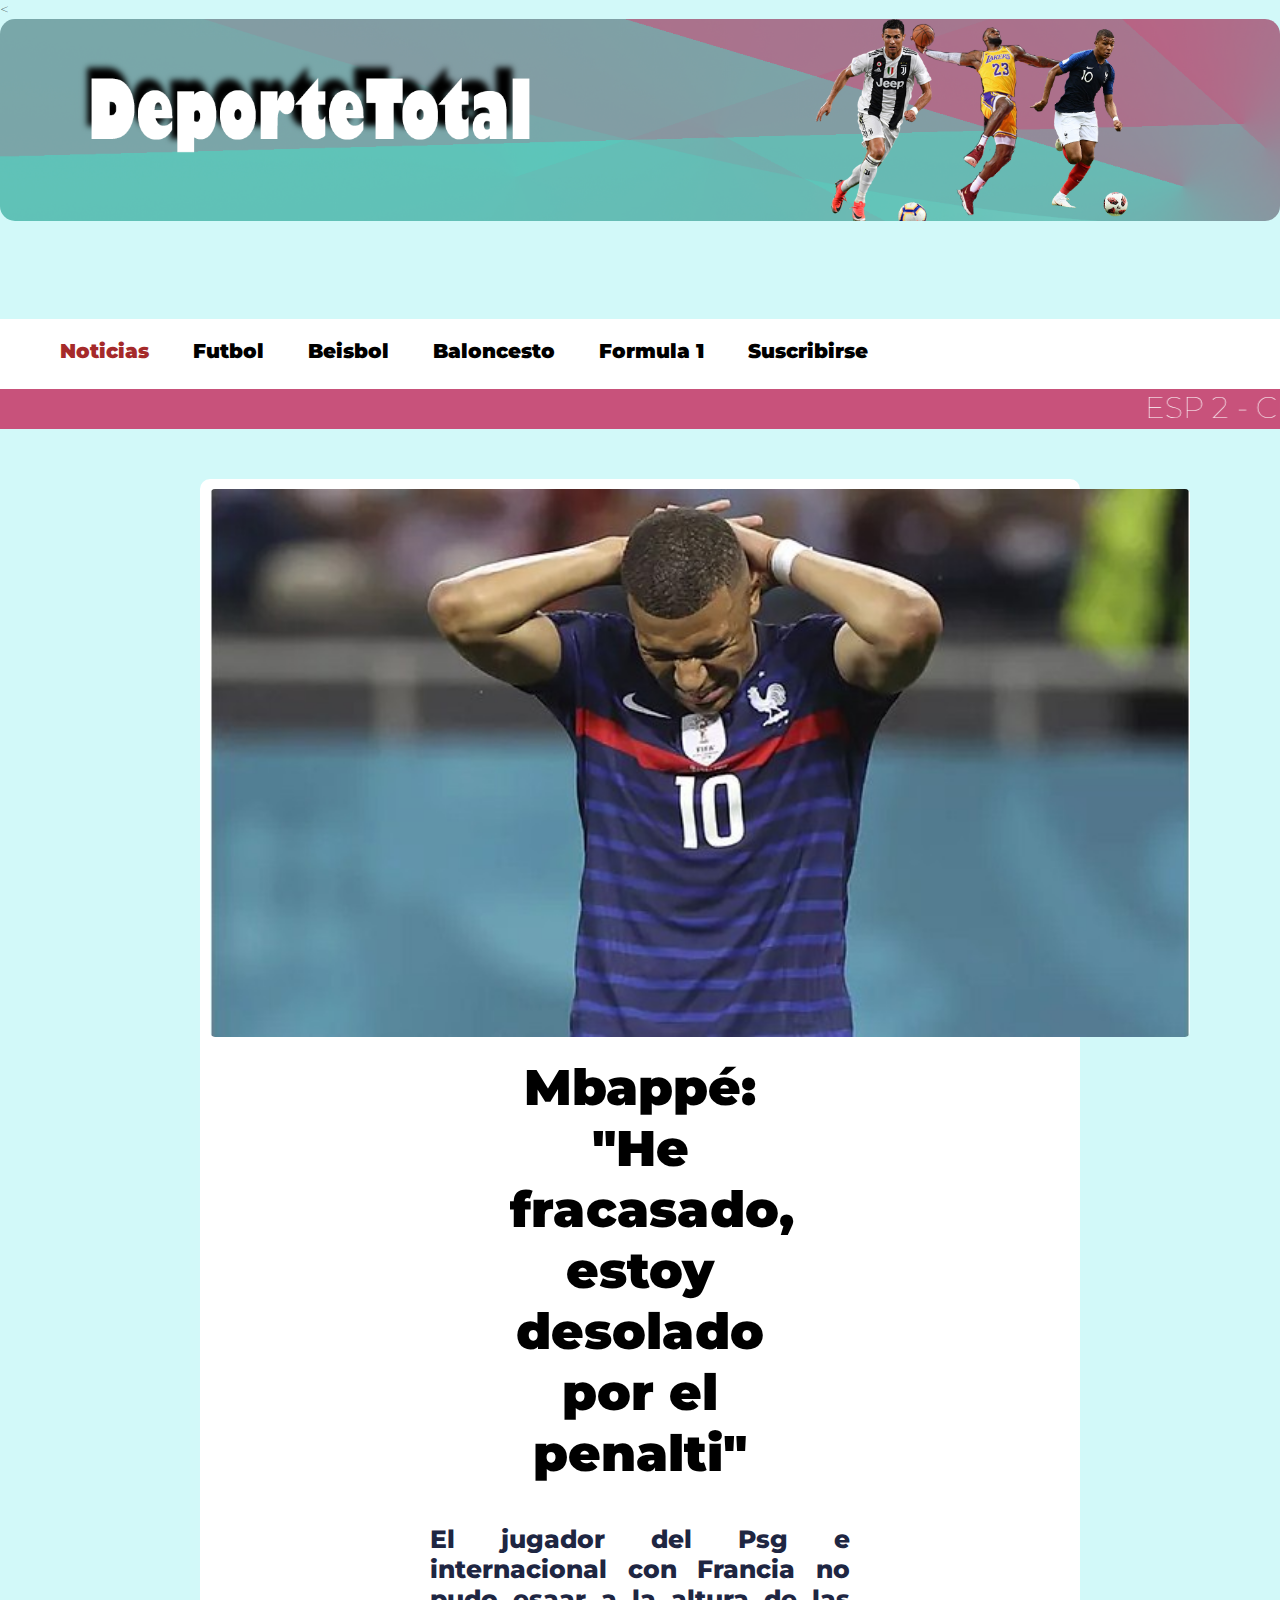
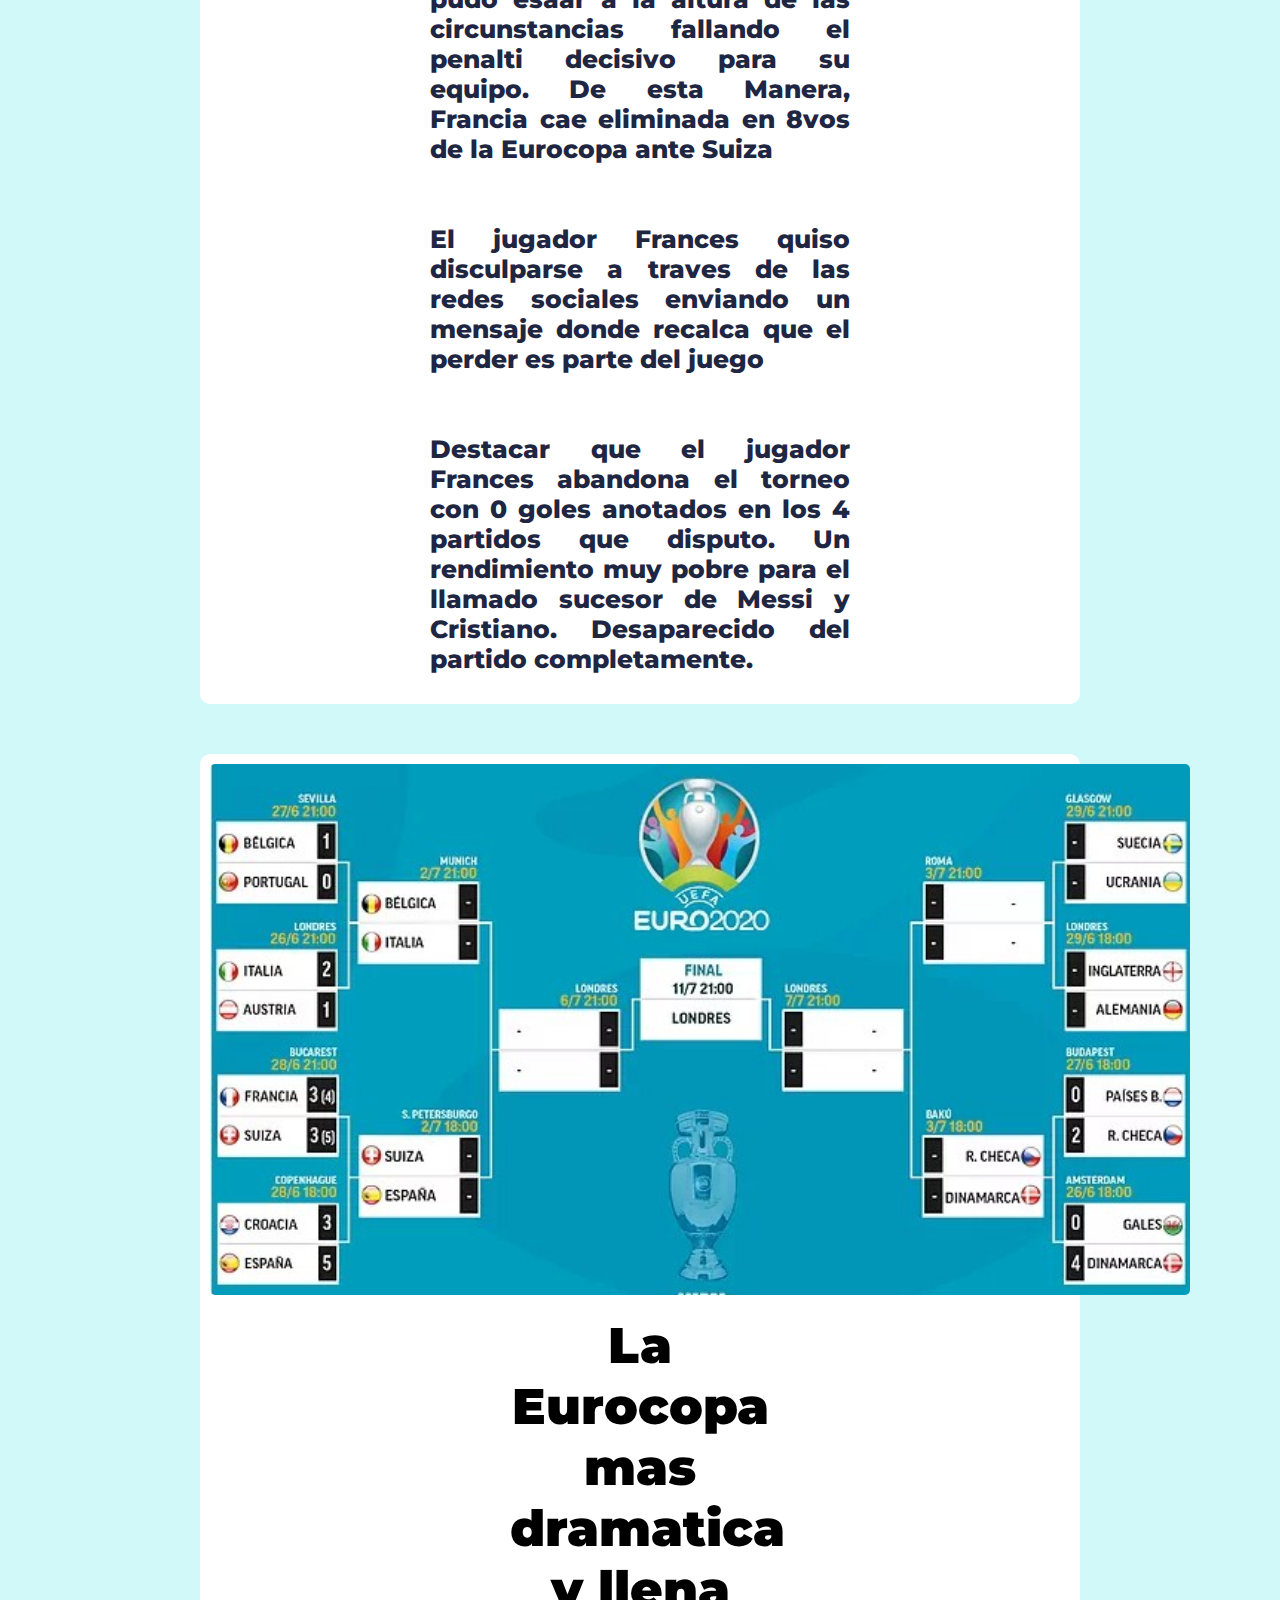
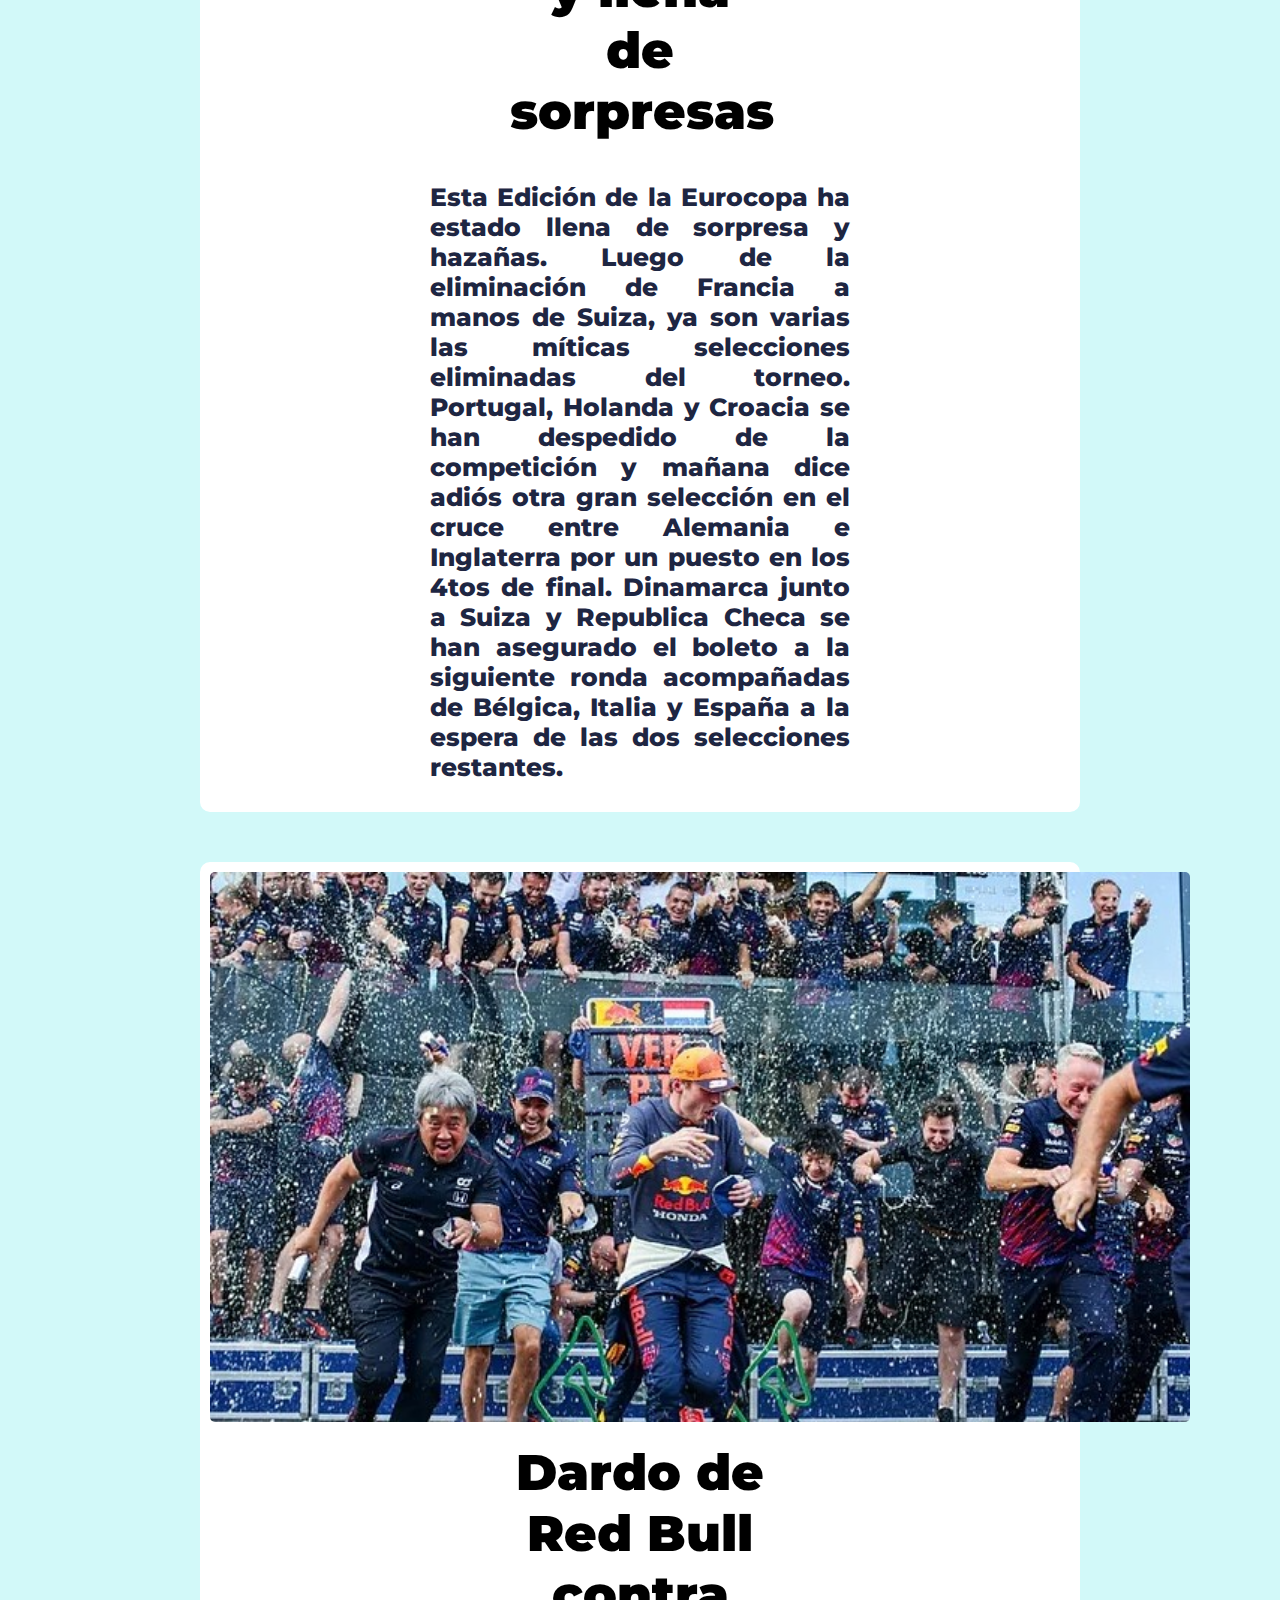
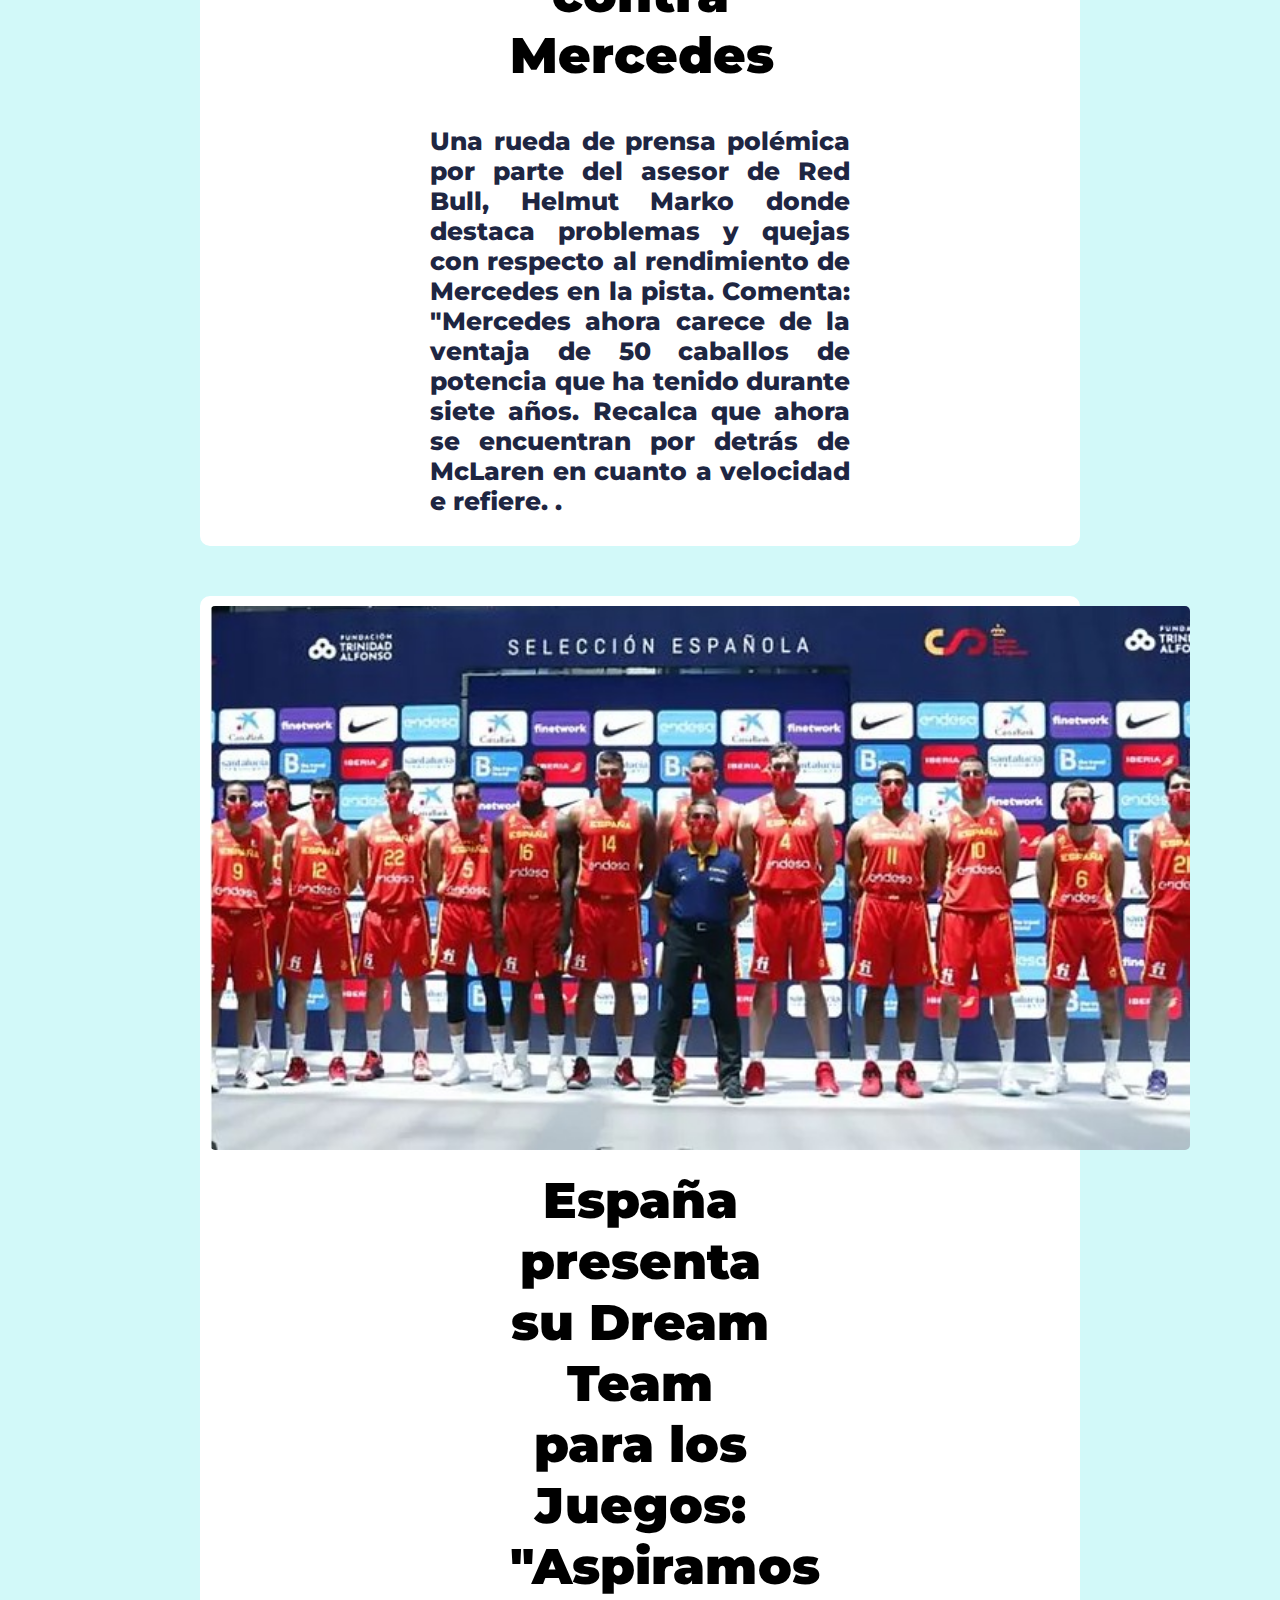
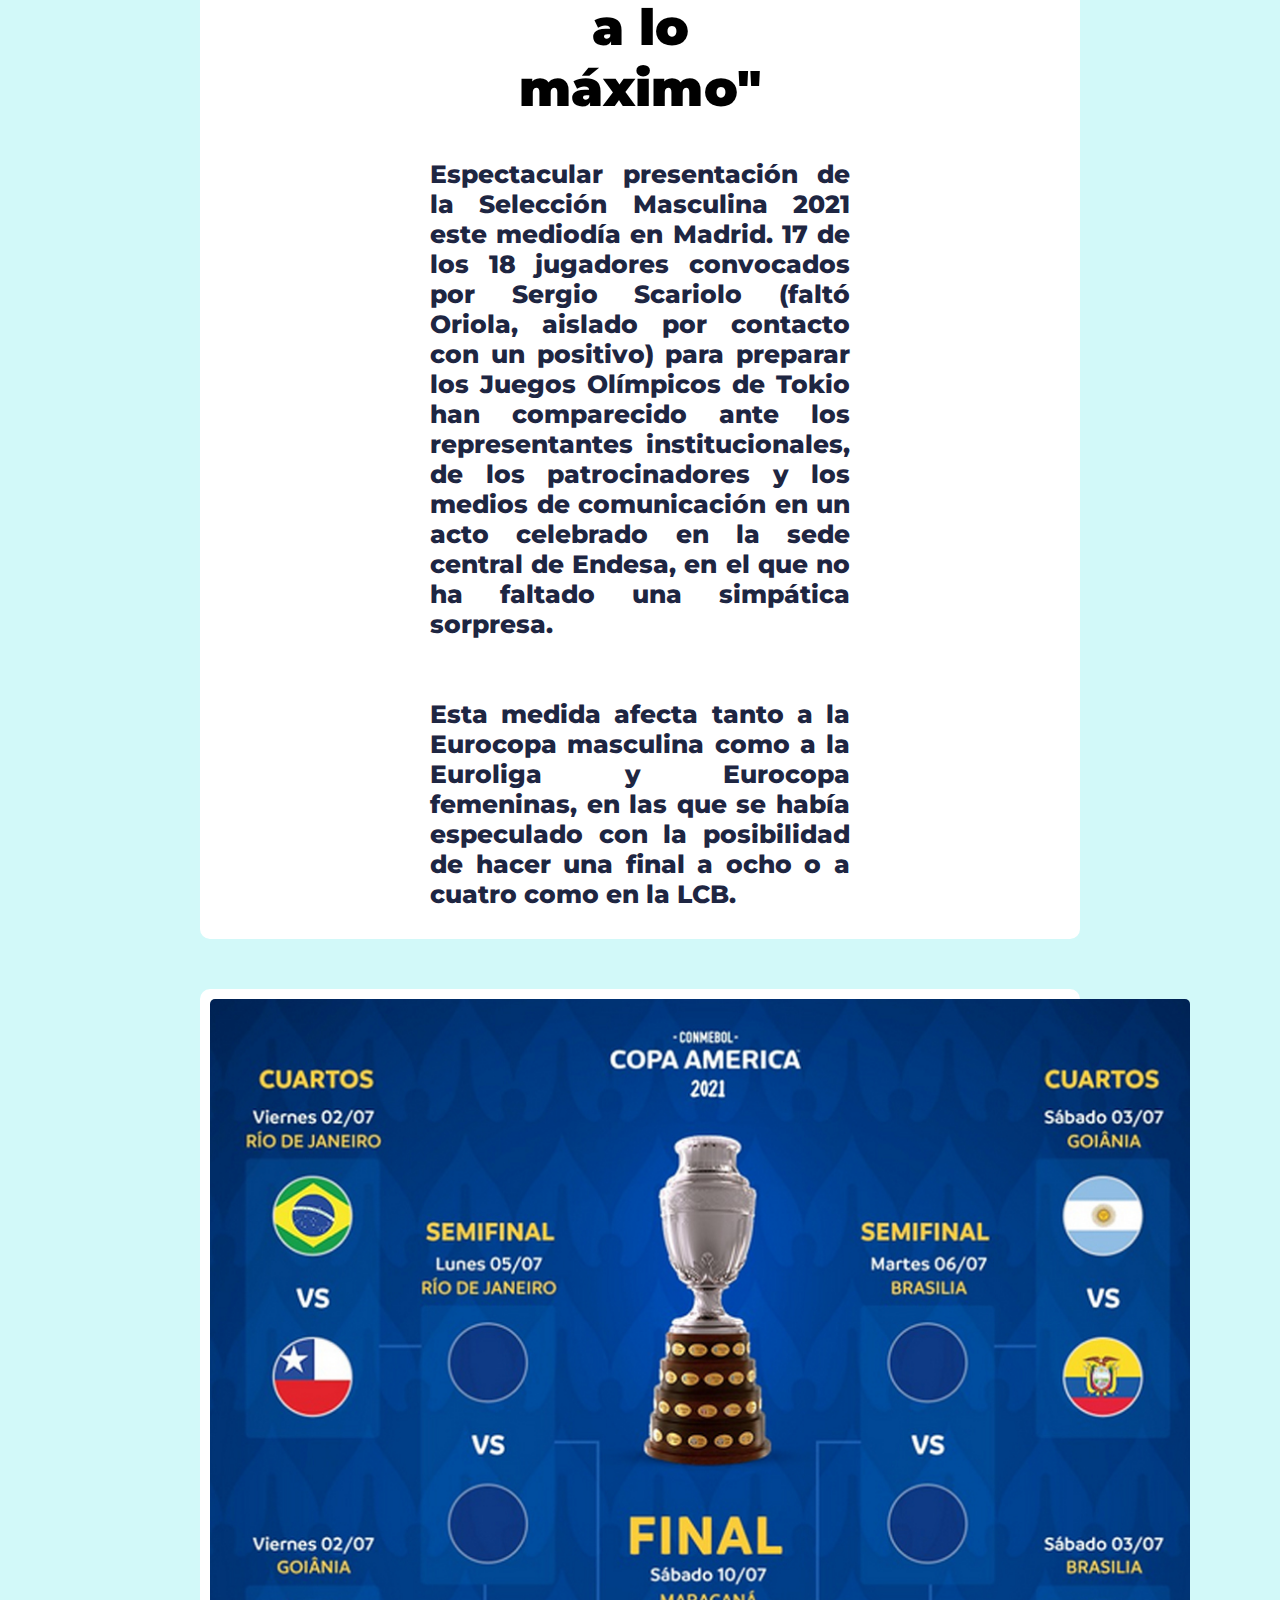
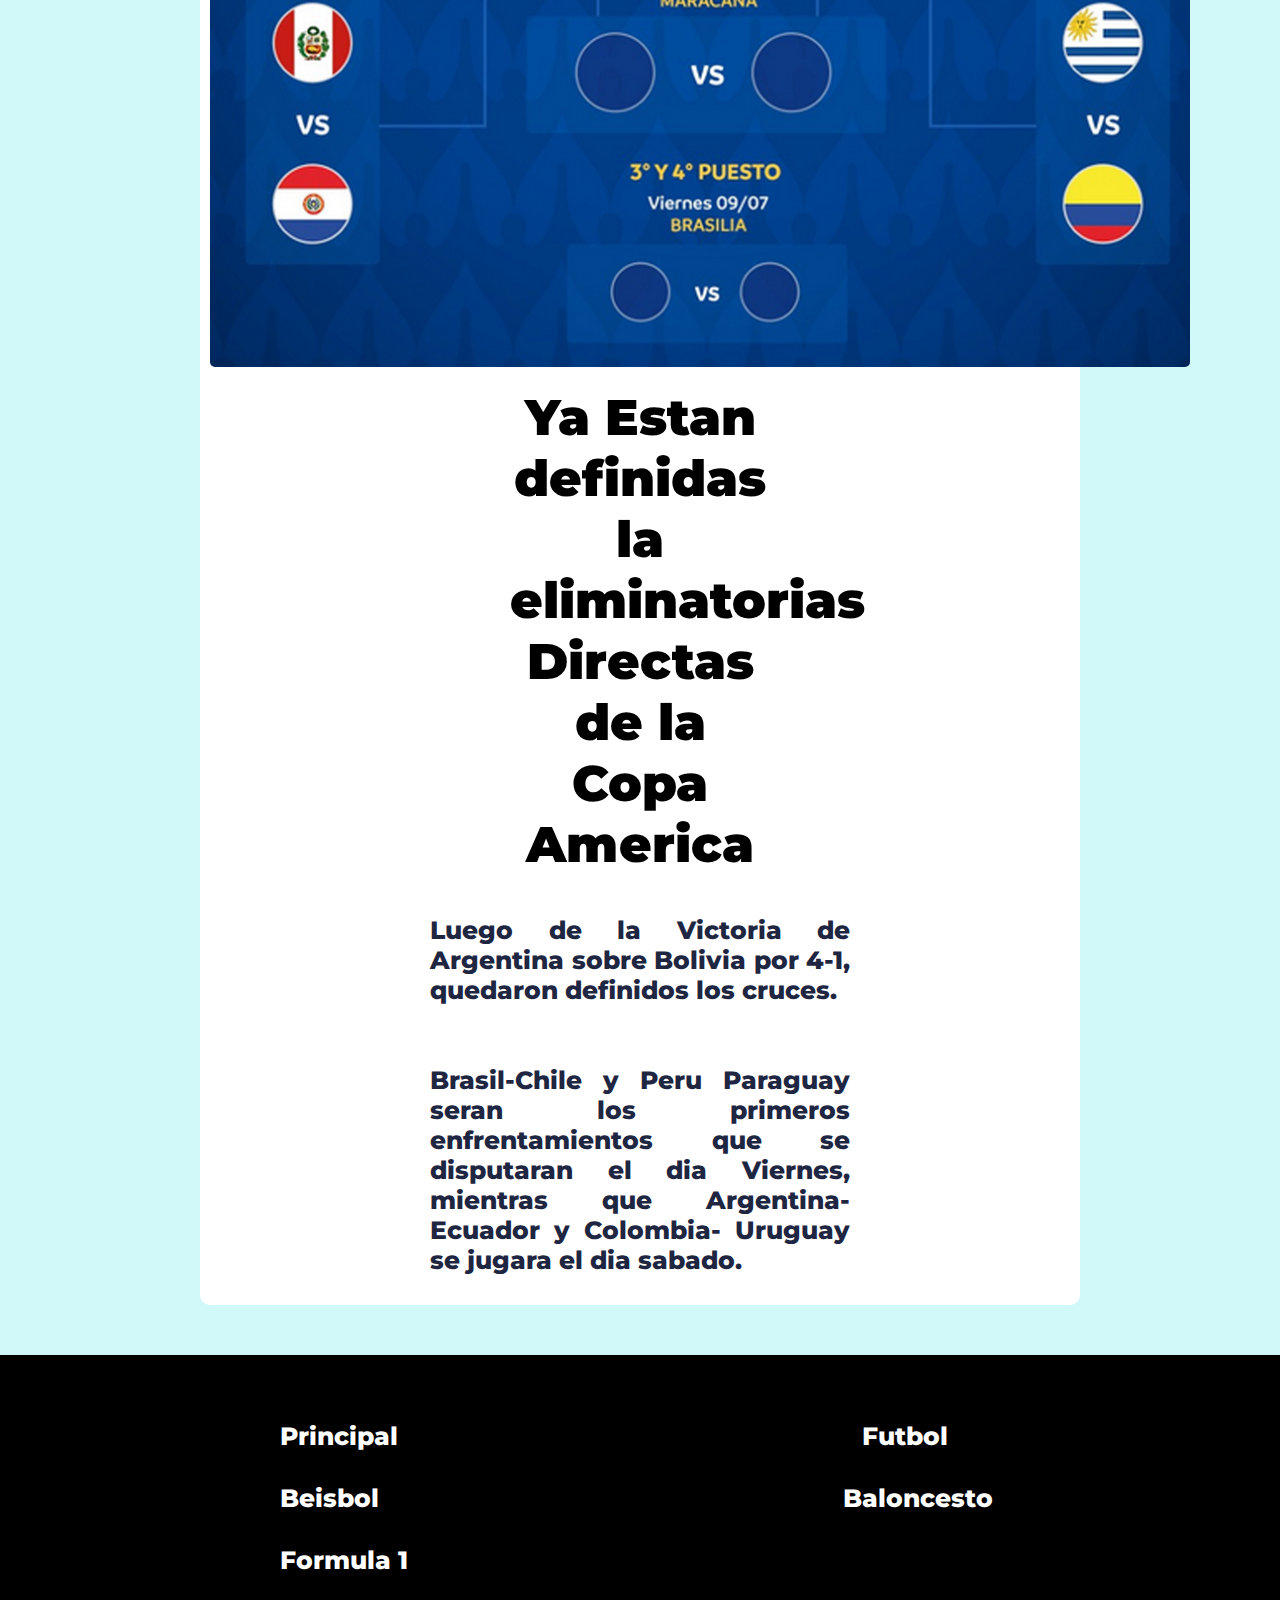
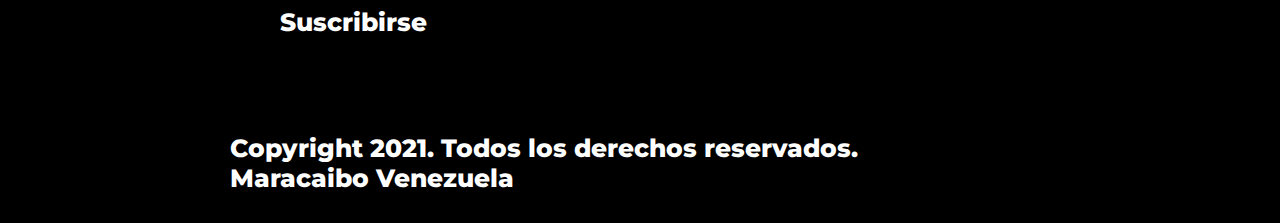
<file: index.html>
<!DOCTYPE html>
<html lang="en">
<head>
    <meta charset="UTF-8">
    <meta name="viewport" content="width=device-width, initial-scale=1.0">
    <meta http-equiv="X-UA-Compatible" content="ie=edge">
    <title>DeporteTotal</title>
    <link rel="icon" href="img/favicon.ico" type="image/x-icon">
    <<link rel="stylesheet" type="text/css" href="secciones.css">
    <link href="https://fonts.googleapis.com/css2?family=Montserrat:wght@100&display=swap" rel="stylesheet">
</head>
<body>
   <div id="contenedor">
       
<div id="encabezado">
    <img class="fondo" src="img/fondo.png" alt="">


</div>

<nav id="navegador" class="menu-main">
   
    <ul>
        <li><a href="index.html" class="active" >Noticias </a></li>
        <li><a href="futbol.html" >Futbol</a></li>
        <li><a href="beisbol.html" >Beisbol</a></li>
        <li><a href="baloncesto.html" >Baloncesto</a></li>
        <li><a href="formula.html" >Formula 1</a></li>
        <li><a href="Suscribirse.html" >Suscribirse</a></li>
    
    </ul>
    
</nav>


<div class="mar">
    <marquee SCROLLAMOUNT=15 > ESP 2 - CRO 0                                                          FRA 3 - SUI 1                                                          ARG 4 - BOL 1                                                           Alemania vs Ingalterra 12:00                                                          Ucrania vs Suecia 15:00       </marquee> 
 
</div>
<div id="cuerpo"> 
<div id="general1" class="general">
    <img src="img/noticiageneral1.jpg" alt="">
    <h2>Mbappé: "He fracasado, estoy desolado por el penalti"</h2>
    <p>El jugador del Psg e internacional con Francia no pudo esaar a la altura de las circunstancias fallando el penalti decisivo para su equipo. De esta Manera, Francia cae eliminada en 8vos de la Eurocopa ante Suiza </p>
    <br>
    <p>El jugador Frances quiso disculparse a traves de las redes sociales enviando un mensaje donde recalca que el perder es parte del juego </p>
    <br>
    <p>Destacar que el jugador Frances abandona el torneo con 0 goles anotados en los 4 partidos que disputo. Un rendimiento muy pobre para el llamado sucesor de Messi y Cristiano. Desaparecido del partido completamente.</p>
</div>
<div id="general2" class="general">
    <img src="img/noticiageneral2.jpg" alt="">
    <h2>La Eurocopa mas dramatica y llena de sorpresas</h2>
    <p> Esta Edición de la Eurocopa ha estado llena de sorpresa y hazañas. Luego de la eliminación de Francia a manos de Suiza, ya son varias las míticas selecciones eliminadas del torneo. Portugal, Holanda y Croacia se han despedido de la competición y mañana dice adiós otra gran selección en el cruce entre Alemania e Inglaterra por un puesto en los 4tos de final. Dinamarca junto a Suiza y Republica Checa se han asegurado el boleto a la siguiente ronda acompañadas de Bélgica, Italia y España a la espera de las dos selecciones restantes. </p>
</div>
<div id="general3" class="general">
    <img src="img/noticiageneral3.jpg" alt="">
    <h2>Dardo de Red Bull contra Mercedes</h2>
    <p>Una rueda de prensa polémica por parte del asesor de Red Bull, Helmut Marko donde destaca problemas y quejas con respecto al rendimiento de Mercedes en la pista. Comenta: "Mercedes ahora carece de la ventaja de 50 caballos de potencia que ha tenido durante siete años.  Recalca que ahora se encuentran por detrás de McLaren en cuanto a velocidad e refiere. .</p>
        
</div>
<div id="general4" class="general">
    <img src="img/noticiageneral4.jpg" alt="">
    <h2>España presenta su Dream Team para los Juegos: "Aspiramos a lo máximo"</h2>
    <p>Espectacular presentación de la Selección Masculina 2021 este mediodía en Madrid. 17 de los 18 jugadores convocados por Sergio Scariolo (faltó Oriola, aislado por contacto con un positivo) para preparar los Juegos Olímpicos de Tokio han comparecido ante los representantes institucionales, de los patrocinadores y los medios de comunicación en un acto celebrado en la sede central de Endesa, en el que no ha faltado una simpática sorpresa.</p>
    <br>
    <p>Esta medida afecta tanto a la Eurocopa masculina como a la Euroliga y Eurocopa femeninas, en las que se había especulado con la posibilidad de hacer una final a ocho o a cuatro como en la LCB.
    </p>
</div>
<div id="general5" class="general">
    <img src="img/noticiageneral5.jpg" alt="">
    <h2>Ya Estan definidas la eliminatorias Directas de la Copa America</h2>
    <p>Luego de la Victoria de Argentina sobre Bolivia por 4-1, quedaron definidos los cruces.</p>
    <br>
    <p>Brasil-Chile y Peru Paraguay seran los primeros enfrentamientos que se disputaran el dia Viernes, mientras que Argentina-Ecuador y Colombia- Uruguay se jugara el dia sabado.</p>
</div>
    </div>
    
    <div id="footer">
        <div id="footerleft">
             <p>Principal</p>
             <p>Futbol</p>
             <p>Beisbol</p>
             <p>Baloncesto</p>
             <p>Formula 1</p>
            <p>Suscribirse</p>
        </div>

        <div id="footerright">
        <p>Copyright 2021. Todos los derechos reservados. <br /> Maracaibo Venezuela</p>
       </div>
    </div>
</body>
</html>
</file>
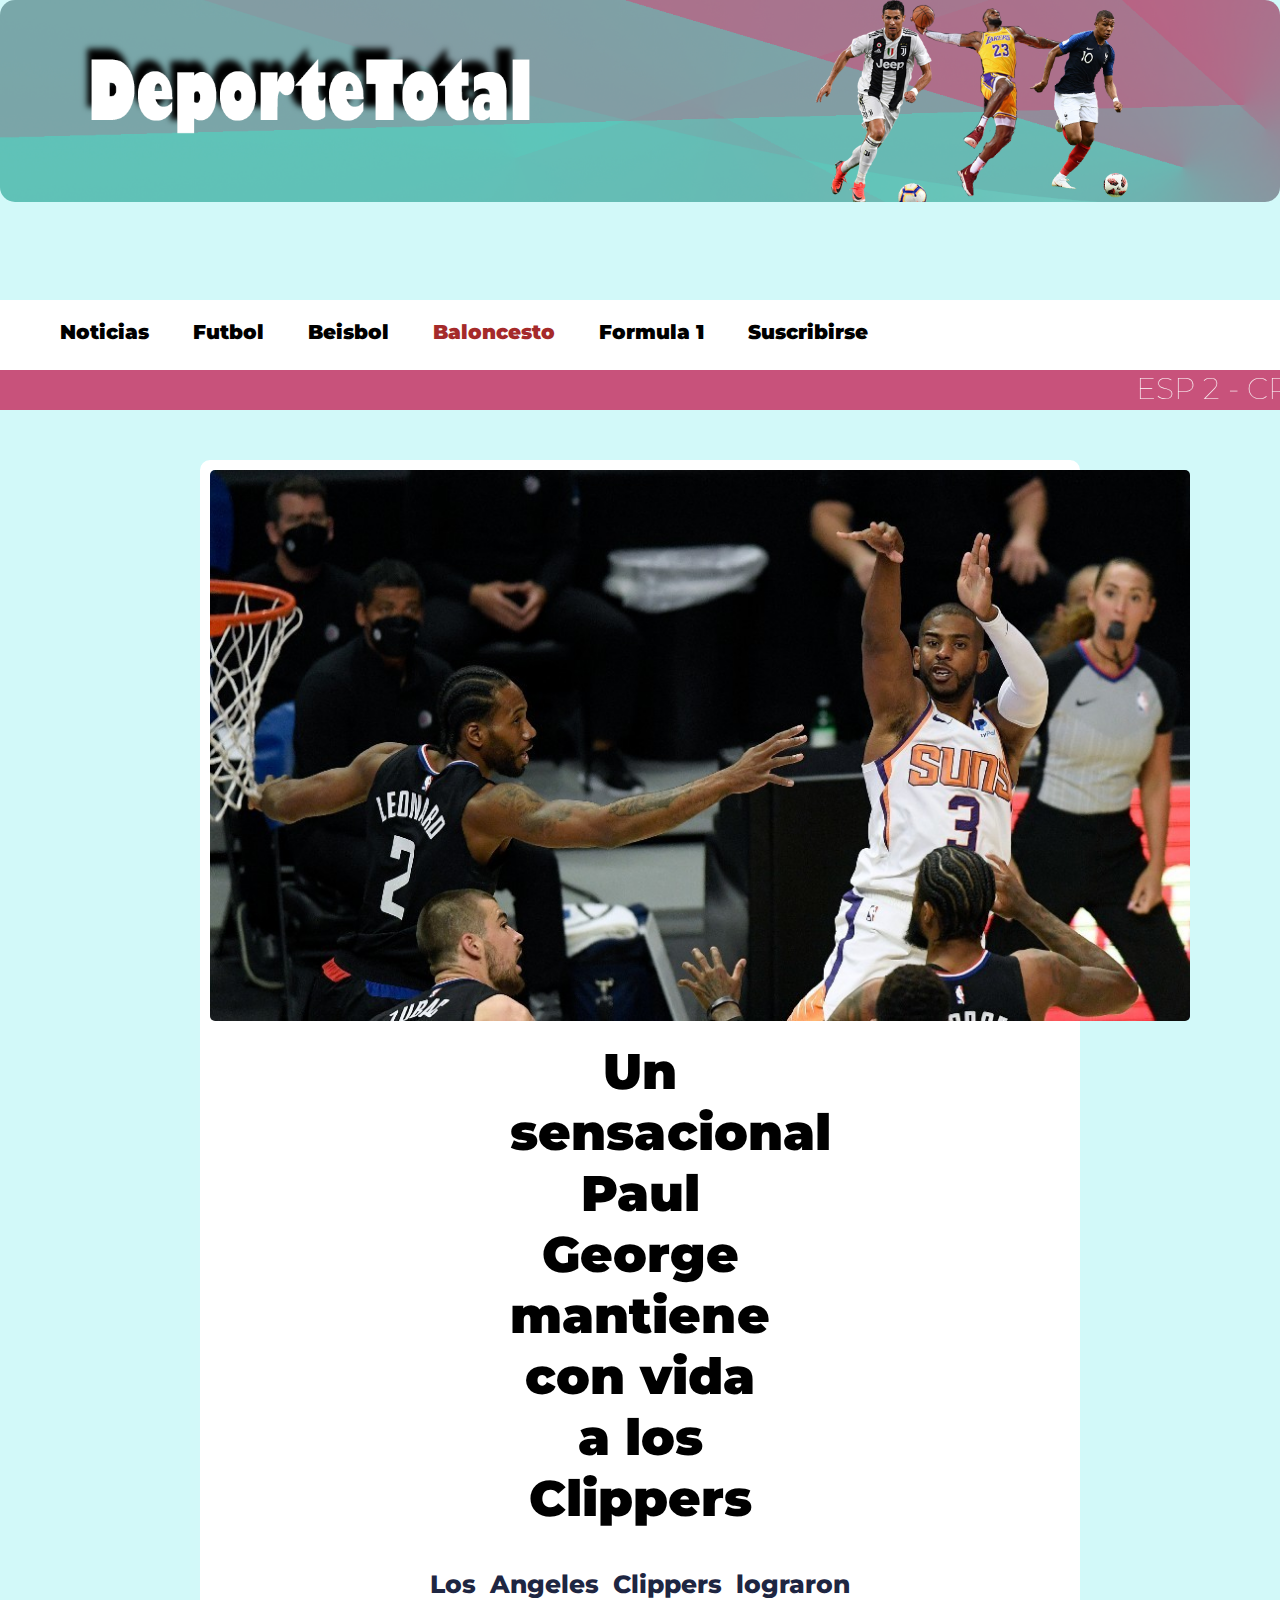
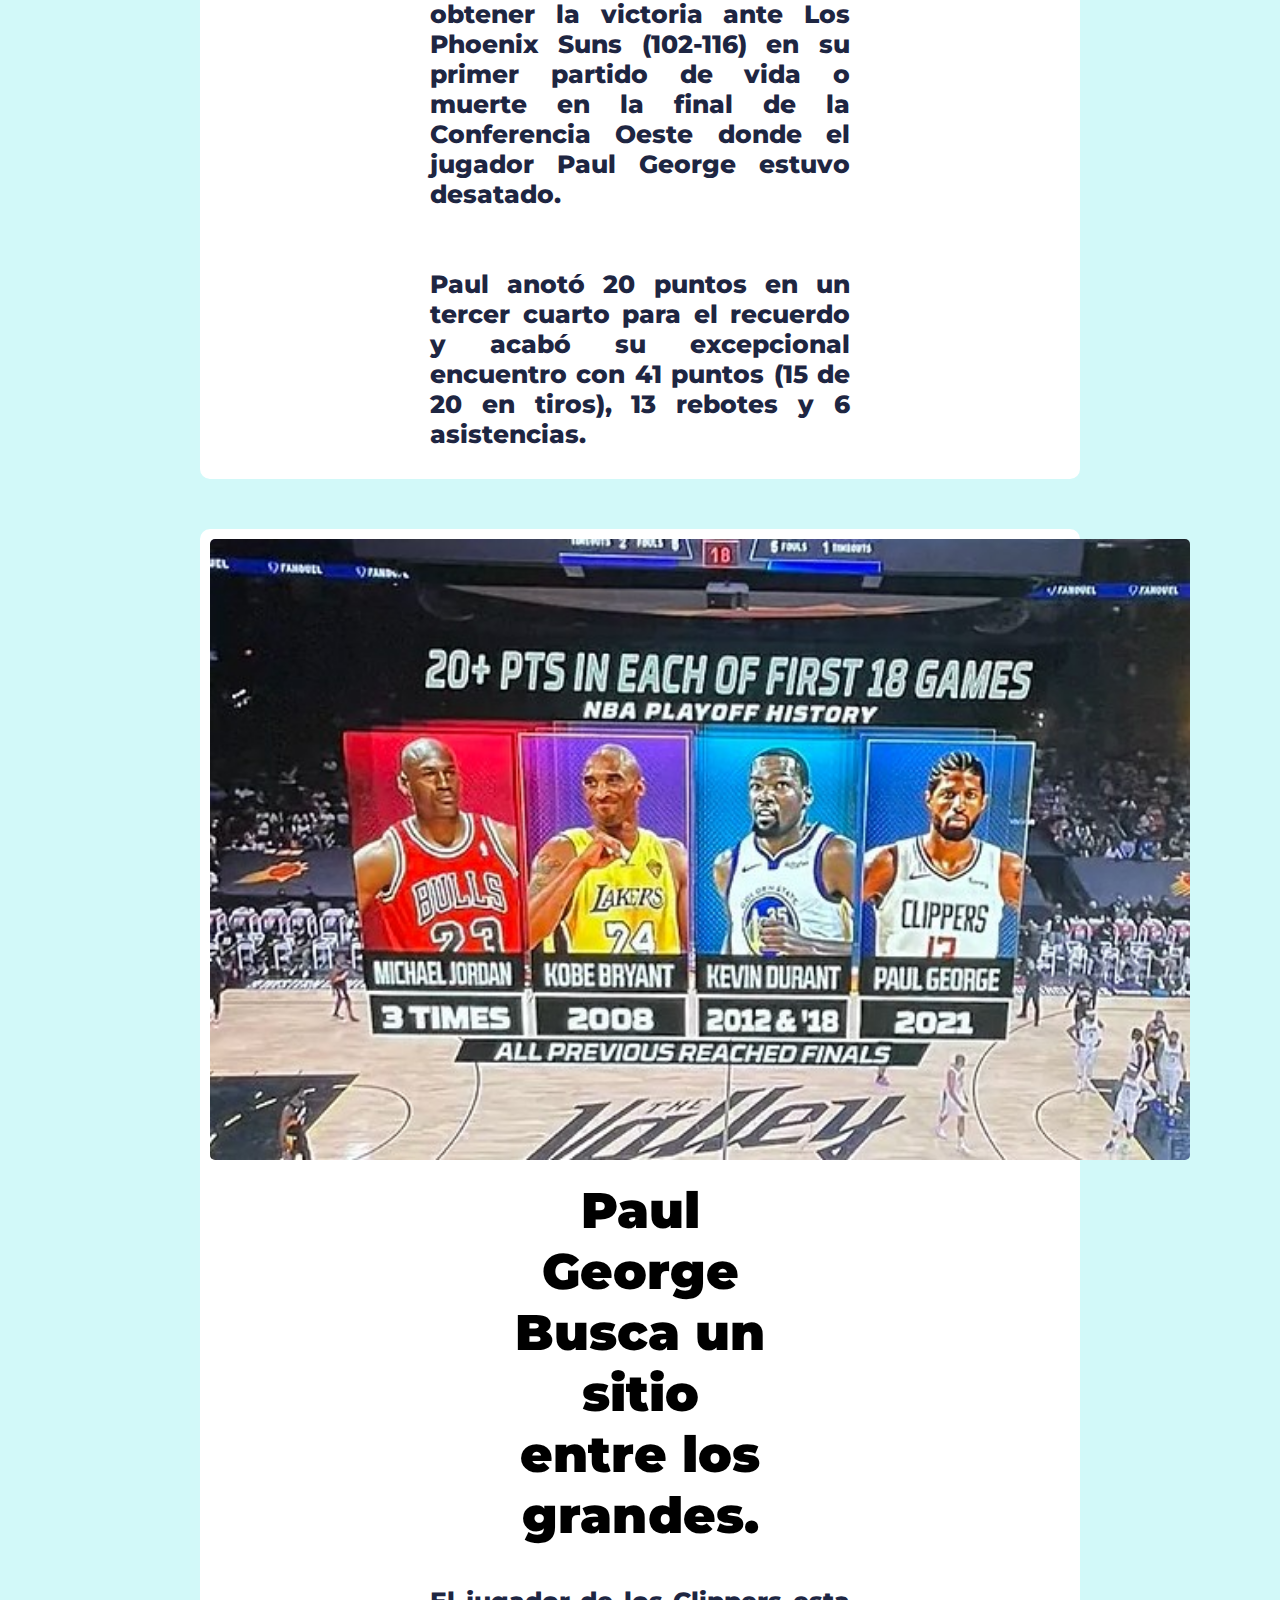
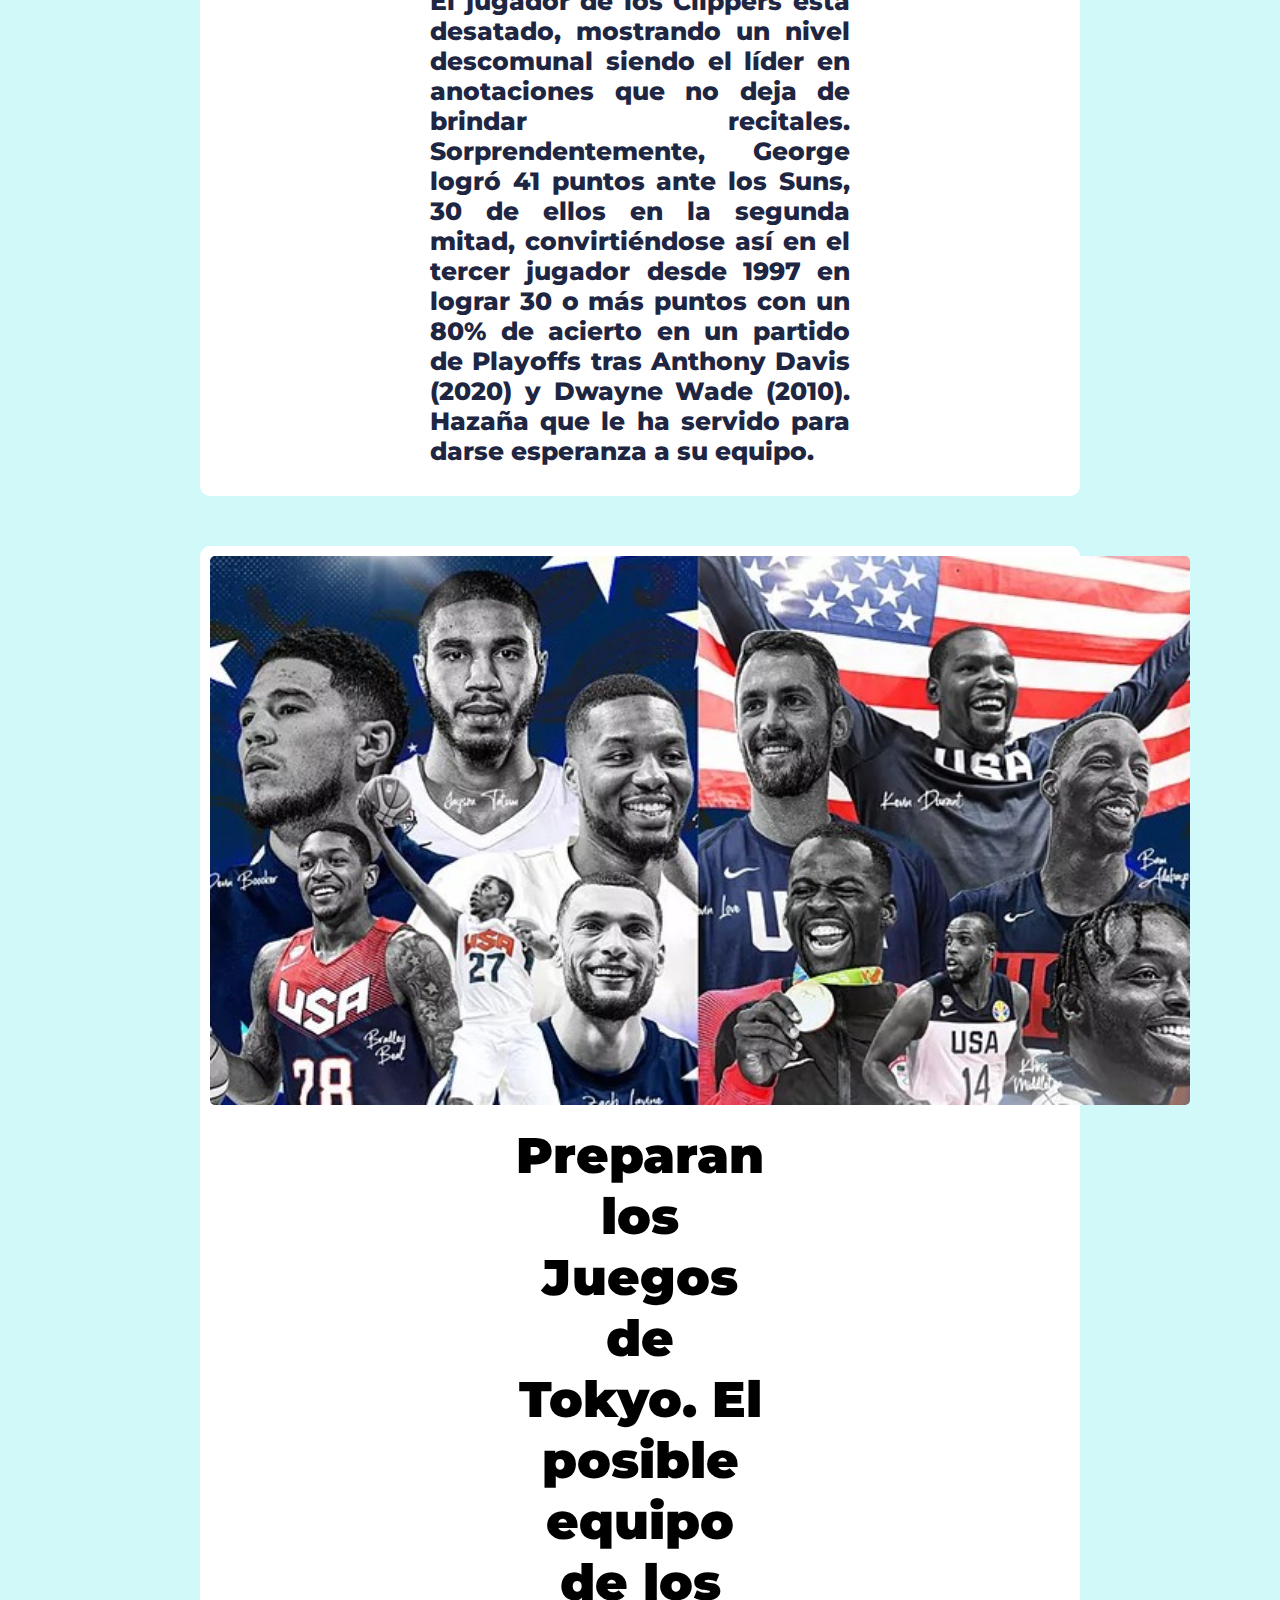
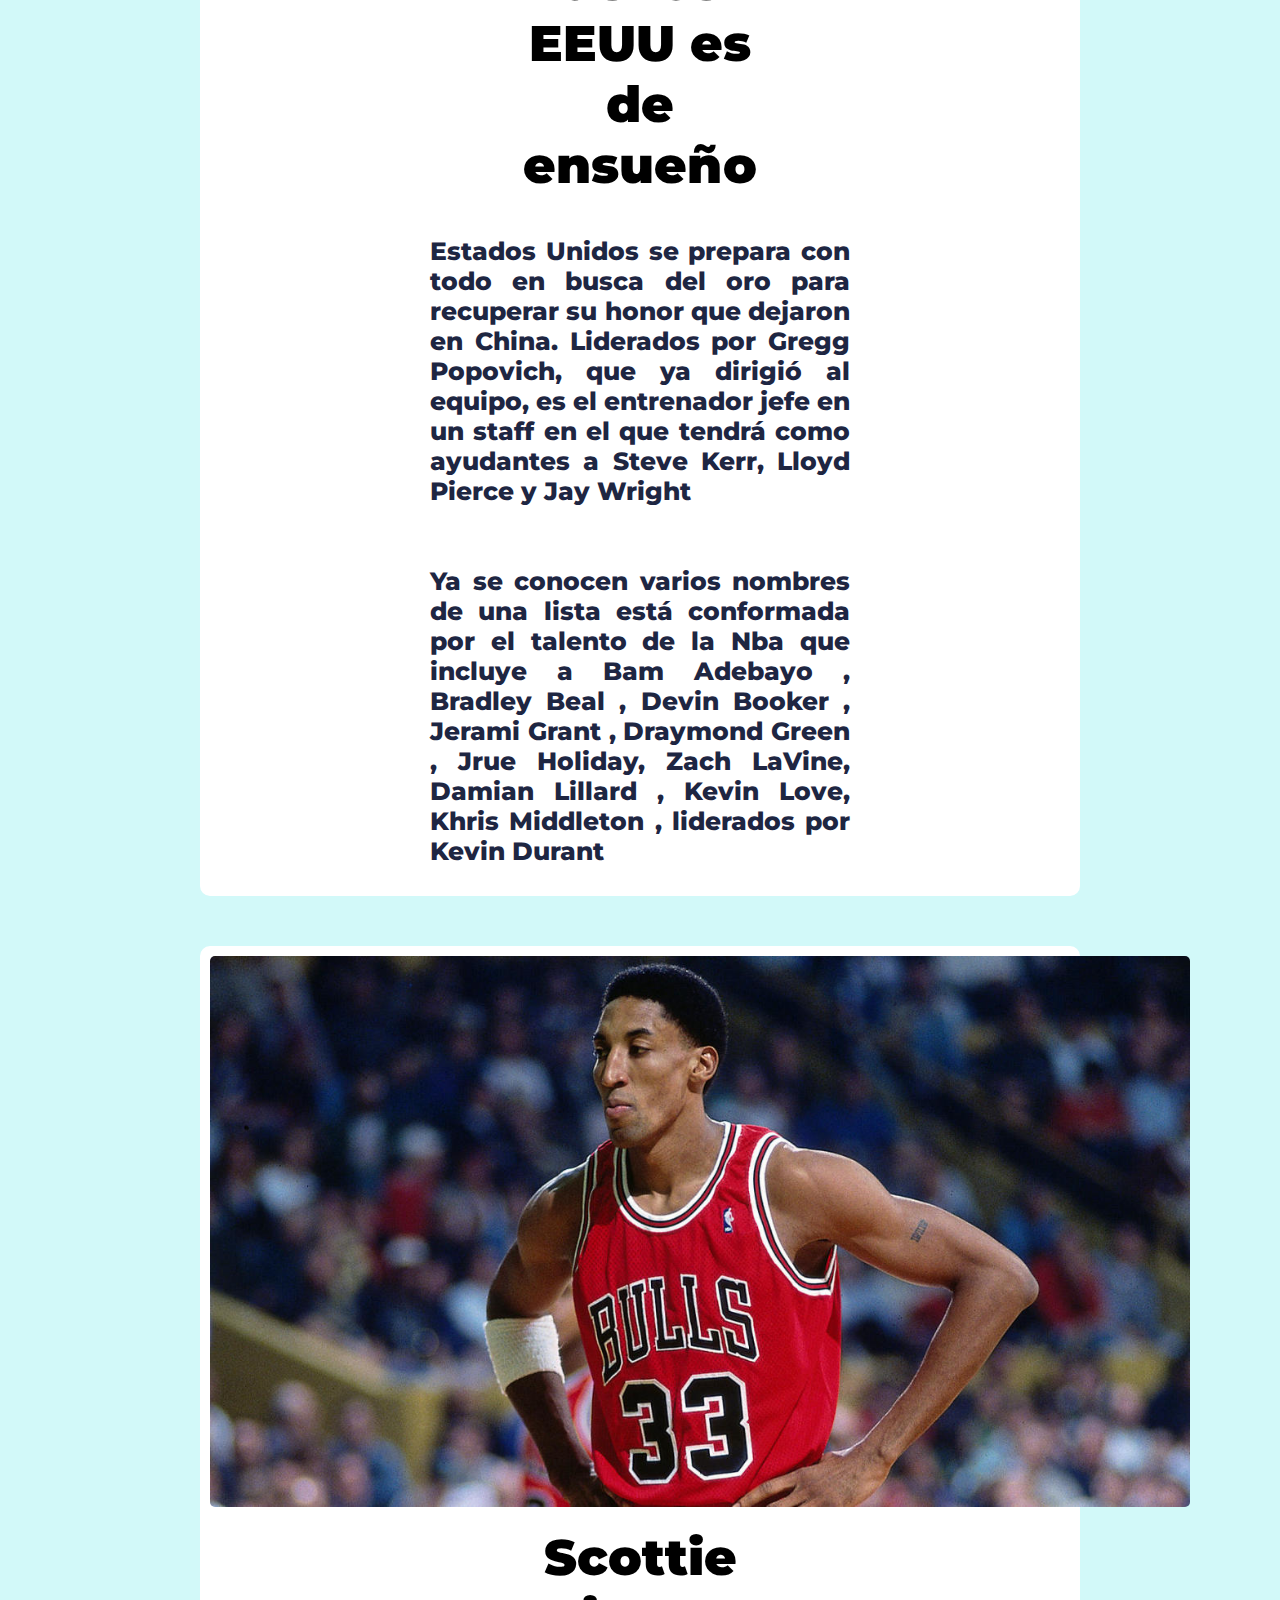
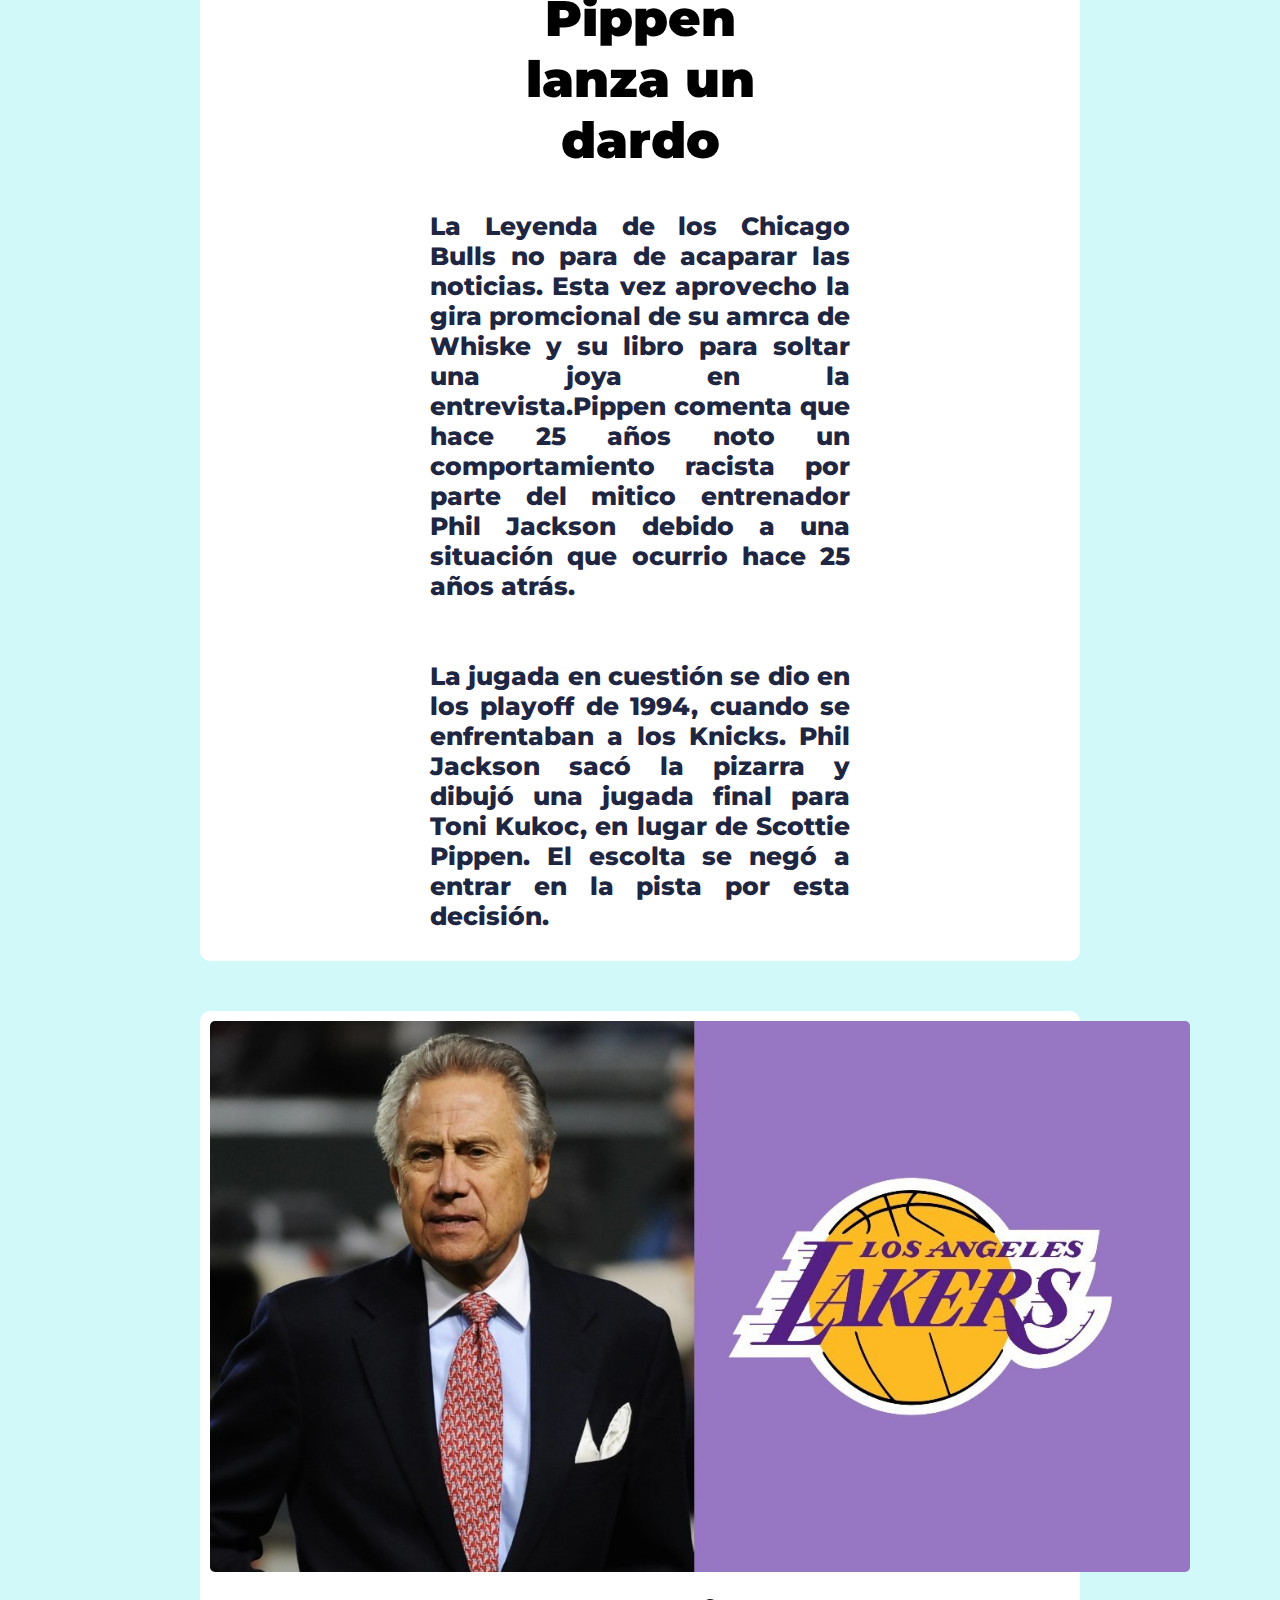
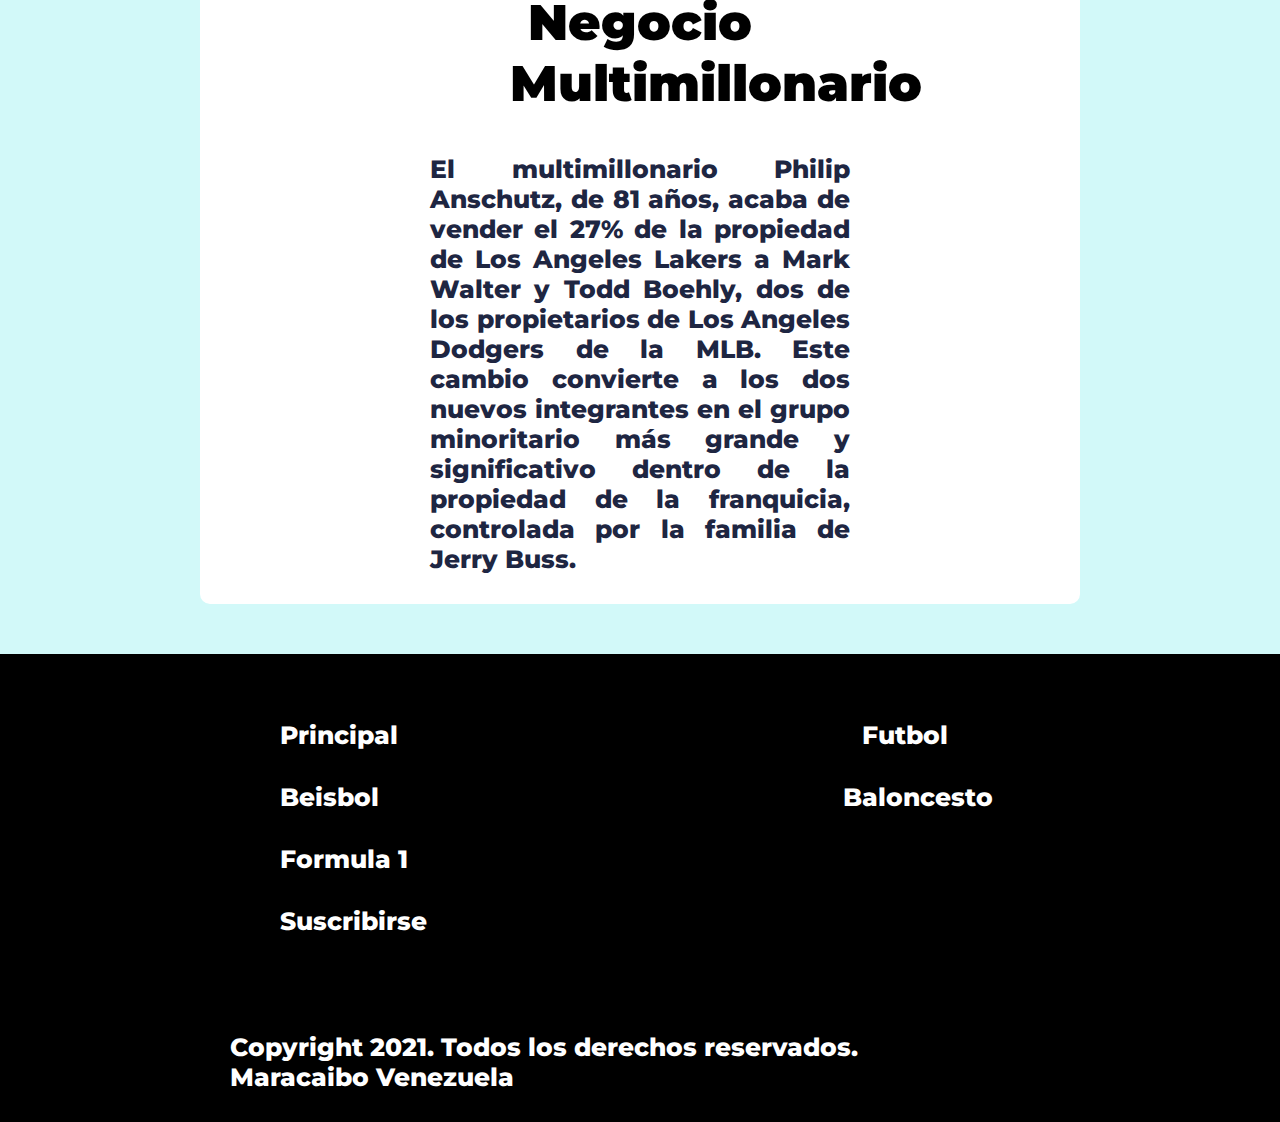
<file: baloncesto.html>
<!DOCTYPE html>
<html lang="en">
<head>
    <meta charset="UTF-8">
    <meta name="viewport" content="width=device-width, initial-scale=1.0">
    <meta http-equiv="X-UA-Compatible" content="ie=edge">
    <title>DeporteTotal</title>
    <link rel="icon" href="img/favicon.ico" type="image/x-icon">
    <link rel="stylesheet" type="text/css" href="secciones.css">
    <link href="https://fonts.googleapis.com/css2?family=Montserrat:wght@100&display=swap" rel="stylesheet">
</head>
<body>
    <div id="contenedor">
       
<div id="encabezado">
    <img class="fondo" src="img/fondo.png" alt="">


</div>
<nav id="navegador" class="menu-main">
   
    <ul>
 <li><a href="index.html"  >Noticias </a></li>
        <li><a href="futbol.html"  >Futbol</a></li>
        <li><a href="beisbol.html" >Beisbol</a></li>
        <li><a href="baloncesto.html" class="active" >Baloncesto</a></li>
        <li><a href="formula.html" >Formula 1</a></li>
        <li><a href="Suscribirse.html" >Suscribirse</a></li>
    
    </ul>
    
    
</nav>

<div class="mar">
    <marquee SCROLLAMOUNT=15 > ESP 2 - CRO 0                                                          FRA 3 - SUI 1                                                          ARG 4 - BOL 1                                                           Alemania vs Ingalterra 12:00                                                          Ucrania vs Suecia 15:00       </marquee>  
 
</div>
<div id="cuerpo" > 
<div id="baloncesto1" class="general">
    <img src="img/noticiabaloncesto1.jpg" alt="">
    <h2>Un sensacional Paul George mantiene con vida a los Clippers</h2>
    <p> Los Angeles Clippers lograron obtener la victoria ante Los Phoenix Suns (102-116) en su primer partido de vida o muerte en la final de la Conferencia Oeste donde el jugador Paul George estuvo desatado. </p>
    <br>
    <p> Paul anotó 20 puntos en un tercer cuarto para el recuerdo y acabó su excepcional encuentro con 41 puntos (15 de 20 en tiros), 13 rebotes y 6 asistencias. </p>
    
</div>
<div id="baloncesto2" class="general">
    <img src="img/noticiabaloncesto2.jpg" alt="">
    <h2>Paul George Busca un sitio entre los grandes. </h2>
    <p> El jugador de los Clippers esta desatado, mostrando un nivel descomunal siendo el líder en anotaciones que no deja de brindar recitales. Sorprendentemente, George logró 41 puntos ante los Suns, 30 de ellos en la segunda mitad, convirtiéndose así en el tercer jugador desde 1997 en lograr 30 o más puntos con un 80% de acierto en un partido de Playoffs tras Anthony Davis (2020) y Dwayne Wade (2010). Hazaña que le ha servido para darse esperanza a su equipo. </p>
    
</div>
<div id="baloncesto3" class="general">
    <img src="img/noticiabaloncesto3.jpg" alt="">
    <h2>Preparan los Juegos de Tokyo. El posible equipo de los EEUU es de ensueño  </h2>
    <p>Estados Unidos se prepara con todo en busca del oro para recuperar su honor que dejaron en China. Liderados por Gregg Popovich, que ya dirigió al equipo, es el entrenador jefe en un staff en el que tendrá como ayudantes a Steve Kerr,  Lloyd Pierce y Jay Wright </p>
    <br>
    <p>Ya se conocen varios nombres  de una lista está conformada por el talento de la Nba que incluye  a Bam Adebayo , Bradley Beal , Devin Booker , Jerami Grant , Draymond Green , Jrue Holiday, Zach LaVine, Damian Lillard , Kevin Love, Khris Middleton , liderados por Kevin Durant </p>
        
</div>
<div id="baloncesto4" class="general">
    <img src="img/noticiabaloncesto4.jpg" alt="">
    <h2>Scottie Pippen lanza un dardo </h2>
    <p>La Leyenda de los Chicago Bulls no para de acaparar las noticias. Esta vez aprovecho la gira promcional de su amrca de Whiske y su libro para soltar una joya en la entrevista.Pippen comenta que hace 25 años noto un comportamiento racista por parte del mitico entrenador Phil Jackson debido a una situación que ocurrio hace 25 años atrás. </p>
    <br>
    <p>La jugada en cuestión se dio en los playoff de 1994, cuando se enfrentaban a los Knicks. Phil Jackson sacó la pizarra y dibujó una jugada final para Toni Kukoc, en lugar de Scottie Pippen. El escolta se negó a entrar en la pista por esta decisión. </p>
    
</div>
<div id="baloncesto5" class="general">
    <img src="img/noticiabaloncesto5.jpg"  alt="">
    <h2>Negocio Multimillonario  </h2>
    <p>El multimillonario Philip Anschutz, de 81 años, acaba de vender el 27% de la propiedad de Los Angeles Lakers a Mark Walter y Todd Boehly, dos de los propietarios de Los Angeles Dodgers de la MLB. Este cambio convierte a los dos nuevos integrantes en el grupo minoritario más grande y significativo dentro de la propiedad de la franquicia, controlada por la familia de Jerry Buss.</p>
    
</div>
    </div>
    
    <div id="footer">
        <div id="footerleft">
             <p>Principal</p>
             <p>Futbol</p>
             <p>Beisbol</p>
             <p>Baloncesto</p>
             <p>Formula 1</p>
            <p>Suscribirse</p>
        </div>

        <div id="footerright">
        <p>Copyright 2021. Todos los derechos reservados. <br /> Maracaibo Venezuela</p>
       </div>
    </div>
</body>
</html>
</file>
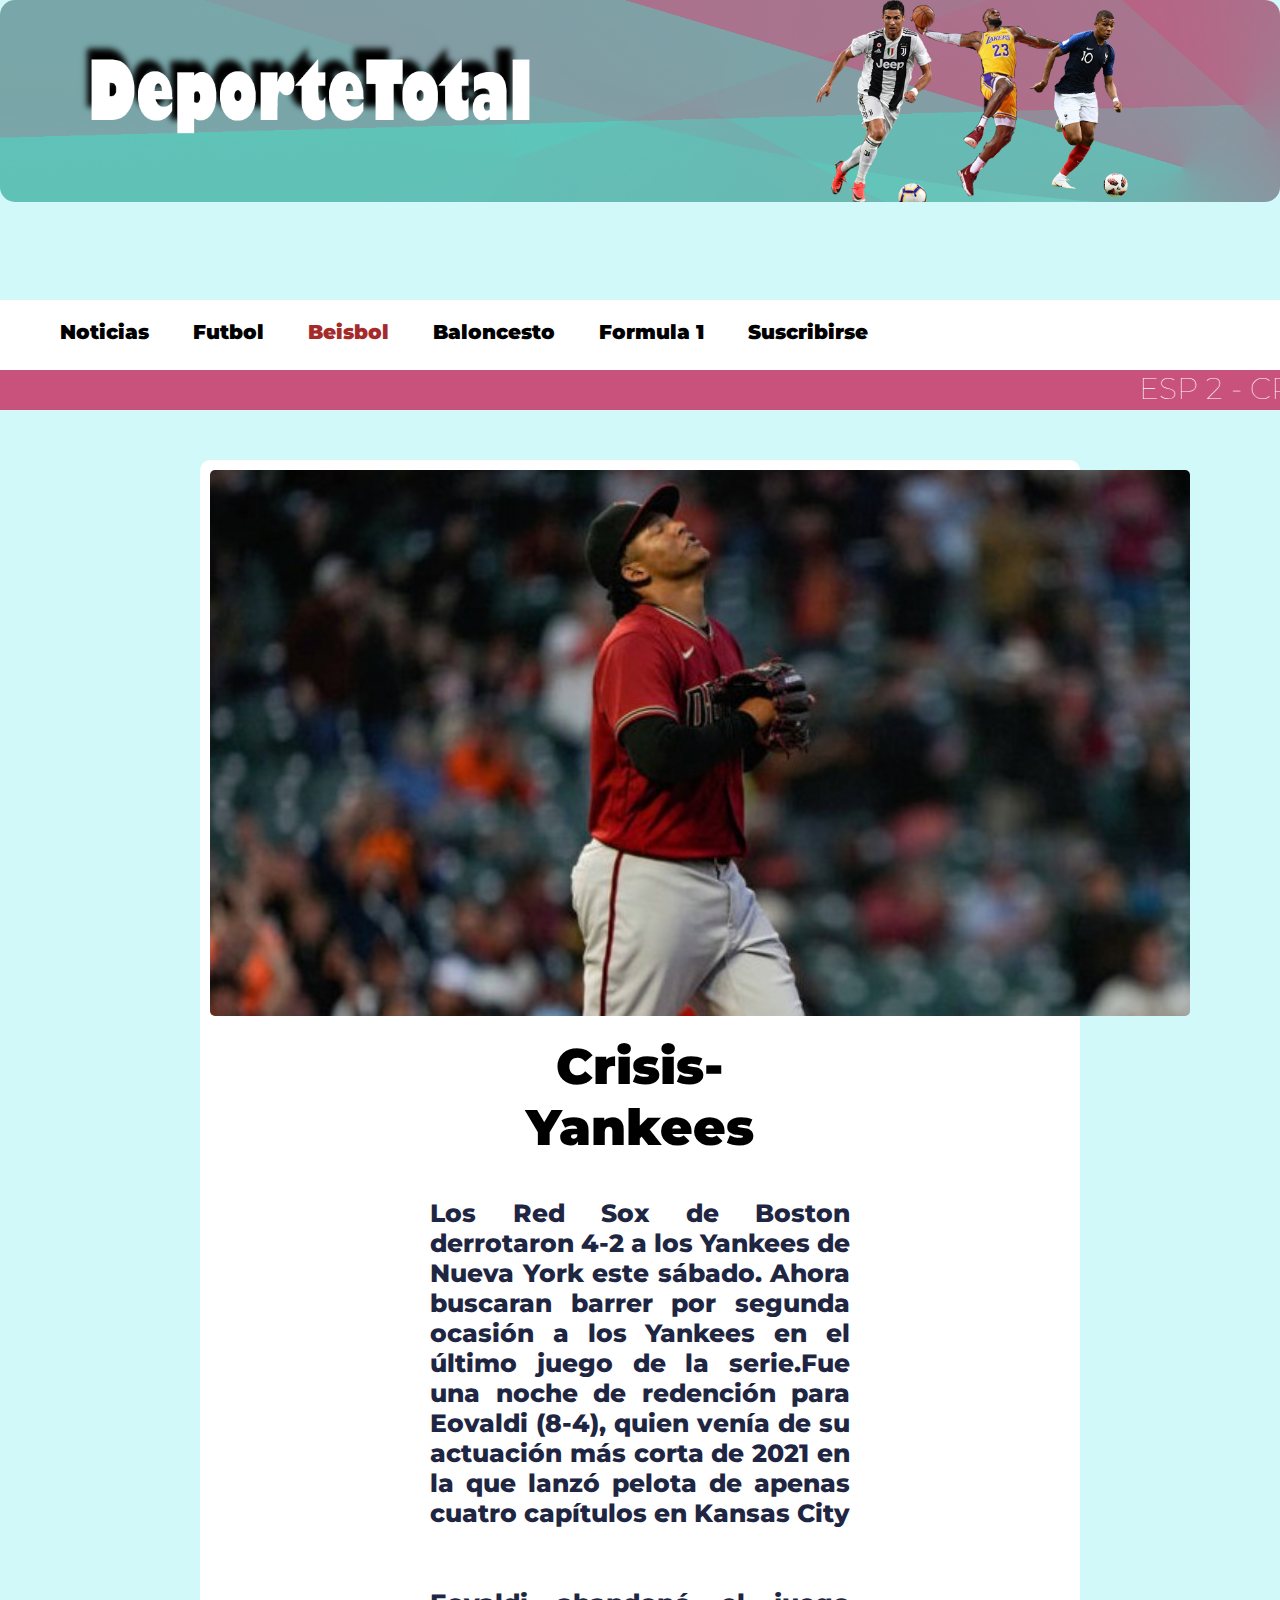
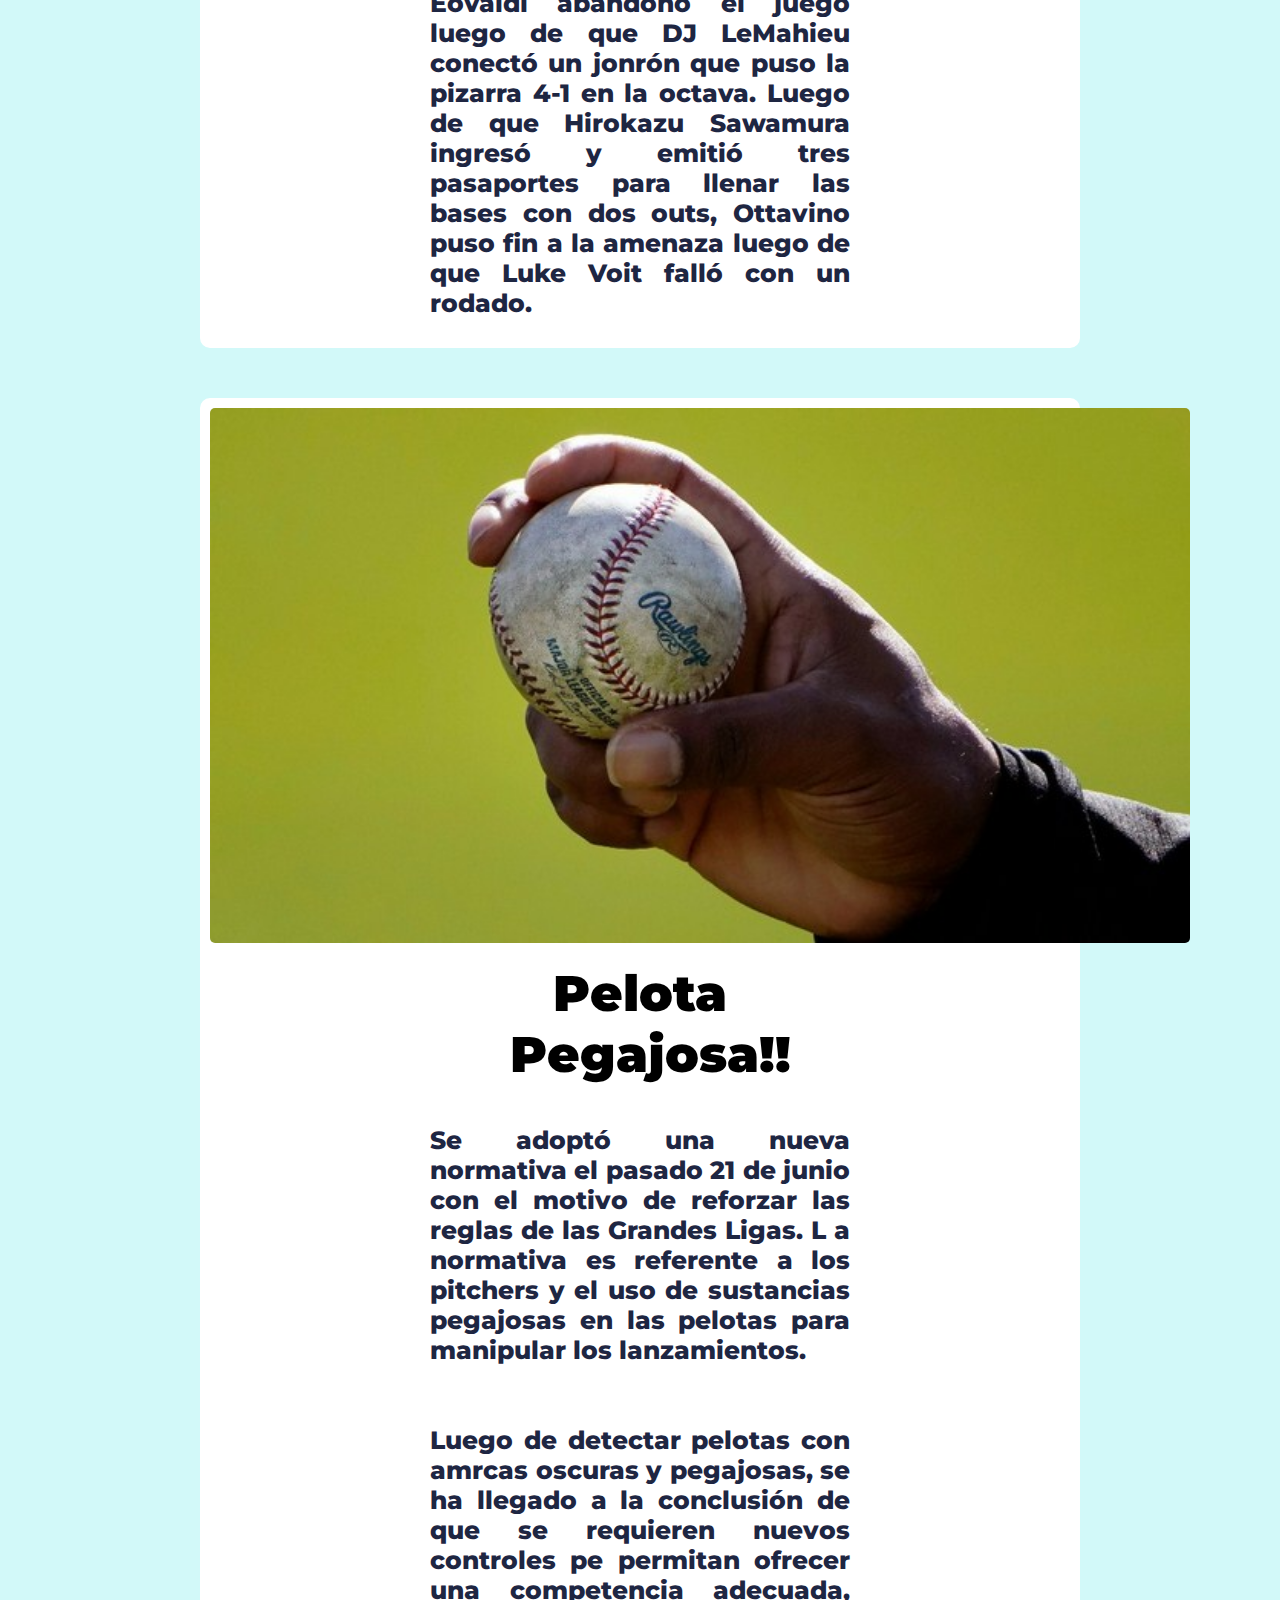
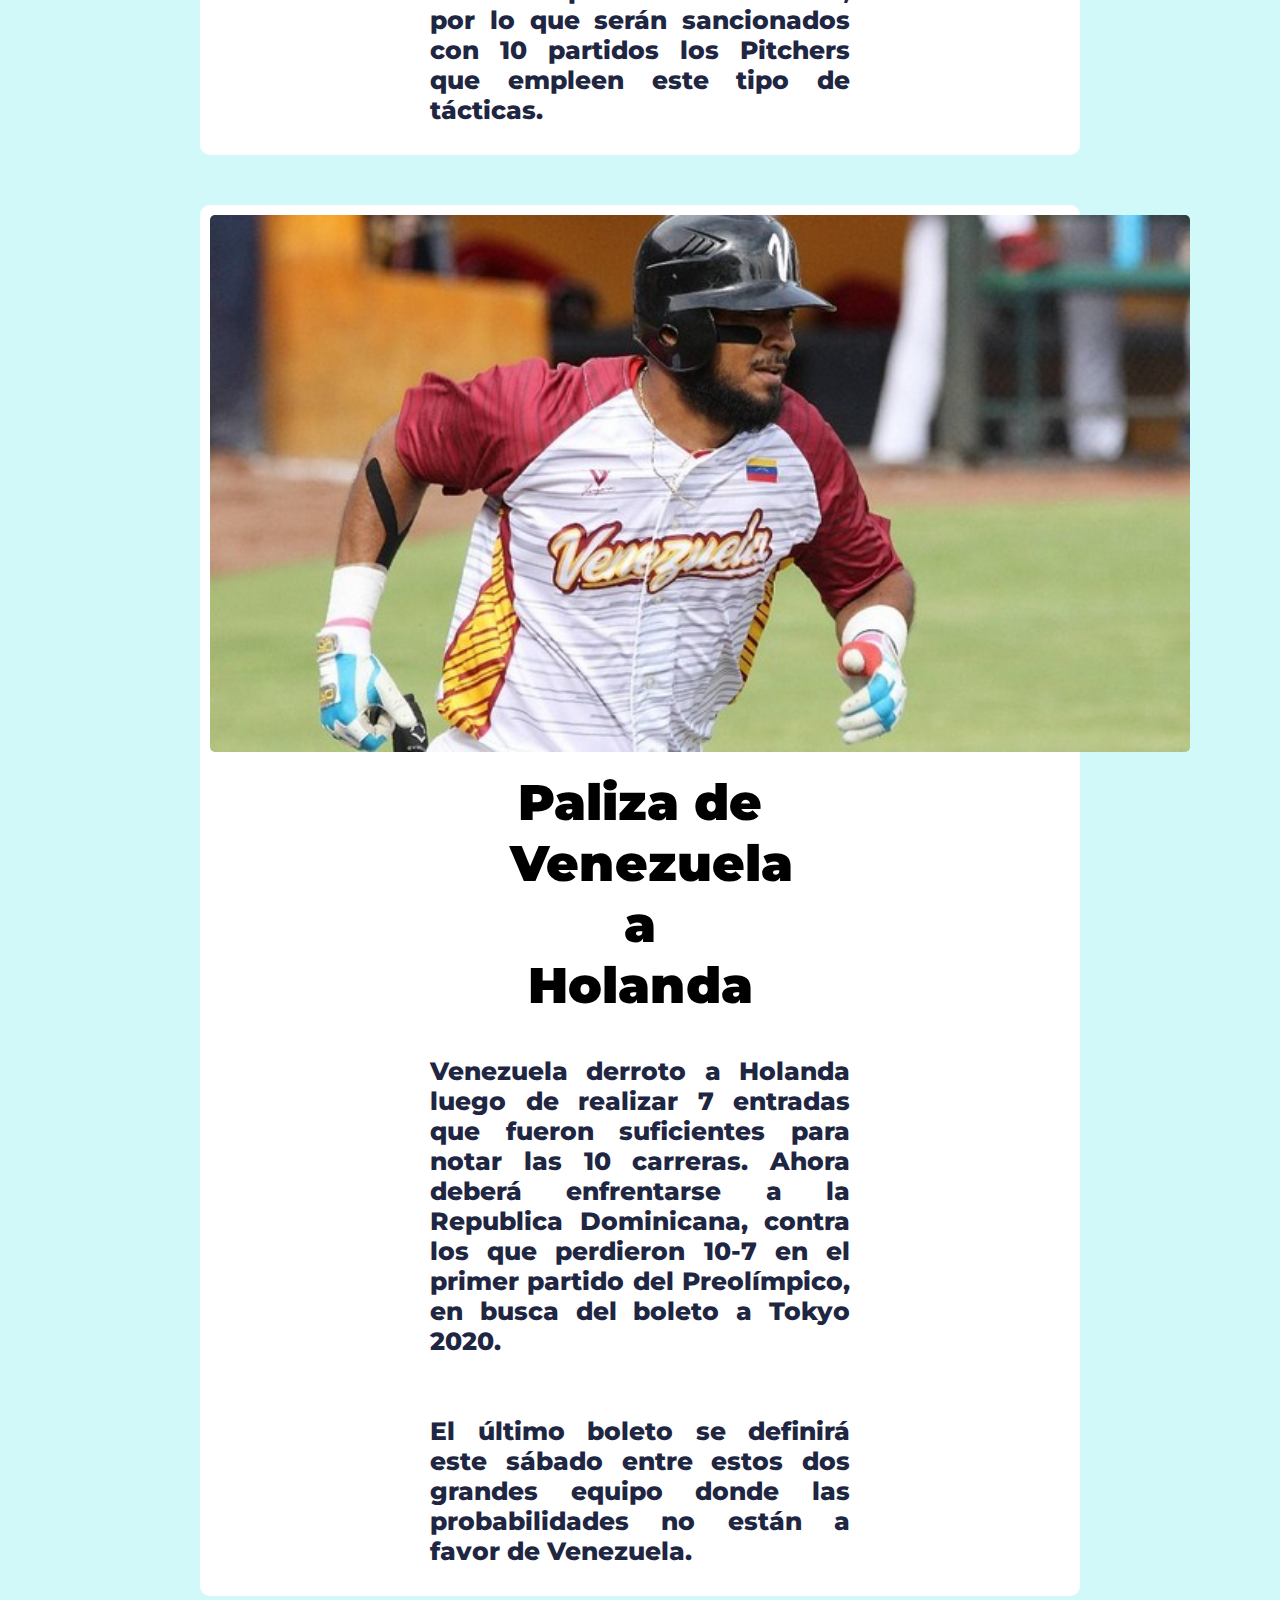
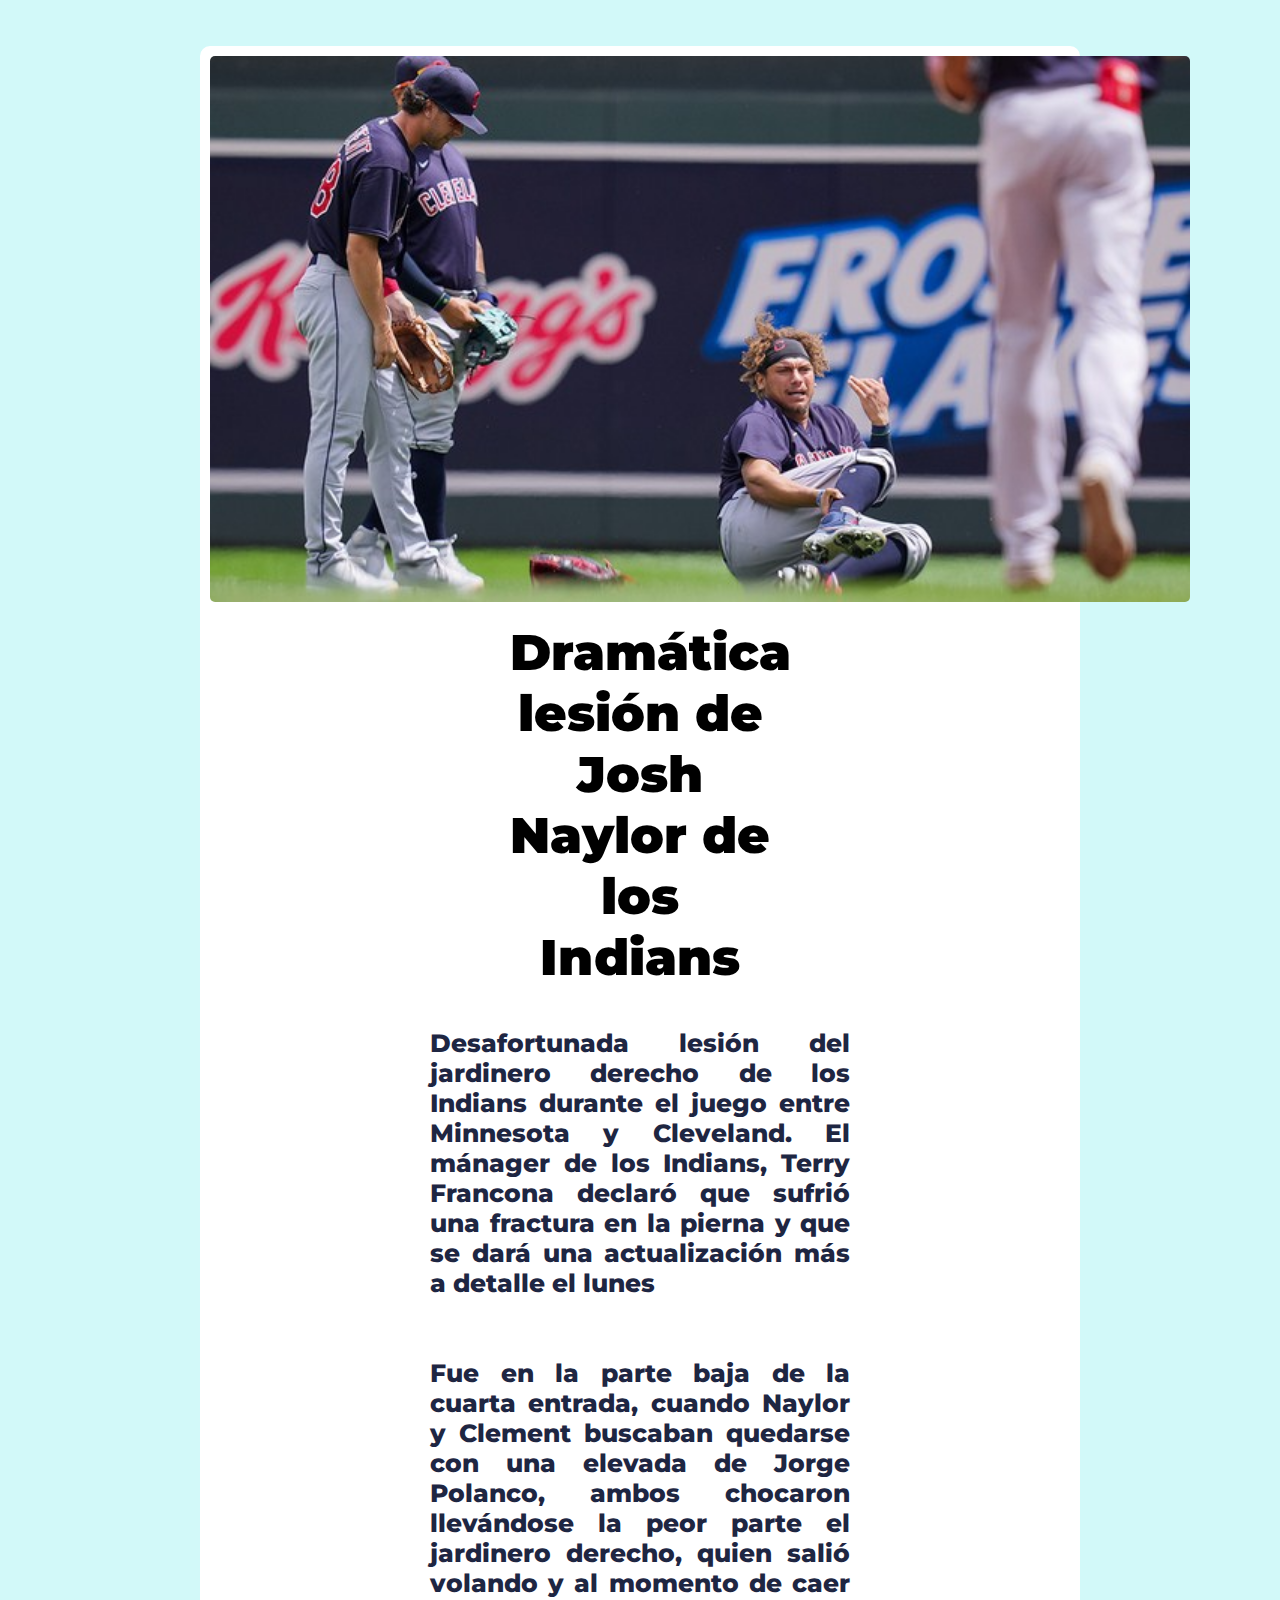
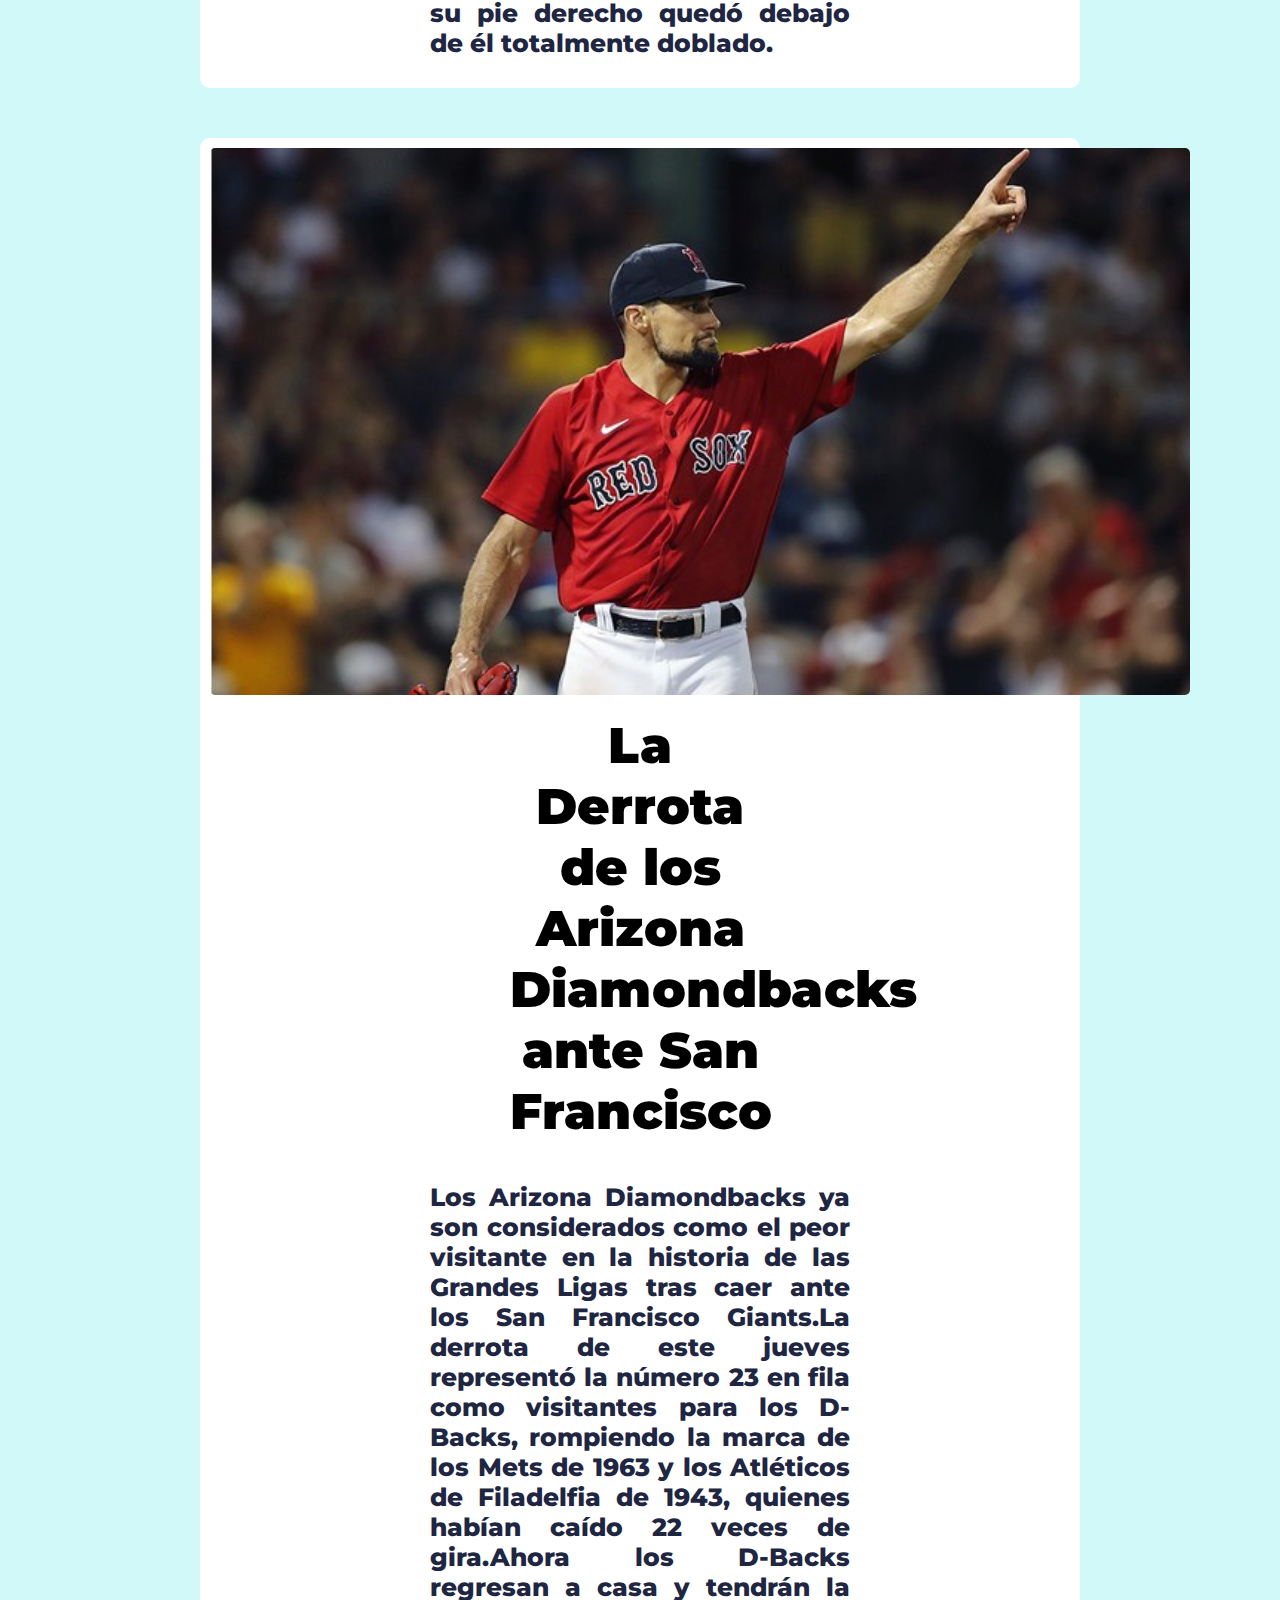
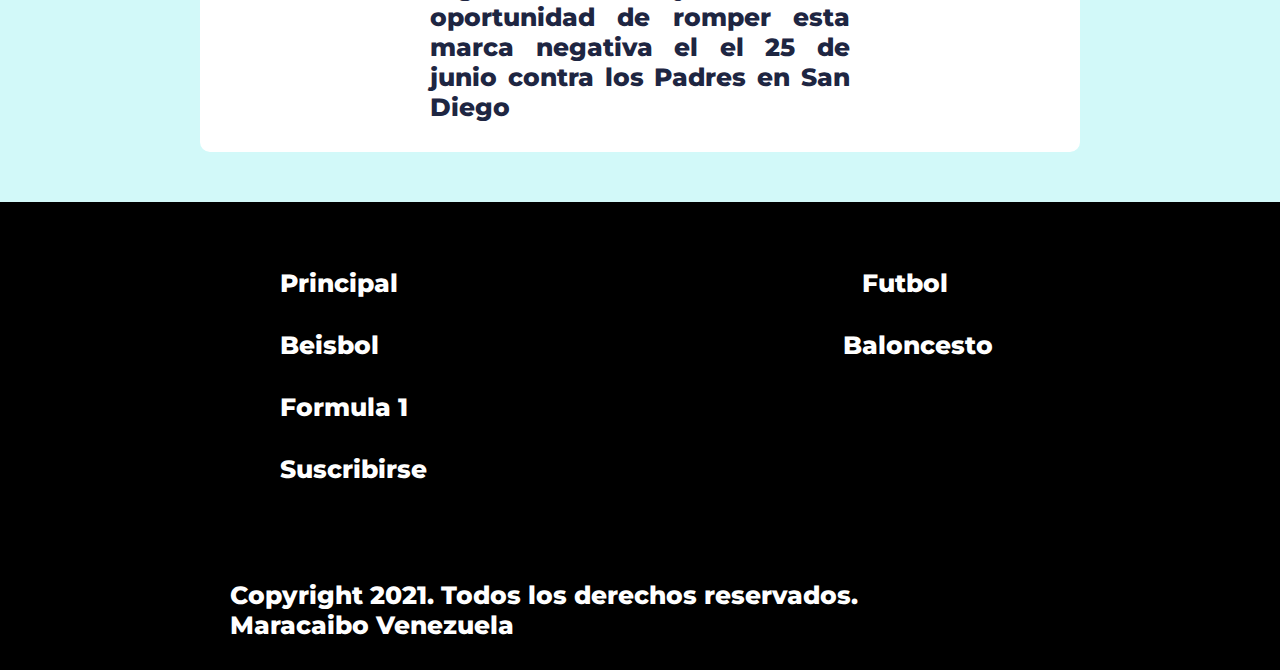
<file: beisbol.html>
<!DOCTYPE html>
<html lang="en">
<head>
    <meta charset="UTF-8">
    <meta name="viewport" content="width=device-width, initial-scale=1.0">
    <meta http-equiv="X-UA-Compatible" content="ie=edge">
    <title>DeporteTotal</title>
    <link rel="icon" href="img/favicon.ico" type="image/x-icon">
    <link rel="stylesheet" type="text/css" href="secciones.css">
    <link href="https://fonts.googleapis.com/css2?family=Montserrat:wght@100&display=swap" rel="stylesheet">
</head>
<body>
    <div id="contenedor">
       
<div id="encabezado">
    <img class="fondo" src="img/fondo.png" alt="">


</div>
<nav id="navegador" class="menu-main">
   
    <ul>
 <li><a href="index.html"  >Noticias </a></li>
        <li><a href="futbol.html"  >Futbol</a></li>
        <li><a href="beisbol.html" class="active">Beisbol</a></li>
        <li><a href="baloncesto.html" >Baloncesto</a></li>
        <li><a href="formula.html" >Formula 1</a></li>
        <li><a href="Suscribirse.html" >Suscribirse</a></li>
    
    </ul>
    
    
</nav>

<div class="mar">
    <marquee SCROLLAMOUNT=15 > ESP 2 - CRO 0                                                          FRA 3 - SUI 1                                                          ARG 4 - BOL 1                                                           Alemania vs Ingalterra 12:00                                                          Ucrania vs Suecia 15:00       </marquee>  
 
</div>
<div id="cuerpo"> 
<div id="beisbol1" class="general">
    <img src="img/noticiabeisbol1.jpg" alt="">
    <h2>Crisis-Yankees</h2>
    <p> Los Red Sox de Boston derrotaron 4-2 a los Yankees de Nueva York este sábado. Ahora buscaran barrer por segunda ocasión a los Yankees en el último juego de la serie.Fue una noche de redención para Eovaldi (8-4), quien venía de su actuación más corta de 2021 en la que lanzó pelota de apenas cuatro capítulos en Kansas City  </p>
    <br>
    <p>Eovaldi abandonó el juego luego de que DJ LeMahieu conectó un jonrón que puso la pizarra 4-1 en la octava. Luego de que Hirokazu Sawamura ingresó y emitió tres pasaportes para llenar las bases con dos outs, Ottavino puso fin a la amenaza luego de que Luke Voit falló con un rodado. </p>
    
</div>
<div id="beisbol2" class="general">
    <img src="img/noticiabeisbol2.jpg" alt="">
    <h2>Pelota Pegajosa!!</h2>
    <p> Se adoptó una nueva normativa el pasado 21 de junio con el motivo de reforzar las reglas de las Grandes Ligas. L a normativa es referente a los pitchers y el uso de sustancias pegajosas en las pelotas para manipular los lanzamientos. </p>
    <br>
    <p> Luego de detectar pelotas con amrcas oscuras y pegajosas, se ha llegado a la conclusión de que se requieren nuevos controles pe permitan ofrecer una competencia adecuada, por lo que serán sancionados con 10 partidos los Pitchers que empleen este tipo de tácticas.  </p>
</div>
<div id="beisbol3" class="general">
    <img src="img/noticiabeisbol3.jpg" alt="">
    <h2>Paliza de Venezuela a Holanda</h2>
    <p>Venezuela derroto a Holanda luego de realizar 7 entradas que fueron suficientes para notar las 10 carreras. Ahora deberá enfrentarse a la Republica Dominicana, contra los que perdieron 10-7 en el primer partido del Preolímpico,  en busca del boleto a Tokyo 2020. </p>
    <br>
    <p>El último boleto se definirá este sábado entre estos dos grandes equipo donde las probabilidades  no están a favor de  Venezuela. </p>
        
</div>
<div id="beisbol4" class="general">
    <img src="img/noticiabeisbol4.jpg" alt="">
    <h2>Dramática lesión de Josh Naylor de los Indians</h2>
    <p>Desafortunada lesión del jardinero derecho de los Indians durante el juego entre Minnesota y Cleveland. El mánager de los Indians, Terry Francona declaró que sufrió una fractura en la pierna y que se dará una actualización más a detalle el lunes </p>
    <br>
    <p>Fue en la parte baja de la cuarta entrada, cuando Naylor y Clement buscaban quedarse con una elevada de Jorge Polanco, ambos chocaron llevándose la peor parte el jardinero derecho, quien salió volando y al momento de caer su pie derecho quedó debajo de él totalmente doblado.  </p>
    
</div>
<div id="beisbol5" class="general">
    <img src="img/noticiabeisbol5.jpg" alt="">
    <h2>La Derrota de los Arizona Diamondbacks ante San Francisco </h2>
    <p>Los Arizona Diamondbacks ya son considerados como el peor visitante en la historia de las Grandes Ligas tras caer ante los San Francisco Giants.La derrota de este jueves representó la número 23 en fila como visitantes para los D-Backs, rompiendo la marca de los Mets de 1963 y los Atléticos de Filadelfia de 1943, quienes habían caído 22 veces de gira.Ahora los D-Backs regresan a casa y tendrán la oportunidad de romper esta marca negativa el el 25 de junio contra los Padres en San Diego</p>
    
</div>
    </div>
    
    <div id="footer">
        <div id="footerleft">
             <p>Principal</p>
             <p>Futbol</p>
             <p>Beisbol</p>
             <p>Baloncesto</p>
             <p>Formula 1</p>
            <p>Suscribirse</p>
        </div>

        <div id="footerright">
        <p>Copyright 2021. Todos los derechos reservados. <br /> Maracaibo Venezuela</p>
       </div>
    </div>
</body>
</html>
</file>
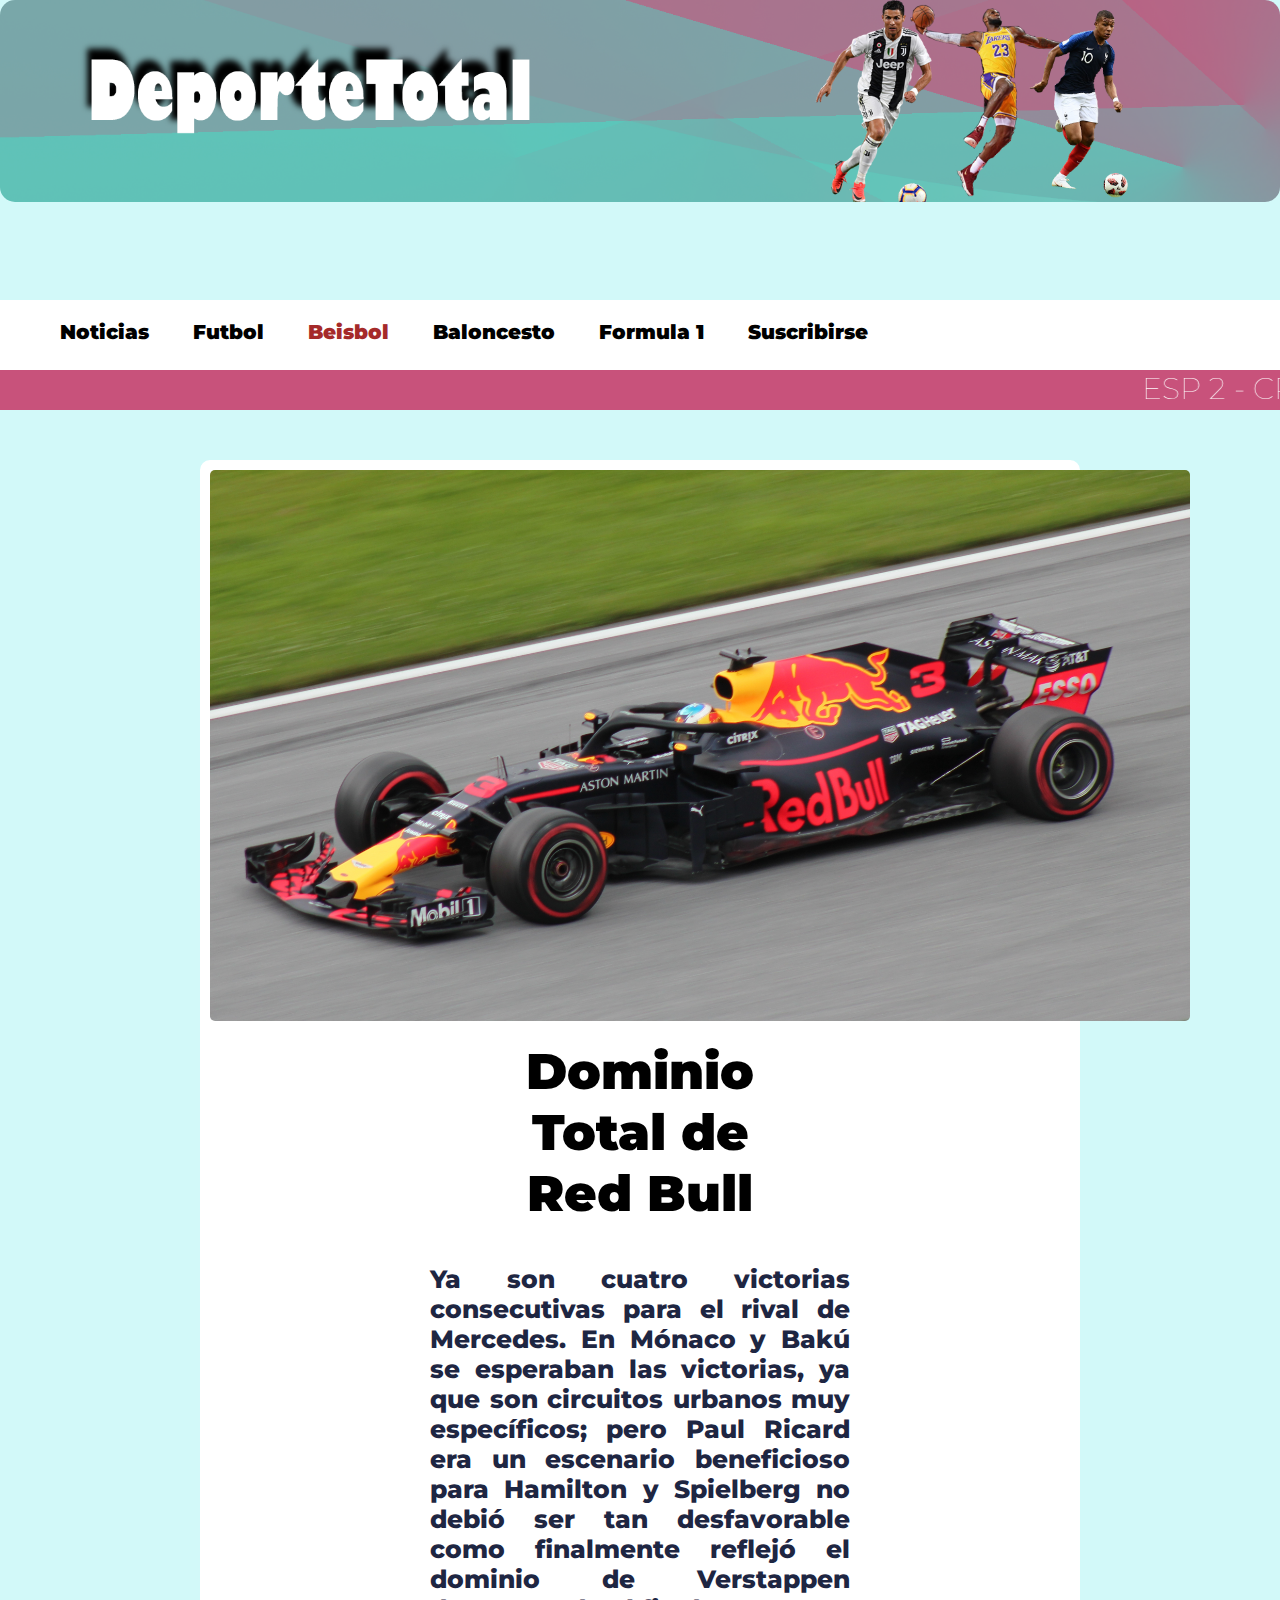
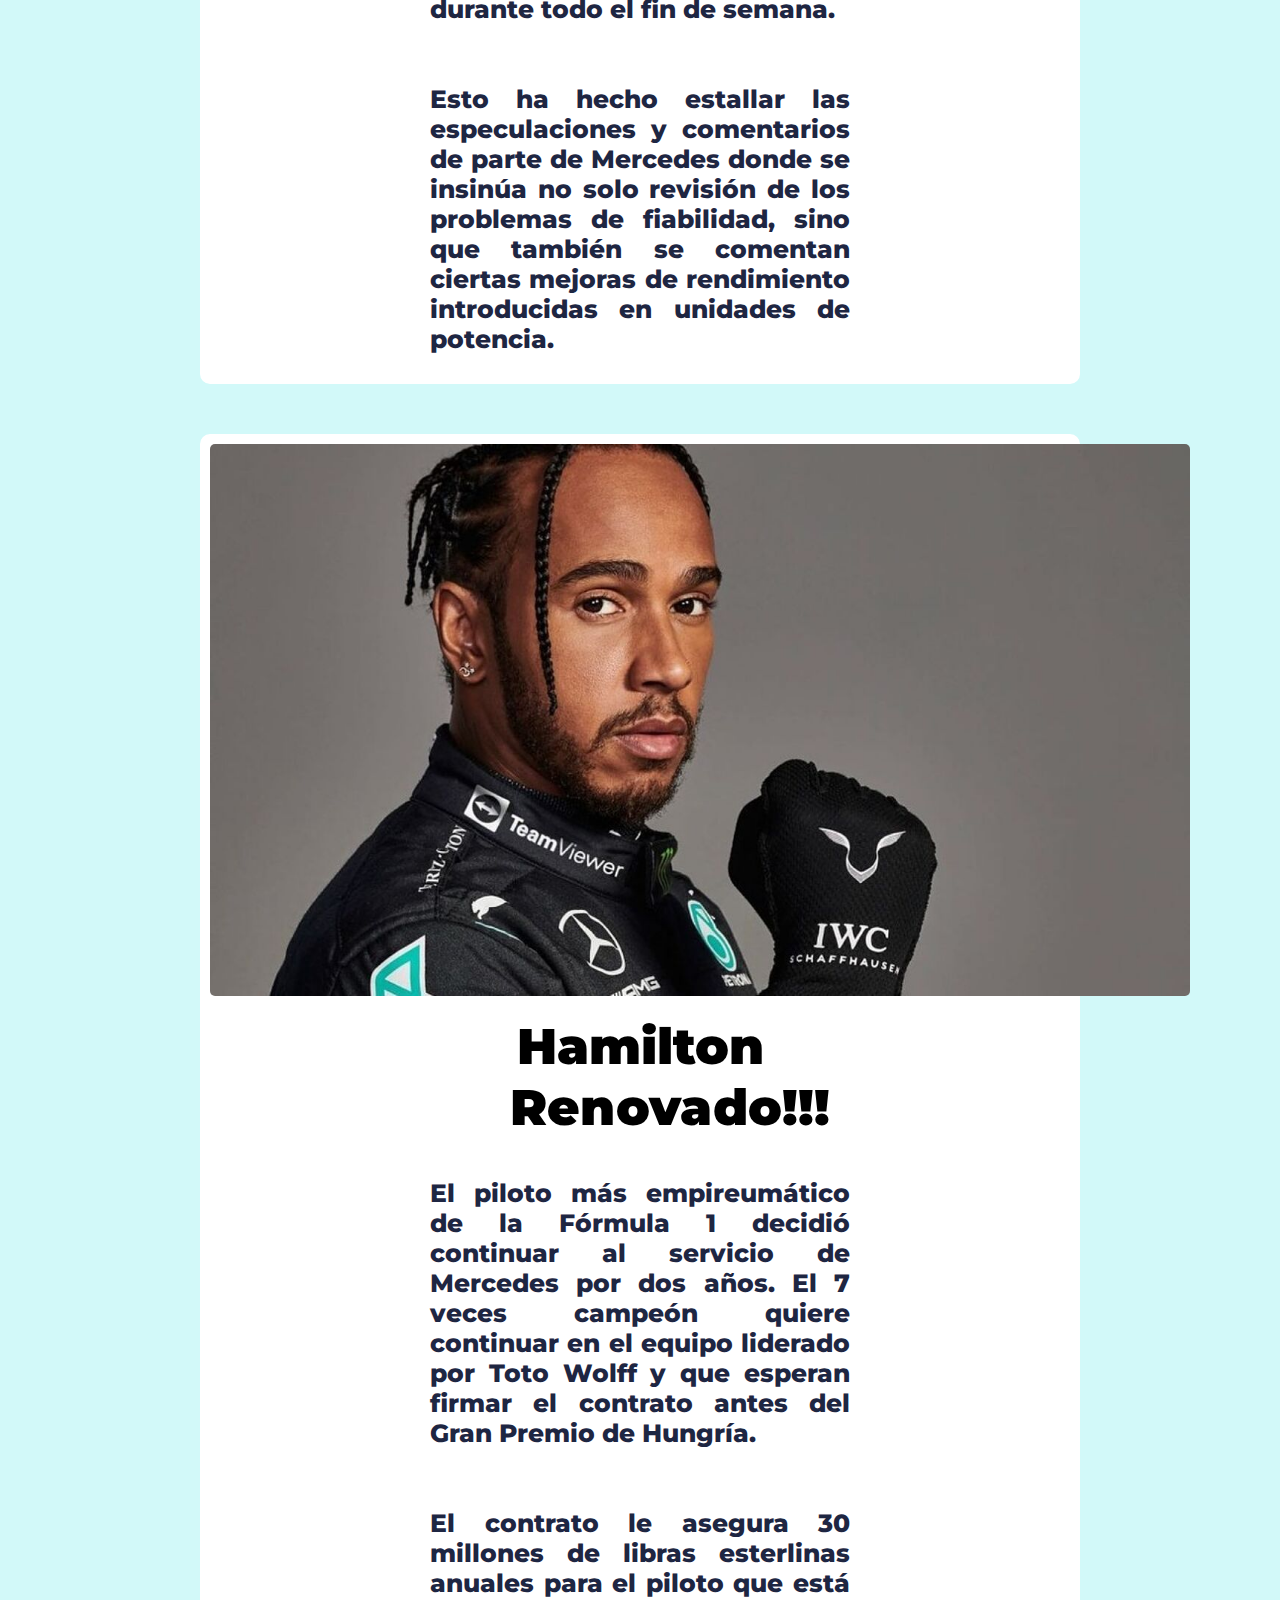
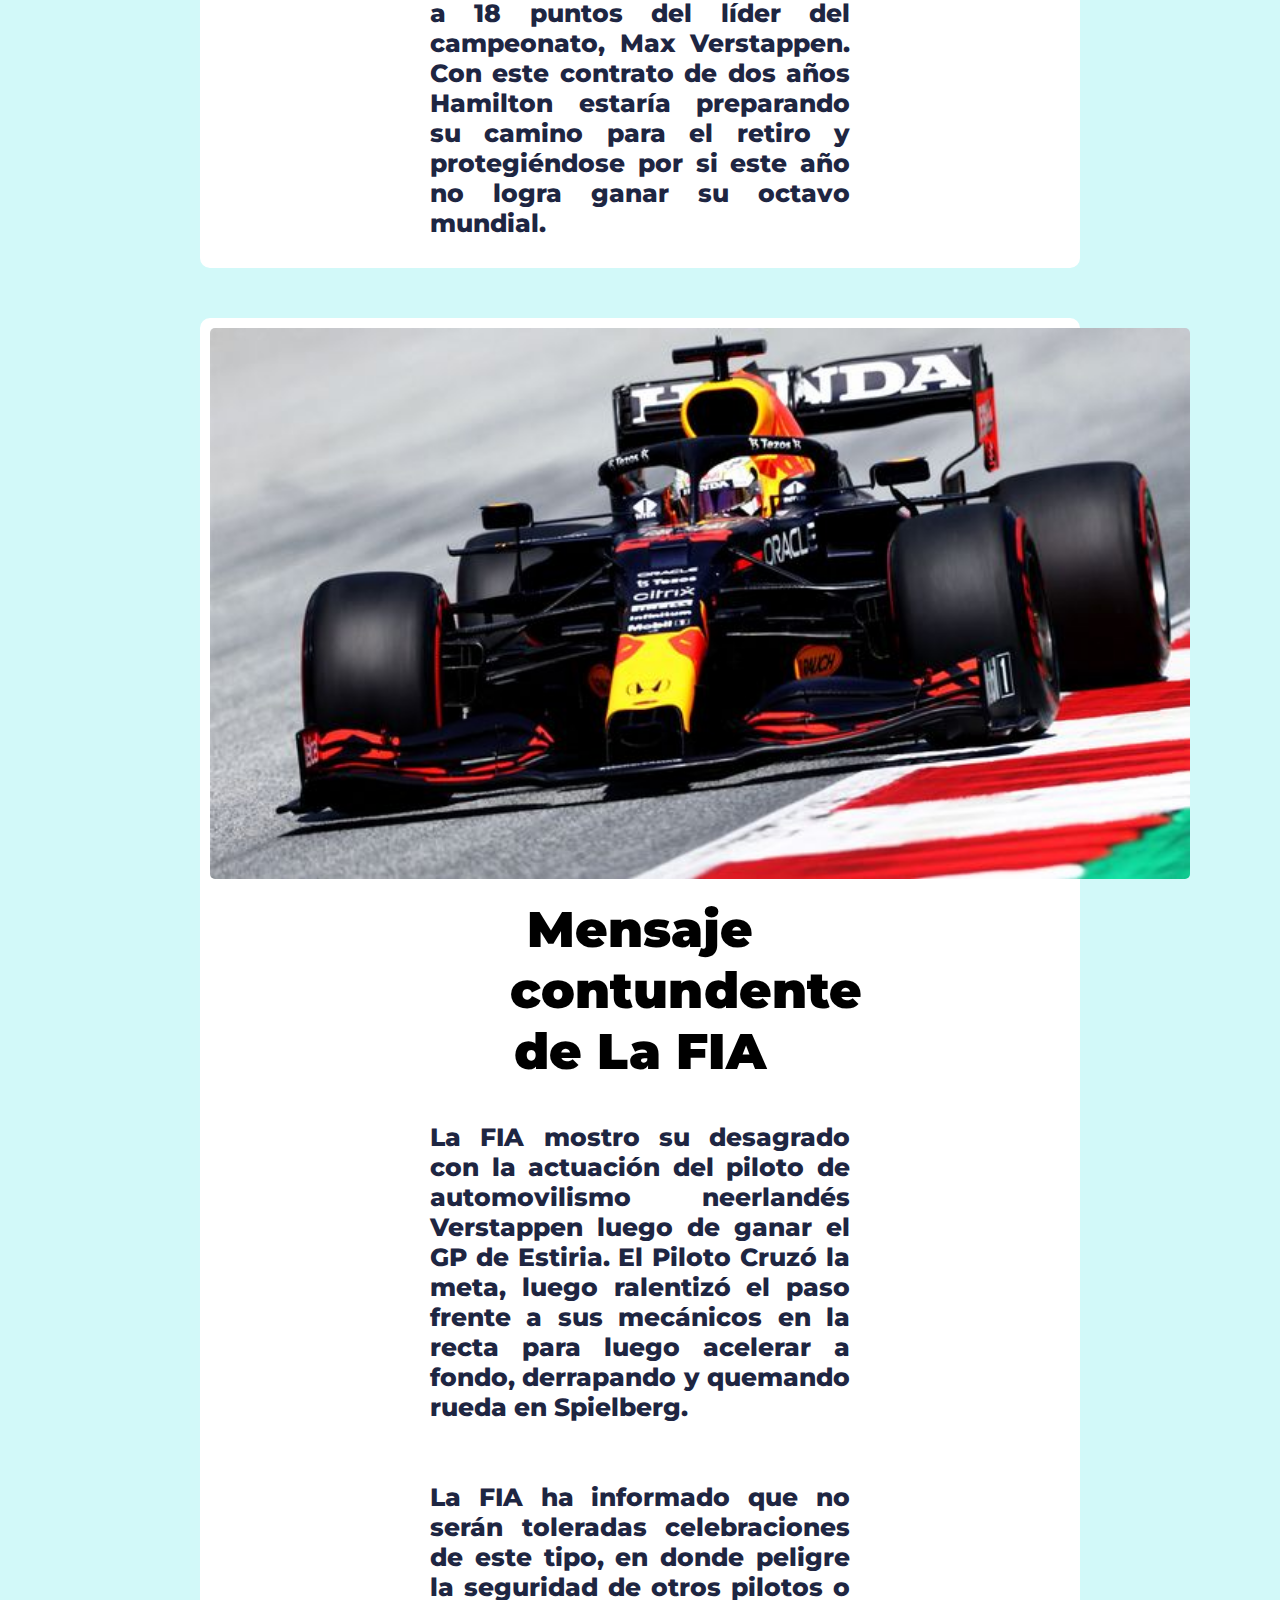
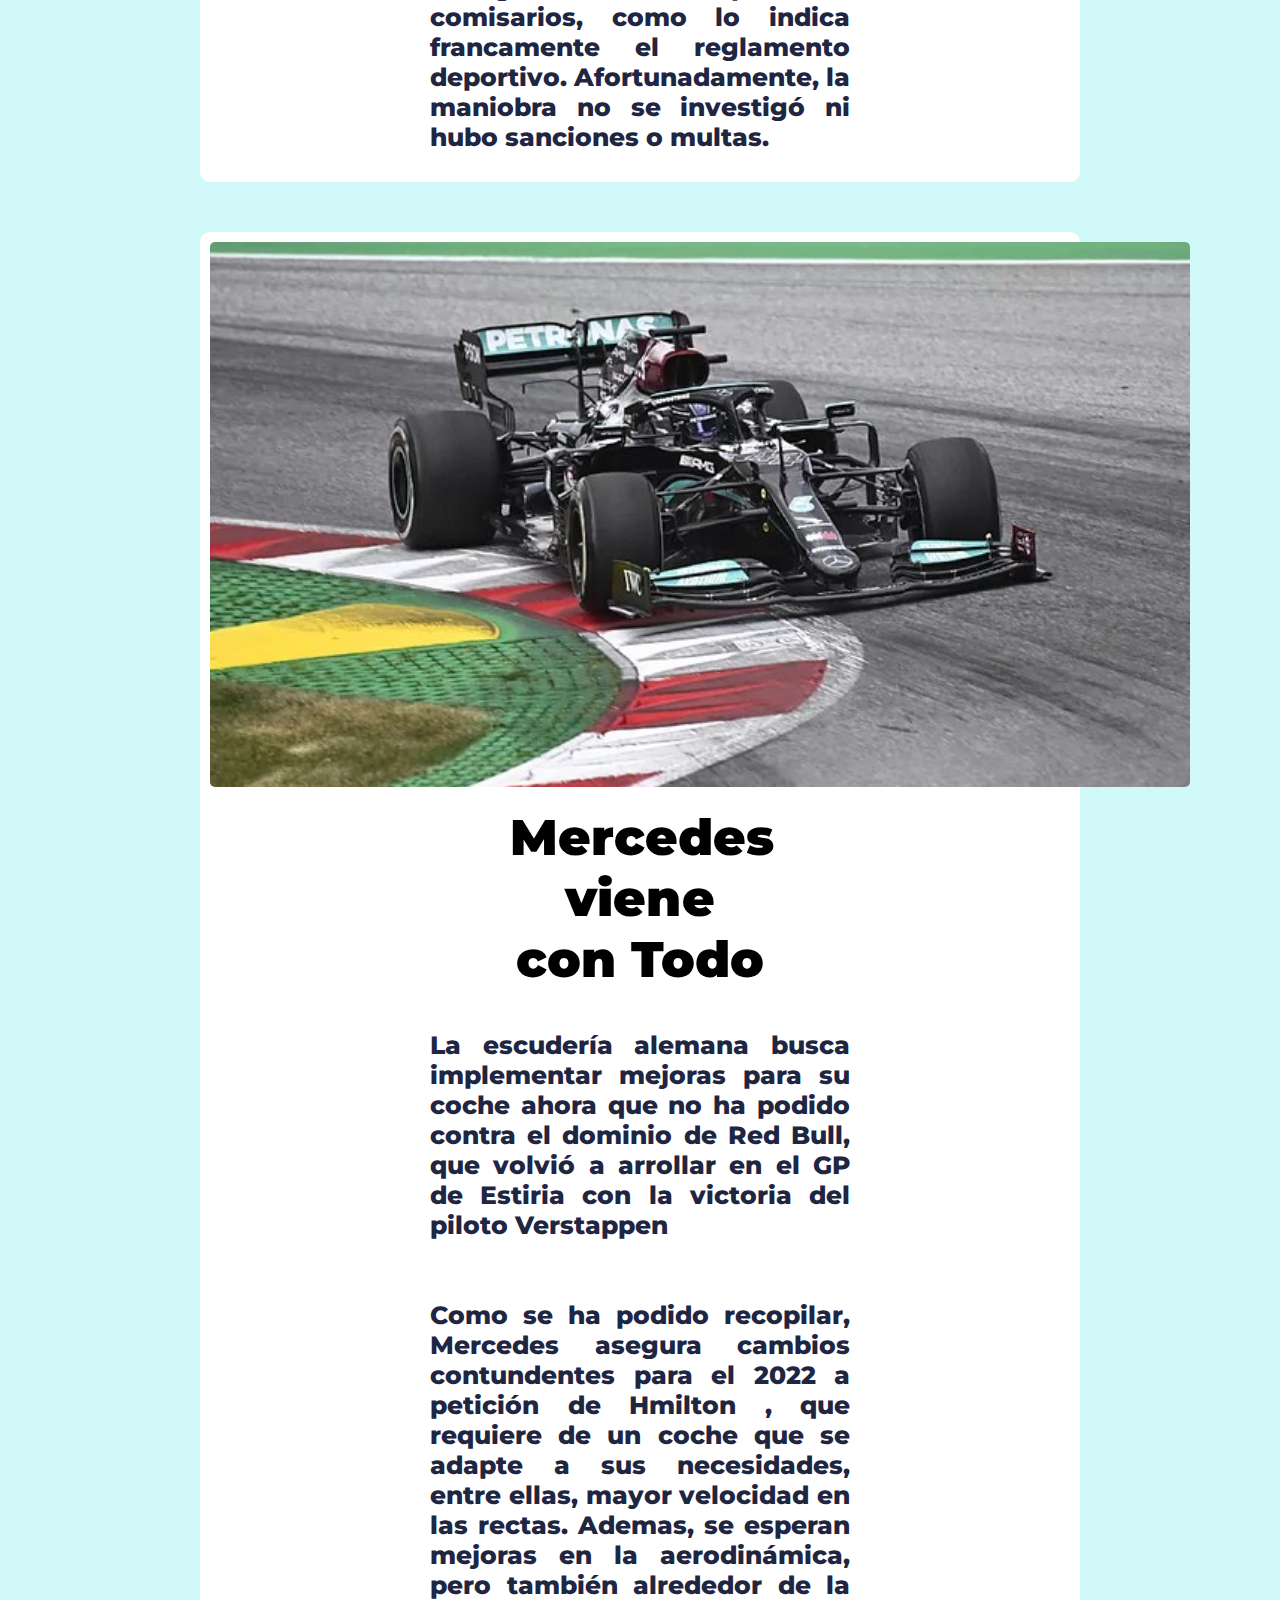
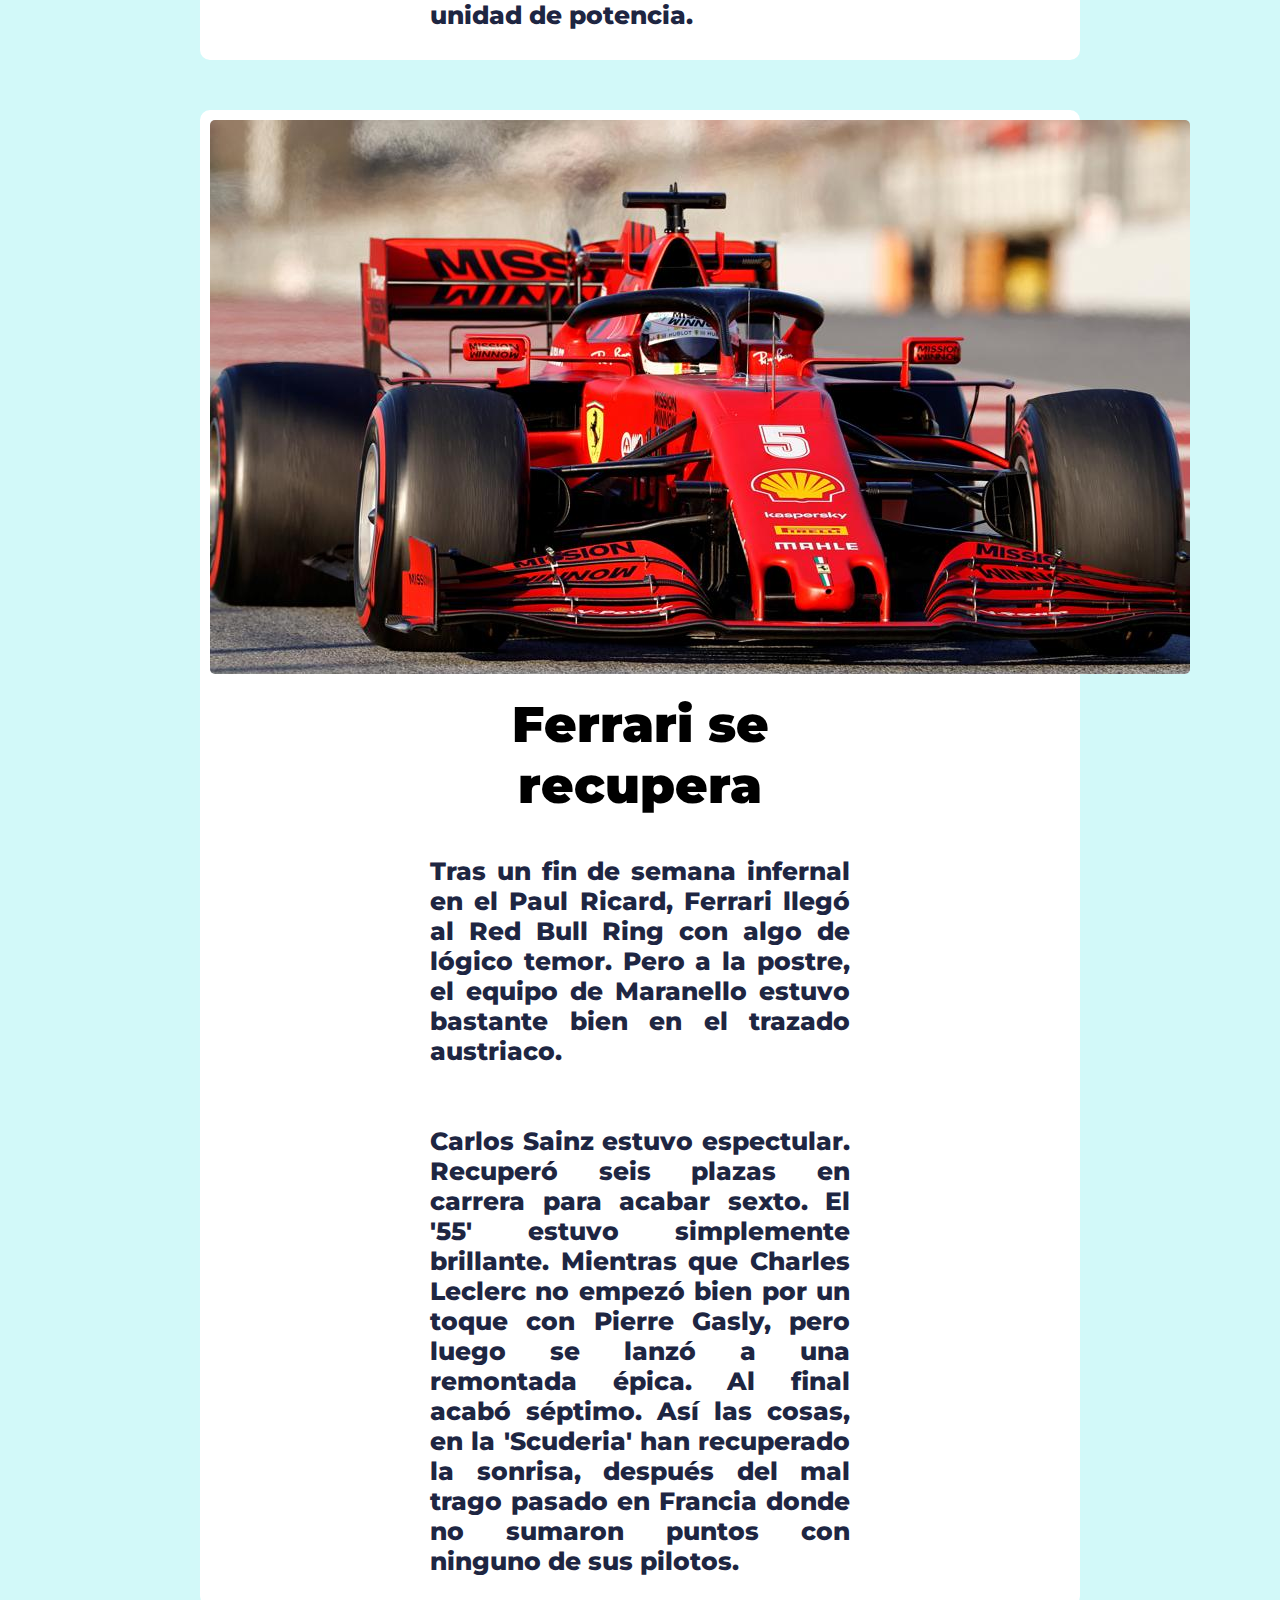
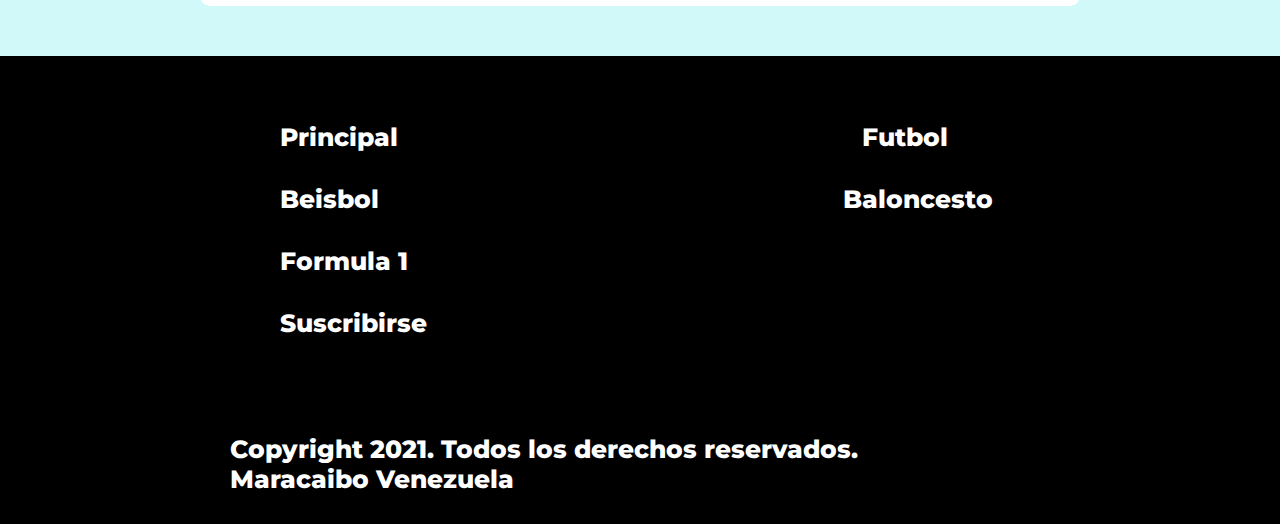
<file: formula.html>
<!DOCTYPE html>
<html lang="en">
<head>
    <meta charset="UTF-8">
    <meta name="viewport" content="width=device-width, initial-scale=1.0">
    <meta http-equiv="X-UA-Compatible" content="ie=edge">
    <title>DeporteTotal</title>
    <link rel="icon" href="img/favicon.ico" type="image/x-icon">
    <link rel="stylesheet" type="text/css" href="secciones.css">
    <link href="https://fonts.googleapis.com/css2?family=Montserrat:wght@100&display=swap" rel="stylesheet">
</head>
<body>
    <div id="contenedor">
       
<div id="encabezado">
    <img class="fondo" src="img/fondo.png" alt="">


</div>
<nav id="navegador" class="menu-main">
   
    <ul>
 <li><a href="index.html"  >Noticias </a></li>
        <li><a href="futbol.html"  >Futbol</a></li>
        <li><a href="beisbol.html" class="active">Beisbol</a></li>
        <li><a href="baloncesto.html" >Baloncesto</a></li>
        <li><a href="Motor.html" >Formula 1</a></li>
        <li><a href="Suscribirse.html" >Suscribirse</a></li>
    
    </ul>
    
    
</nav>

<div class="mar">
    <marquee SCROLLAMOUNT=15 > ESP 2 - CRO 0                                                          FRA 3 - SUI 1                                                          ARG 4 - BOL 1                                                           Alemania vs Ingalterra 12:00                                                          Ucrania vs Suecia 15:00       </marquee>  
 
</div>
<div id="cuerpo"> 
<div id="formula1" class="general">
    <img src="img/noticiaformula1.jpg" alt="">
    <h2>Dominio Total de Red Bull</h2>
    <p> Ya son cuatro victorias consecutivas para el rival de Mercedes. En Mónaco y Bakú se esperaban las victorias, ya que son circuitos urbanos muy específicos; pero Paul Ricard era un escenario beneficioso para Hamilton y Spielberg no debió ser tan desfavorable como finalmente reflejó el dominio de Verstappen durante todo el fin de semana. </p>
    <br>
    <p>Esto ha hecho estallar las especulaciones y comentarios de parte de Mercedes donde se insinúa no solo revisión de los problemas de fiabilidad, sino que también se comentan ciertas mejoras de rendimiento introducidas en unidades de potencia. </p>
    
</div>
<div id="formula2" class="general">
    <img src="img/noticiaformula2.jpg" alt="">
    <h2>Hamilton Renovado!!!</h2>
    <p> El piloto más empireumático de la Fórmula 1 decidió continuar al servicio de Mercedes por dos años. El 7 veces campeón quiere continuar en el equipo liderado por Toto Wolff y que esperan firmar el contrato antes del Gran Premio de Hungría.  </p>
    <br>
    <p> El contrato le asegura  30 millones de libras esterlinas anuales para el piloto que está a 18 puntos del líder del campeonato, Max Verstappen. Con este contrato de dos años Hamilton estaría preparando su camino para el retiro y protegiéndose por si este año no logra ganar su octavo mundial. </p>
</div>
<div id="formula3" class="general">
    <img src="img/noticiaformula3.jpg" alt="">
    <h2>Mensaje contundente de La FIA  </h2>
    <p>La FIA mostro su desagrado con la actuación del piloto de automovilismo neerlandés Verstappen luego de ganar el GP de Estiria. El Piloto Cruzó la meta, luego ralentizó el paso frente a sus mecánicos en la recta para luego acelerar a fondo, derrapando y quemando rueda en Spielberg. </p>
    <br>
    <p>La FIA ha informado que no serán toleradas celebraciones de este tipo, en donde peligre la seguridad de otros pilotos o comisarios, como lo indica francamente el reglamento deportivo.  Afortunadamente, la maniobra no se investigó ni hubo sanciones o multas. </p>
        
</div>
<div id="formula4" class="general">
    <img src="img/noticiaformula4.jpg" alt="">
    <h2>Mercedes viene con Todo </h2>
    <p>La escudería alemana busca implementar mejoras para su coche ahora que no ha podido contra el dominio de Red Bull, que volvió a arrollar en el GP de Estiria con la victoria del piloto Verstappen  </p>
    <br>
    <p>Como se ha podido recopilar, Mercedes asegura cambios contundentes para el 2022 a petición de Hmilton , que requiere de un coche que se adapte a sus necesidades, entre ellas, mayor velocidad en las rectas. Ademas, se esperan mejoras en la aerodinámica, pero también alrededor de la unidad de potencia.  </p>
    
</div>
<div id="formula5" class="general">
    <img src="img/noticiaformula5.jpg" alt="">
    <h2>Ferrari se recupera </h2>
    <p>Tras un fin de semana infernal en el Paul Ricard, Ferrari llegó al Red Bull Ring con algo de lógico temor. Pero a la postre, el equipo de Maranello estuvo bastante bien en el trazado austriaco.</p>
    <br>
    <p>Carlos Sainz estuvo espectular. Recuperó seis plazas en carrera para acabar sexto. El '55' estuvo simplemente brillante. Mientras que Charles Leclerc no empezó bien por un toque con Pierre Gasly, pero luego se lanzó a una remontada épica. Al final acabó séptimo. Así las cosas, en la 'Scuderia' han recuperado la sonrisa, después del mal trago pasado en Francia donde no sumaron puntos con ninguno de sus pilotos. </p>
</div>
    </div>
    
    <div id="footer">
        <div id="footerleft">
             <p>Principal</p>
             <p>Futbol</p>
             <p>Beisbol</p>
             <p>Baloncesto</p>
             <p>Formula 1</p>
            <p>Suscribirse</p>
        </div>

        <div id="footerright">
        <p>Copyright 2021. Todos los derechos reservados. <br /> Maracaibo Venezuela</p>
       </div>
    </div>
</body>
</html>
</file>
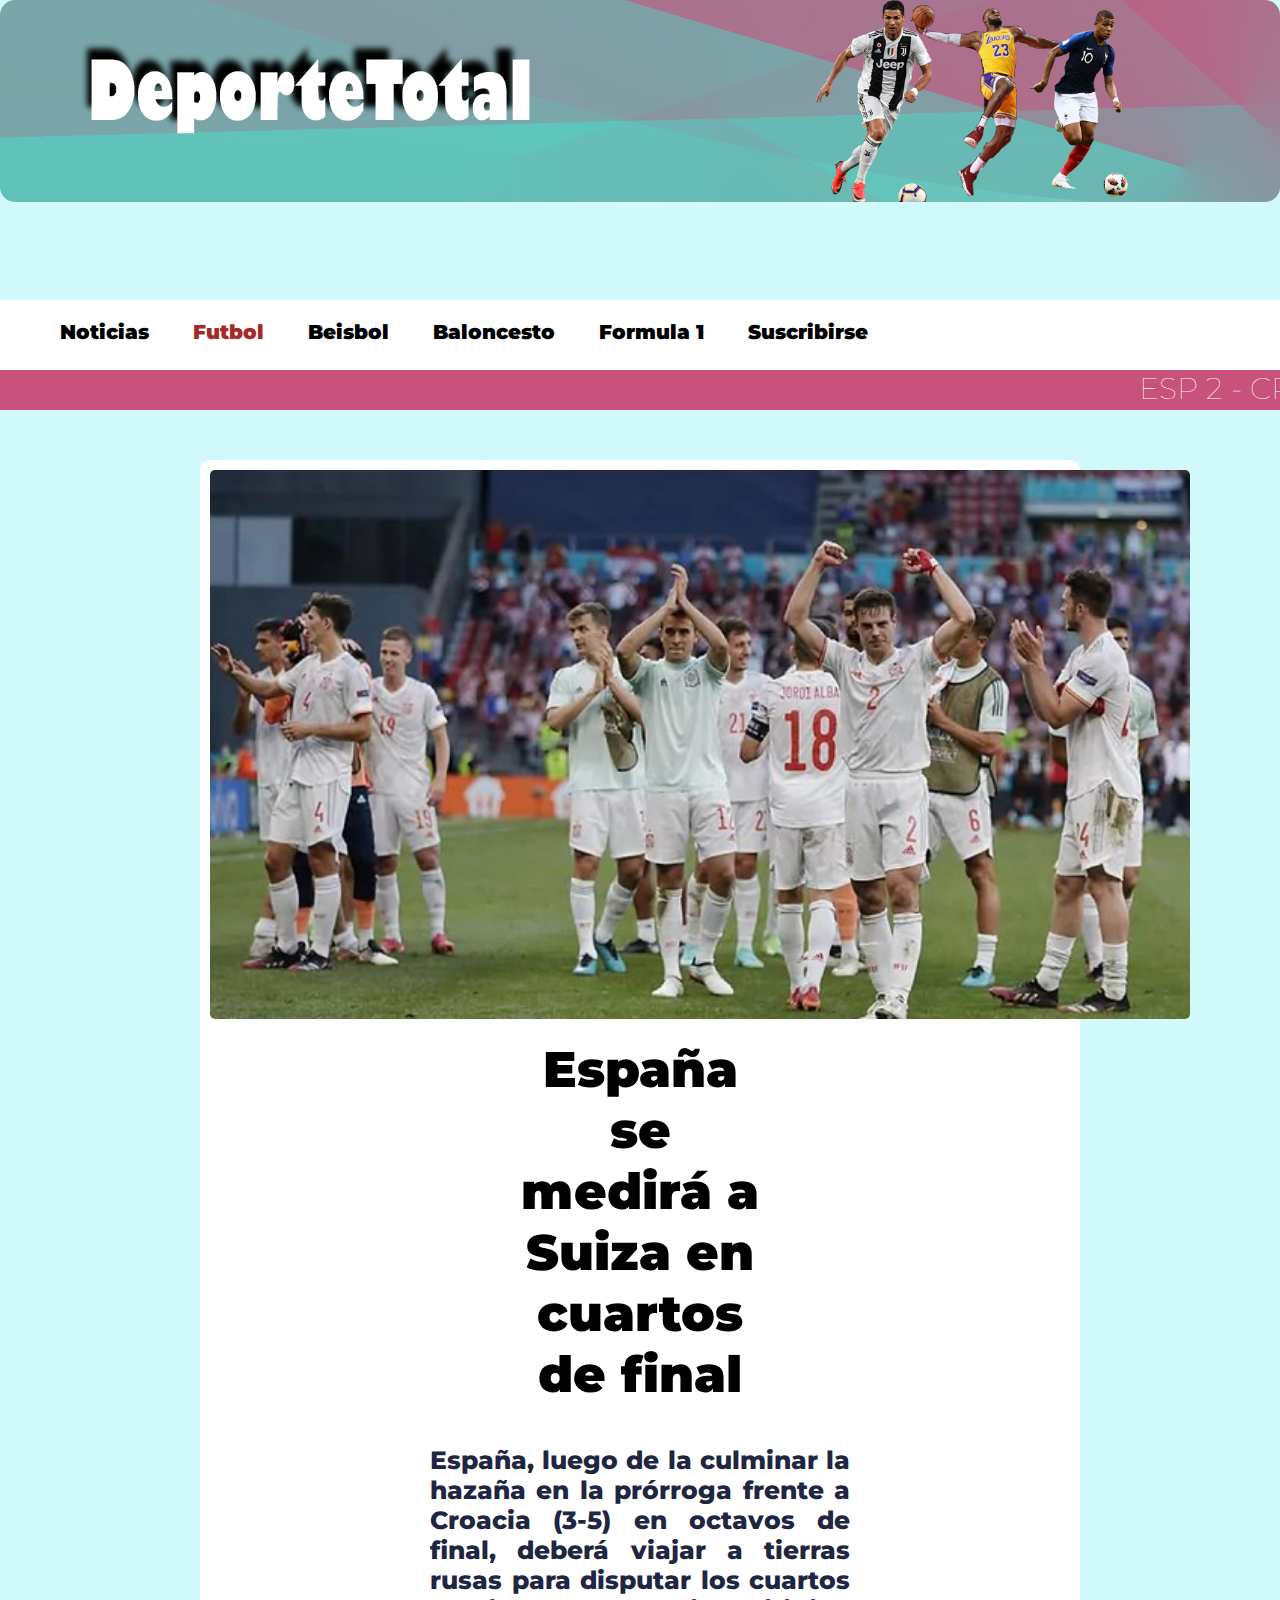
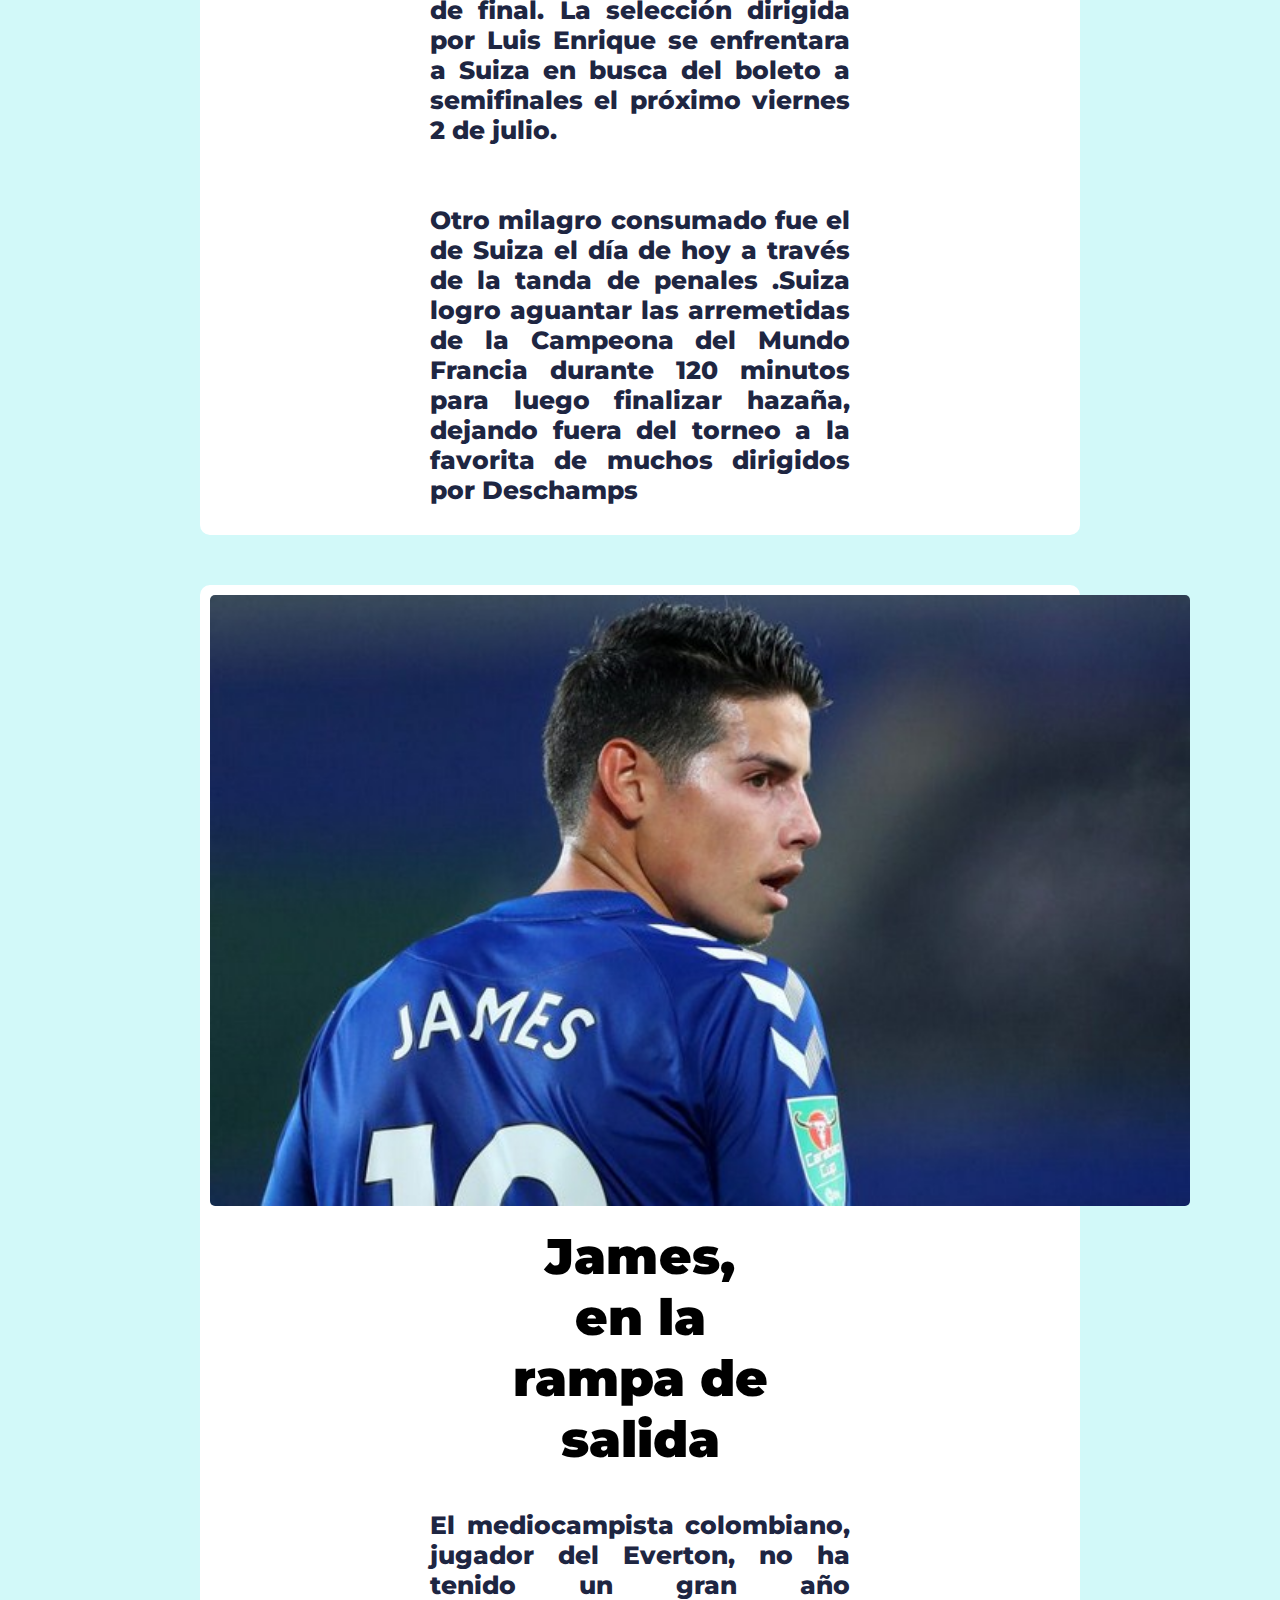
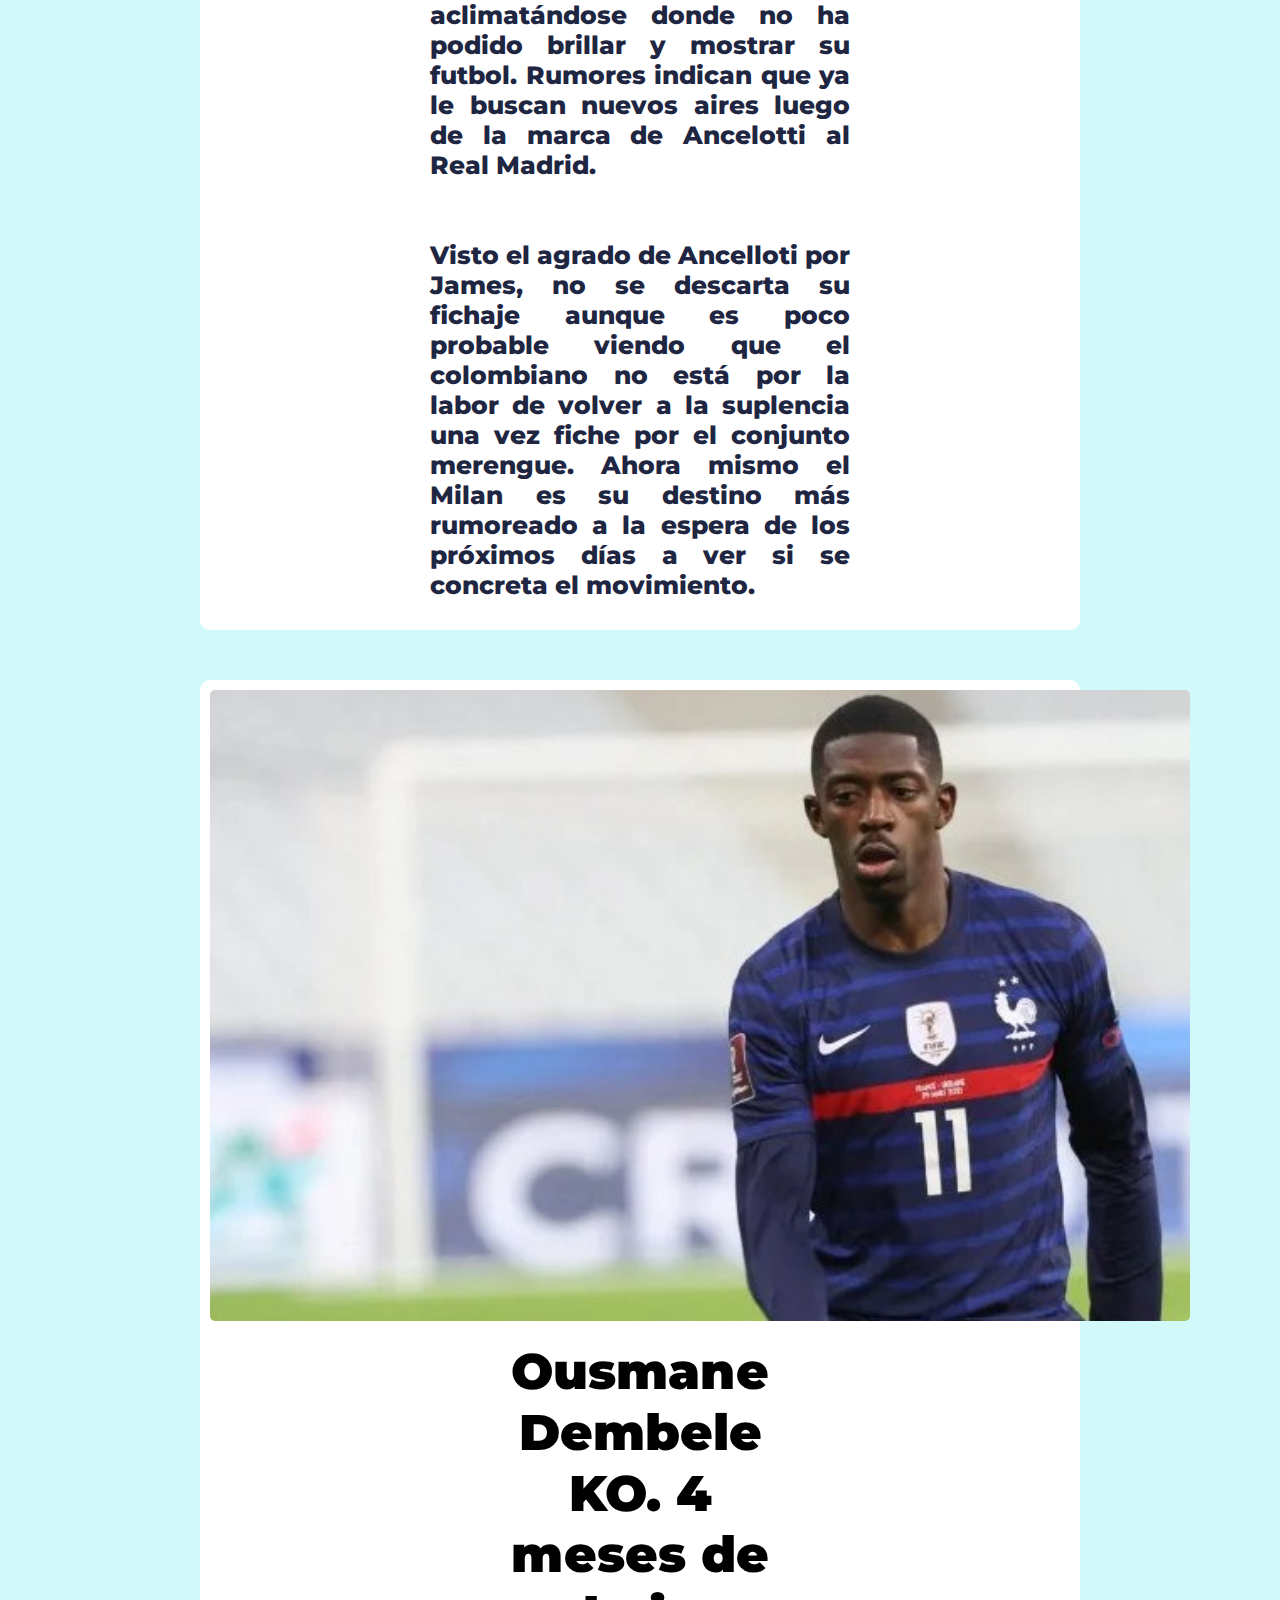
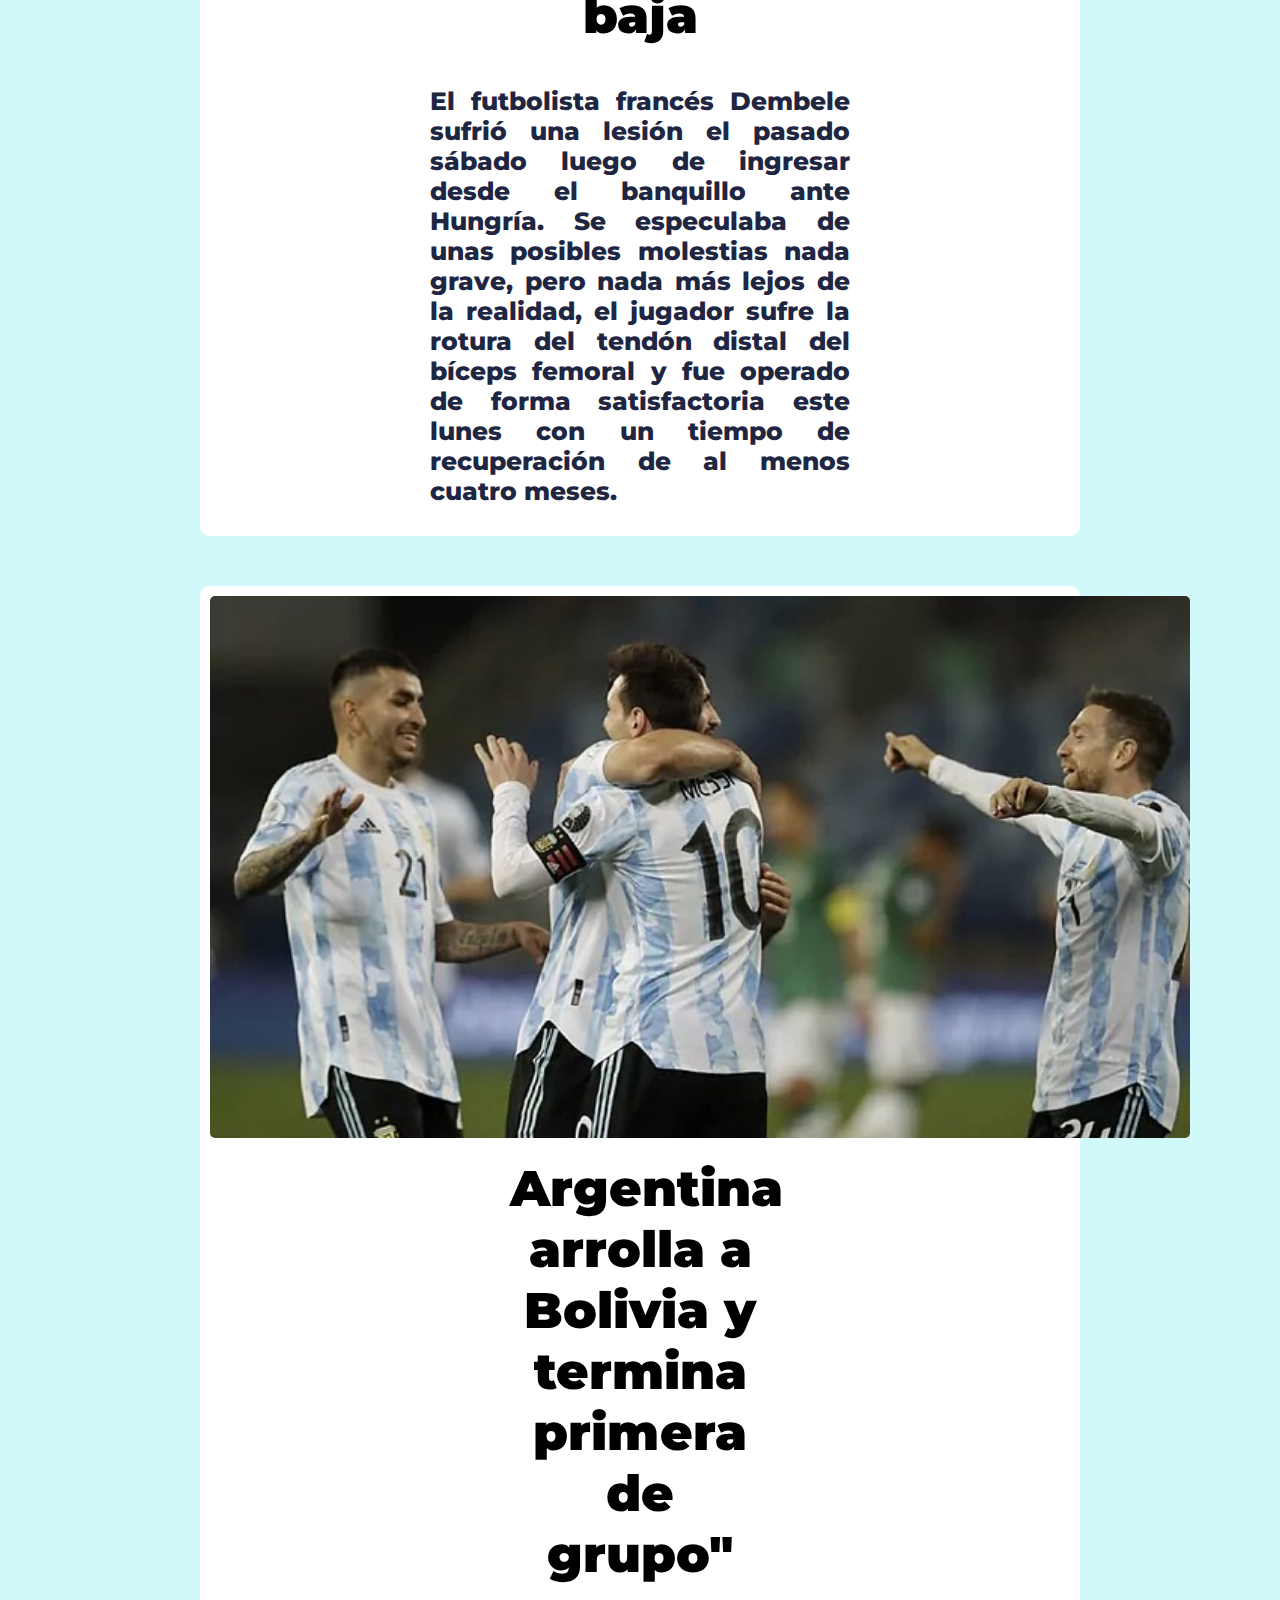
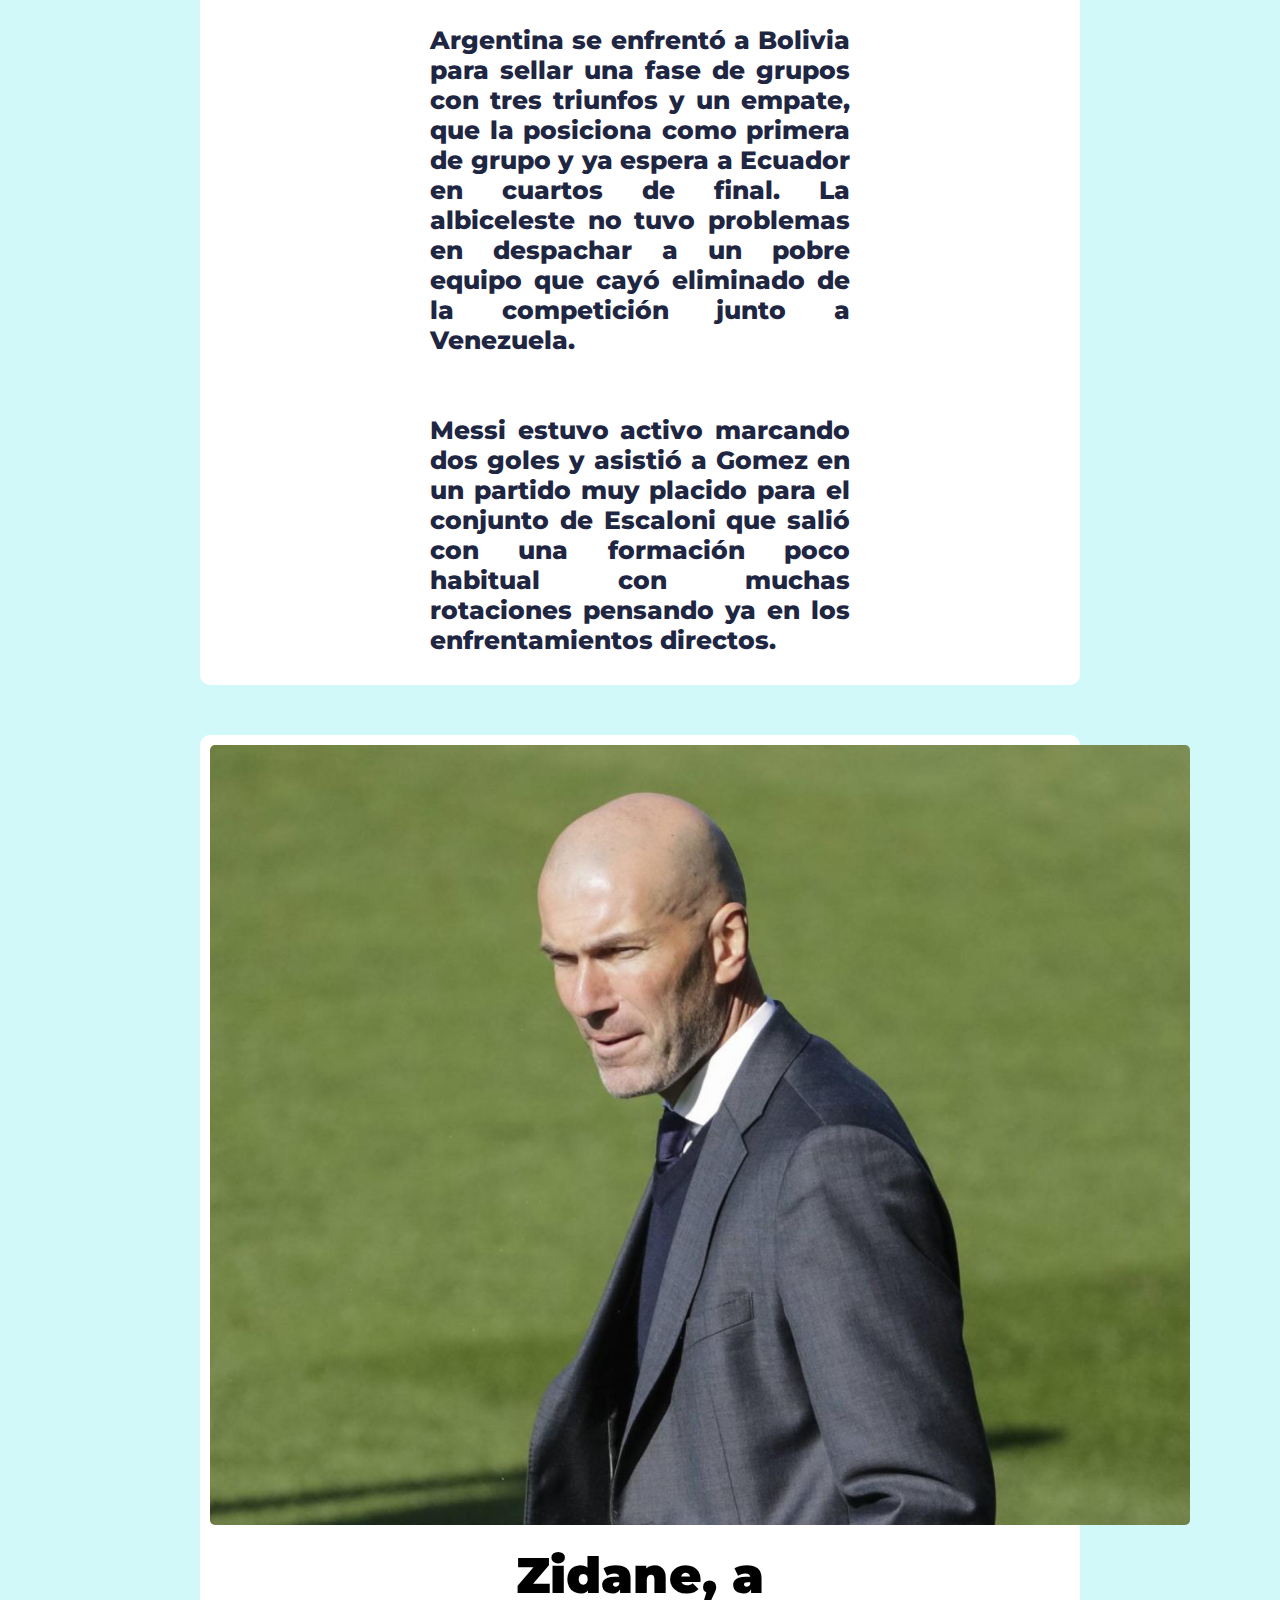
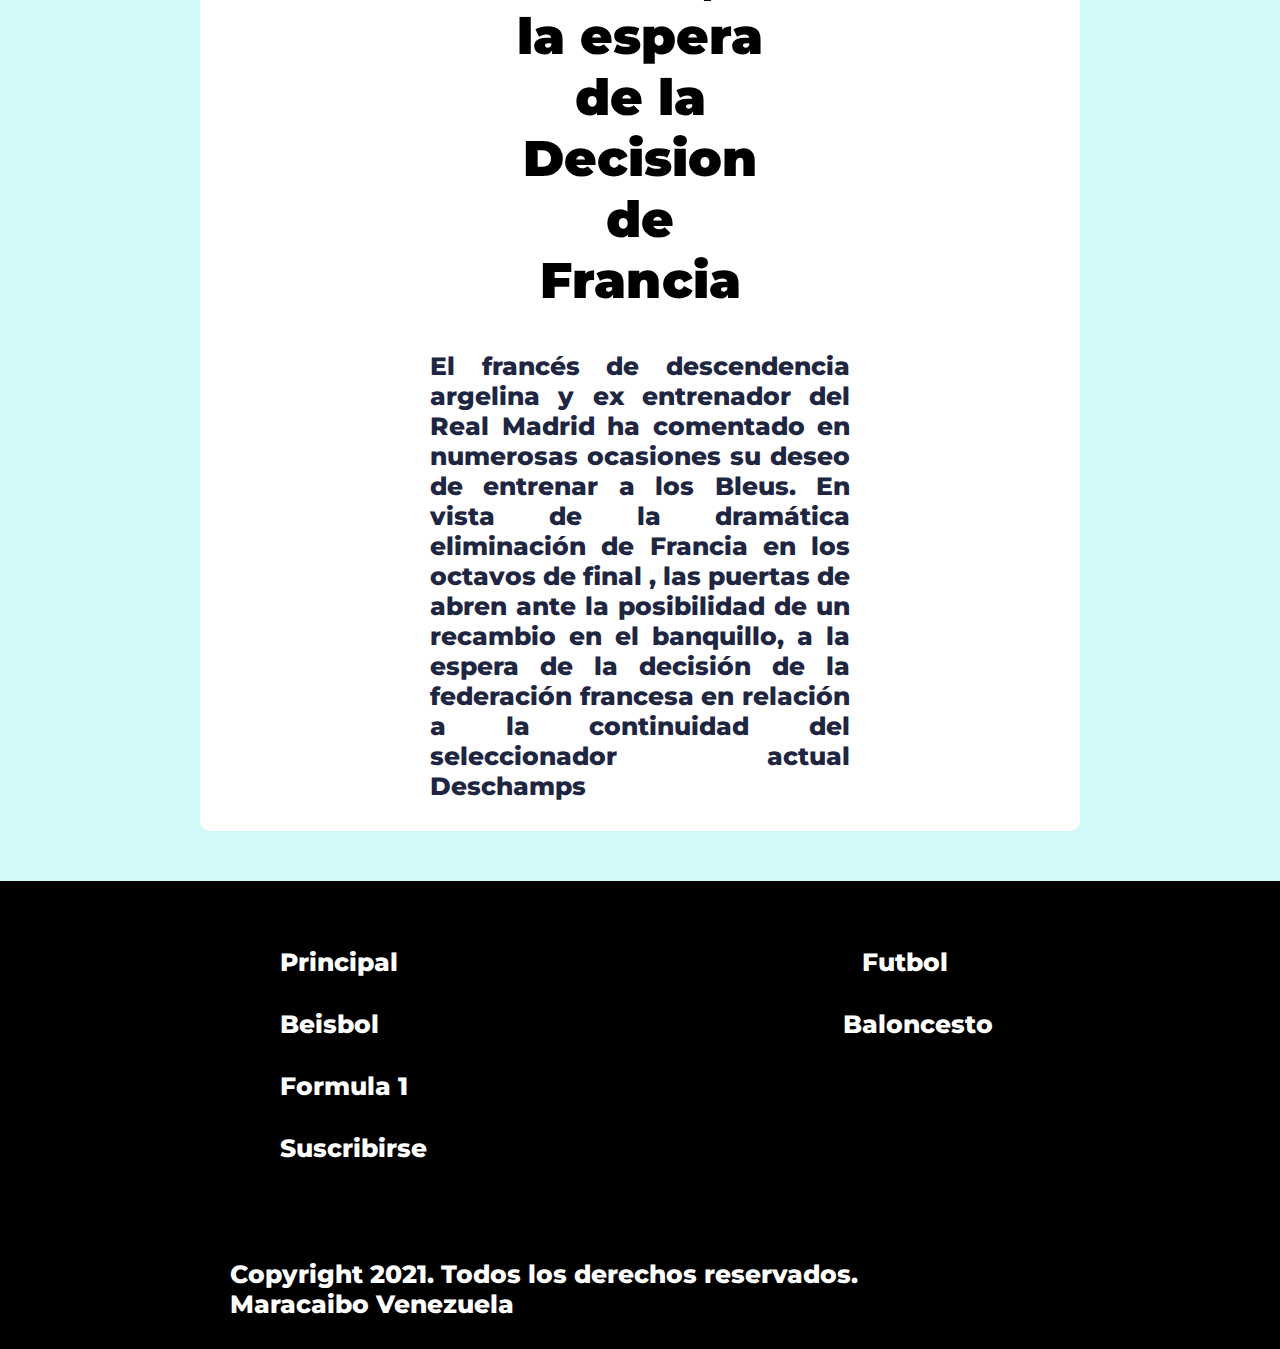
<file: futbol.html>
<!DOCTYPE html>
<html lang="en">
<head>
    <meta charset="UTF-8">
    <meta name="viewport" content="width=device-width, initial-scale=1.0">
    <meta http-equiv="X-UA-Compatible" content="ie=edge">
    <title>DeporteTotal</title>
    <link rel="icon" href="img/favicon.ico" type="image/x-icon">
    <link rel="stylesheet" type="text/css" href="secciones.css">
    <link href="https://fonts.googleapis.com/css2?family=Montserrat:wght@100&display=swap" rel="stylesheet">
</head>
<body>
    <div id="contenedor">
       
<div id="encabezado">
    <img class="fondo" src="img/fondo.png" alt="">



</div>
<nav id="navegador" class="menu-main">
   
    <ul>
        <li><a href="index.html"  >Noticias </a></li>
        <li><a href="futbol.html" class="active" >Futbol</a></li>
        <li><a href="beisbol.html" >Beisbol</a></li>
        <li><a href="baloncesto.html" >Baloncesto</a></li>
        <li><a href="formula.html" >Formula 1</a></li>
        <li><a href="Suscribirse.html" >Suscribirse</a></li>
    
    </ul>

    
</nav>



<div class="mar">
    <marquee SCROLLAMOUNT=15 > ESP 2 - CRO 0                                                                     FRA 3 - SUI 1                                                          ARG 4 - BOL 1                                                           Alemania vs Ingalterra 12:00                                                          Ucrania vs Suecia 15:00       </marquee>  
 
</div>
<div id="cuerpo"> 
<div id="futbol1" class="general">
    <img src="img/noticiafutbol1.jpg" alt="">
    <h2>España se medirá a Suiza en cuartos de final</h2>
    <p>España, luego de la culminar la hazaña en la prórroga frente a Croacia (3-5) en octavos de final, deberá viajar a tierras rusas para disputar los cuartos de final. La selección dirigida por Luis Enrique se enfrentara a Suiza en busca del boleto a semifinales el próximo viernes 2 de julio. </p>
    <br>
    <p> Otro milagro consumado fue el de Suiza el día de hoy a través de la tanda de penales .Suiza logro aguantar las arremetidas de la Campeona del Mundo Francia durante 120 minutos para luego finalizar hazaña, dejando fuera del torneo a la favorita de muchos  dirigidos por Deschamps </p>
   
</div>
<div id="futbol2" class="general">
    <img src="img/noticiafutbol2.jpg" alt="">
    <h2>James, en la rampa de salida</h2>
    <p> El mediocampista colombiano, jugador del Everton, no ha tenido un gran año aclimatándose donde no ha podido brillar y mostrar su futbol. Rumores indican que ya le buscan nuevos aires luego de la marca de Ancelotti al Real Madrid. </p>
    <br>
    <p> Visto el agrado de Ancelloti por James, no se descarta su fichaje aunque es poco probable viendo que el colombiano no está por la labor de volver a la suplencia una vez fiche por el conjunto merengue. Ahora mismo el Milan es su destino más rumoreado a la espera de los próximos días a ver si se concreta el movimiento. </p>
</div>
<div id="futbol3" class="general">
    <img src="img/noticiafutbol3.jpg" alt="">
    <h2>Ousmane Dembele KO. 4 meses de baja</h2>
    <p>El futbolista francés Dembele sufrió una lesión el pasado sábado luego de ingresar desde el banquillo ante Hungría. Se especulaba de unas posibles molestias nada grave, pero nada más lejos de la realidad, el jugador sufre la rotura del tendón distal del bíceps femoral y fue operado de forma satisfactoria este lunes  con un tiempo de recuperación de al menos cuatro meses. </p>
        
</div>
<div id="futbol4" class="general">
    <img src="img/noticiafutbol4.jpg" alt="">
    <h2>Argentina arrolla a Bolivia y termina primera de grupo"</h2>
    <p>Argentina se enfrentó a Bolivia para sellar una fase de grupos con tres triunfos y un empate, que la posiciona como primera de grupo y ya espera a Ecuador en cuartos de final. La albiceleste no tuvo problemas en despachar a un pobre equipo que cayó eliminado de la competición junto a Venezuela. </p>
    <br>
    <p>Messi estuvo activo marcando dos goles y asistió a Gomez en un partido muy placido para el conjunto de Escaloni que salió con una formación poco habitual con muchas rotaciones pensando ya en los enfrentamientos directos. </p>
    
</div>
<div id="futbol5" class="general">
    <img src="img/noticiafutbol5.jpg" alt="">
    <h2>Zidane, a la espera de la Decision de Francia</h2>
    <p>El francés de descendencia argelina y ex entrenador del Real Madrid ha comentado en numerosas ocasiones su deseo de entrenar a los Bleus. En vista de la dramática eliminación de Francia en los octavos de final , las puertas de abren ante la posibilidad de un recambio en el banquillo, a la espera de la decisión de la federación francesa en relación a la continuidad del seleccionador actual Deschamps </p>
    
</div>
    </div>
    
    <div id="footer">
        <div id="footerleft">
             <p>Principal</p>
             <p>Futbol</p>
             <p>Beisbol</p>
             <p>Baloncesto</p>
             <p>Formula 1</p>
            <p>Suscribirse</p>
        </div>

        <div id="footerright">
        <p>Copyright 2021. Todos los derechos reservados. <br /> Maracaibo Venezuela</p>
       </div>
    </div>
</body>
</html>
</file>
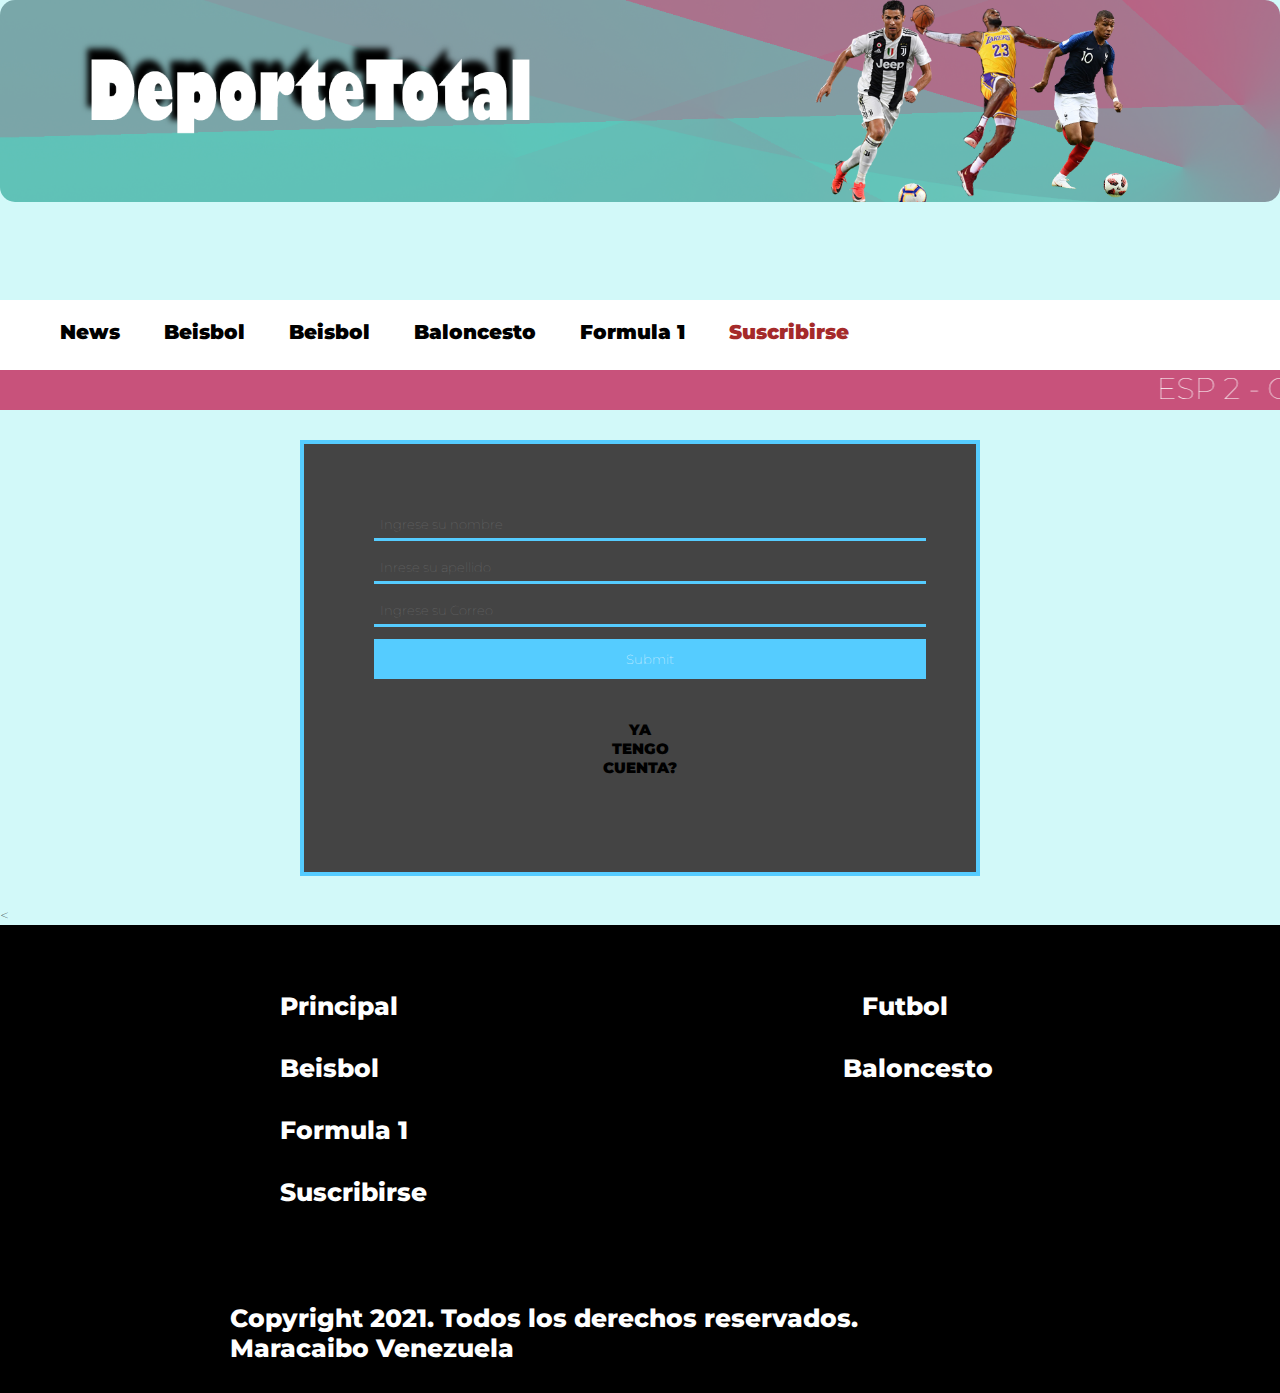
<file: suscribirse.html>
<!DOCTYPE html>
<html lang="en">
<head>
    <meta charset="UTF-8">
    <meta name="viewport" content="width=device-width, initial-scale=1.0">
    <meta http-equiv="X-UA-Compatible" content="ie=edge">
    <title>Notisports</title>
    <link rel="icon" href="img/favicon.ico" type="image/x-icon">
    <link rel="stylesheet" type="text/css" href="secciones.css">
    <link href="https://fonts.googleapis.com/css2?family=Montserrat:wght@100&display=swap" rel="stylesheet">
</head>
<body>
    <div id="contenedor">
        <div id="encabezado">
            <img class="fondo" src="img/fondo.png" alt="">
        
        
        </div>
        <nav id="navegador" class="menu-main">
   
            <ol>
                <li><a href="index.html" >News</a></li>
                <li><a href="futbol.html" >Beisbol</a></li>
                
                <li><a href="beisbol.html" >Beisbol</a></li>
                <li><a href="baloncesto.html" >Baloncesto</a></li>
                <li><a href="formula.html"  >Formula 1</a></li>
                <li><a href="suscribirse.html"class="active" >Suscribirse</a></li>
            
            
            </ol>
            
            
        </nav>
        <div class="mar">
            <marquee SCROLLAMOUNT=15 > ESP 2 - CRO 0                                                          FRA 3 - SUI 1                                                          ARG 4 - BOL 1                                                           Alemania vs Ingalterra 12:00                                                          Ucrania vs Suecia 15:00       </marquee>  
        </div>


<div id="contacto" class="contacto">
            
            <div class="contacto__container">
            <form class="form" action="#">
            <div class="form__section">
                <input type="text" name="" class="form__input" placeholder="Ingrese su nombre">
            </div>
            <div class="form__section">
                <input type="text" name="" class="form__input" placeholder="Inrese su apellido">
            </div>
            <div class="form__section">
                <input type="email" name="" class="form__input" placeholder="Ingrese su Correo">
            </div>
            <div class="form__section">
                 <input type="submit" class="form__input">
             </div>

         <p><a href="index.html">YA TENGO CUENTA?</a></p>        

        </form>
    </div>

        <<div id="footer">
        <div id="footerleft">
             <p>Principal</p>
             <p>Futbol</p>
             <p>Beisbol</p>
             <p>Baloncesto</p>
             <p>Formula 1</p>
            <p>Suscribirse</p>
        </div>

        <div id="footerright">
        <p>Copyright 2021. Todos los derechos reservados. <br /> Maracaibo Venezuela</p>
       </div>
    </div>


    </div>
    
</body>
</html>
</file>
<file: secciones.css>
*{
	font-family: 'Montserrat',sans-serif;
	font-weight: 100;
	padding: 0,0,0,0;
	margin: 0px 0px;
	cursor: pointer;
	box-sizing: border-box;
	scroll-behavior:smooth;
}

 body{
    background-color: #d2f9f9;
    color:black;
  }

 .responsive{
 	position: absolute;
  	display:none;
  }


#encabezado{

	position: relative;
	height: 300px;
	width: 100%;
}

.fondo{
	width: 100%;
	height: auto;
	margin: 0px;
	padding: 0px;
	

}
nav{
	width: 100%;
	height: auto;
	
	height: 70px;
	background-color: white;
}

a{
	display: block;
	text-align: center;
	text-decoration: none;
	padding: 5px;
	color: black;
	font-weight: 900;
	font-size: 20px;
}

.active{

	color:brown;
}

nav div{
	position: fixed;
	display: block;
	
}

.menu-main li{
	display:inline-block;
	margin: 10px;
	padding: 5px;

}

.mar{

	height: 40px;
	background-color: #c8527b;
	margin-bottom: 10px;
	color:white;
	font-size: 30px;
	font-weight: 500;
}







#cuerpo{
	display: block;
	flex-direction: column;
}



.general{
	display: block;
	margin: 0px 10px;
	background-color: white;
	margin: 50px 200px;
	border-radius: 10px;
	
}

.baloncesto{
	display: block;
	margin: 0px 10px;
	background-color: white;
	margin: 50px 150px;
	border-radius: 10px;
	
}


.hola{
	display: inline-block;
}

 img{

	width: 1000px;
	display: block;
	margin: 0px auto;
	padding: 10px;
	border-radius: 15px;
}


p{
	text-align: justify;
	padding: 30px;
	margin: 0px 200px;
	display: inline-block;
	color:#1e2642;
	font-size: 25px;
	font-weight: 800;


}

h2{
	text-align: center;
	margin: 0px auto;
	padding: 10px;
	display: block;
	font-size: 50px;
	font-weight: 900;
	margin: 0px 300px;
}
.container{
	width: 100%;
	height: 100%;
	
}




h2:hover{

	color:blue;
}

.nav__responsive-ul { 

display: none;
}


.nav__ul li{
	display:inline-block;
	height: 37px;
	width: 200px;	
}

.nav__ul li a {
	display: block;
	text-align: center;
	text-decoration: none;
	padding: 5px;
	color: #fff;
	font-weight: 900;
	font-size: 20px;

}

.nav__ul-li:hover  { 
	background-color: #6e2471;
}

.encabezado {
	
	width: 100%;
	height: 287px;
	display:block;
	margin-top: 37px;			
}

.encabezado img{
	width: 100%;
	height: 250px;
		
}












.form {
	min-width: 360px;
	flex:1;
	text-align: center;
	padding: 30px;
	

}

.form__input{

	width: 100%;
	padding: 6px;
	margin: 6px 10px;
	border: none;
	border-bottom: 3px solid #5cf;
	background:transparent;
	color: white;

}

.form__input:focus{
	background: linear-gradient(to top, transparent, #5cf);
	outline: none;
	
}

.form textarea{
	min-height: 120px;
	resize: none;
	order: 5;
}

.form-img {
	flex:1;
	padding:10px;
	display: flex;
	min-width: 300px;
	order: -1;
	
}

.form-img div{

	padding:10px;
	border-radius: 50%;
}

.img-container {
	padding:20px;
	margin: auto;
	
}

.img-container div{
	
	border-radius: 50%;
	text-align: center;
}

.form-img img {
	width: 50%;
	min-width: 300px;
	
}


.form input[type="submit"]{

	background-color: #5cf;
	border-bottom:none;
	padding:12px;
}
	.form input[type="submit"]:hover{

	background-color: black;
	
}







#footer{
	display: flex;
	width: 100%;
	height: auto;
	background-color: black;
	flex-wrap: wrap;

}

#footerleft{
	display: block;
	flex:1;
	margin: 50px;
	
}
#footerleft p{
	line-height: 2px;
	color:white;
}

#footer_right{
	display: block;
	flex:1;
	margin: 50px;
	text-align: justify;
}

#footerright p{
	line-height: 30px;
	color:white;

}





.contacto__container{

	display: flex;
	align-items: center;
	flex-wrap: wrap;
	justify-content: center; 
	margin:30px 300px;
	padding: 30px;
	border: 4px solid #5cf;
	background-color: #444;

	
}
.contacto h2{
	
	display: block;
	margin: 50px auto;
	text-transform: uppercase;
	font-weight: 900;
	text-align: center;
	font-size: 46px;
	height: 200px;	
	padding:50px 0px;
	
}

.form {
	min-width: 360px;
	flex:1;
	text-align: center;
	padding: 30px;
	

}

.form__input{

	width: 100%;
	padding: 6px;
	margin: 6px 10px;
	border: none;
	border-bottom: 3px solid #5cf;
	background:transparent;
	color: white;

}

.form__input:focus{
	background: linear-gradient(to top, transparent, #5cf);
	outline: none;
	
}


.form input[type="submit"]{

	background-color: #5cf;
	border-bottom:none;
	padding:12px;
}
	.form input[type="submit"]:hover{

	background-color: black;
	
}

.contacto__container p > a {

	font-size:15px;
}

.contacto__container p>a:hover {

	color: white;
}










}


@media only screen and (max-width:1100px){
	img{
		width: 968px;
		height: auto;

	}

}

@media only screen and (max-width:1100px){
	body{
		width: auto;
	}
#encabezado{

	position: relative;
	height: 56px;
	width: 100%;
}
/* esto no se cambia, ya tienes el responsivo*/
#cuerpo{
	display: block;
}

nav{
	height: 40px;
	width: 100%;

}

nav ul{
	position: fixed;
	display: block;
	
}

.fondo{
	padding: 0px;
	margin: 0px;

}

.menu-main li{
	display:inline-block;
	margin: 10px;
	padding: 5px;
}

p{
	text-align: justify;
	padding: 10px;
	display: block;
	margin: 0px;
	font-size: 15px;
	font-weight: 400;
}

h2{
	text-align: center;
	padding: 10px;
	font-size: 30px;
	font-weight: 600;
	margin: 0px;
}
.container{
	width: 100%;
	height: 100%;
	
}

.general{
	display: block;
	margin: 0px 0px;
	background-color: white;
	margin: 10px;
	
}

.baloncesto{
	display: block;
	margin: 0px 0px;
	background-color: white;
	margin: 10px;
	
}

	img{

	width: 340px;
	height: auto;
	display: block;
	align-content: center;
	
}

#footer{
	width: 100%;
	height: auto;
}
#footerleft{

	display: block;
					
}

#footerright{
	display: block;
	
}



.contacto__container{

	
	margin:30px 30px;
	
	
}


	.form__input{

	width: 250px;
	padding: 6px;
	margin: 6px 10px;
	
}




.nav__ul{
	display: none;
}

 .nav{
		height: 37px;
		width: 100%;

	}

	.nav__responsive-ul{ 
		display: block;
		position: absolute;
		width: 100%;
		margin-top: 37px;
		padding-top: 27px;
		height: 37px;
	}

	.nav__li-container{
		position: relative;
		top: -1000px;
		height: calc(100vh - 500px);
		background-color: #9bf;
		transition: all 1s;
		z-index:1; 
		width: 75%;
		padding-top: 37px;
	}
		
	.nav__li-container{ 

		position: relative;
		top: -1000px;
		height: calc(100vh - 500px);
		background-color: #9bf;
		transition: all 1s;
		z-index:1; 
		width: 75%;
		padding-top: 37px;
	}

	.nav__responsive-li{
		width: 100%;
		padding: 9px 20px;

	}

	.nav__responsive-li i{
		
		box-sizing: border-box;
		text-align: center;
		margin-right: 5px;
		width: 30px;
		color: #016;

		
	} 

	.nav__responsive-li a{
		
		color: #016;
		text-decoration: none;

		
	}

	.nav__responsive-ul:hover > .nav__li-container {
		top: -27px;
	}

	.nav__responsive-button-container{

	position: absolute;
	width: 100%;
	font-size: 25px;
	background-color: #69c;
	margin-top: -64px;
	z-index: 100;
	
}

.nav__responsive-button{
	
	padding: 6px 20px; 
	text-align: left;
	width: 100%;

}



}
</file>
